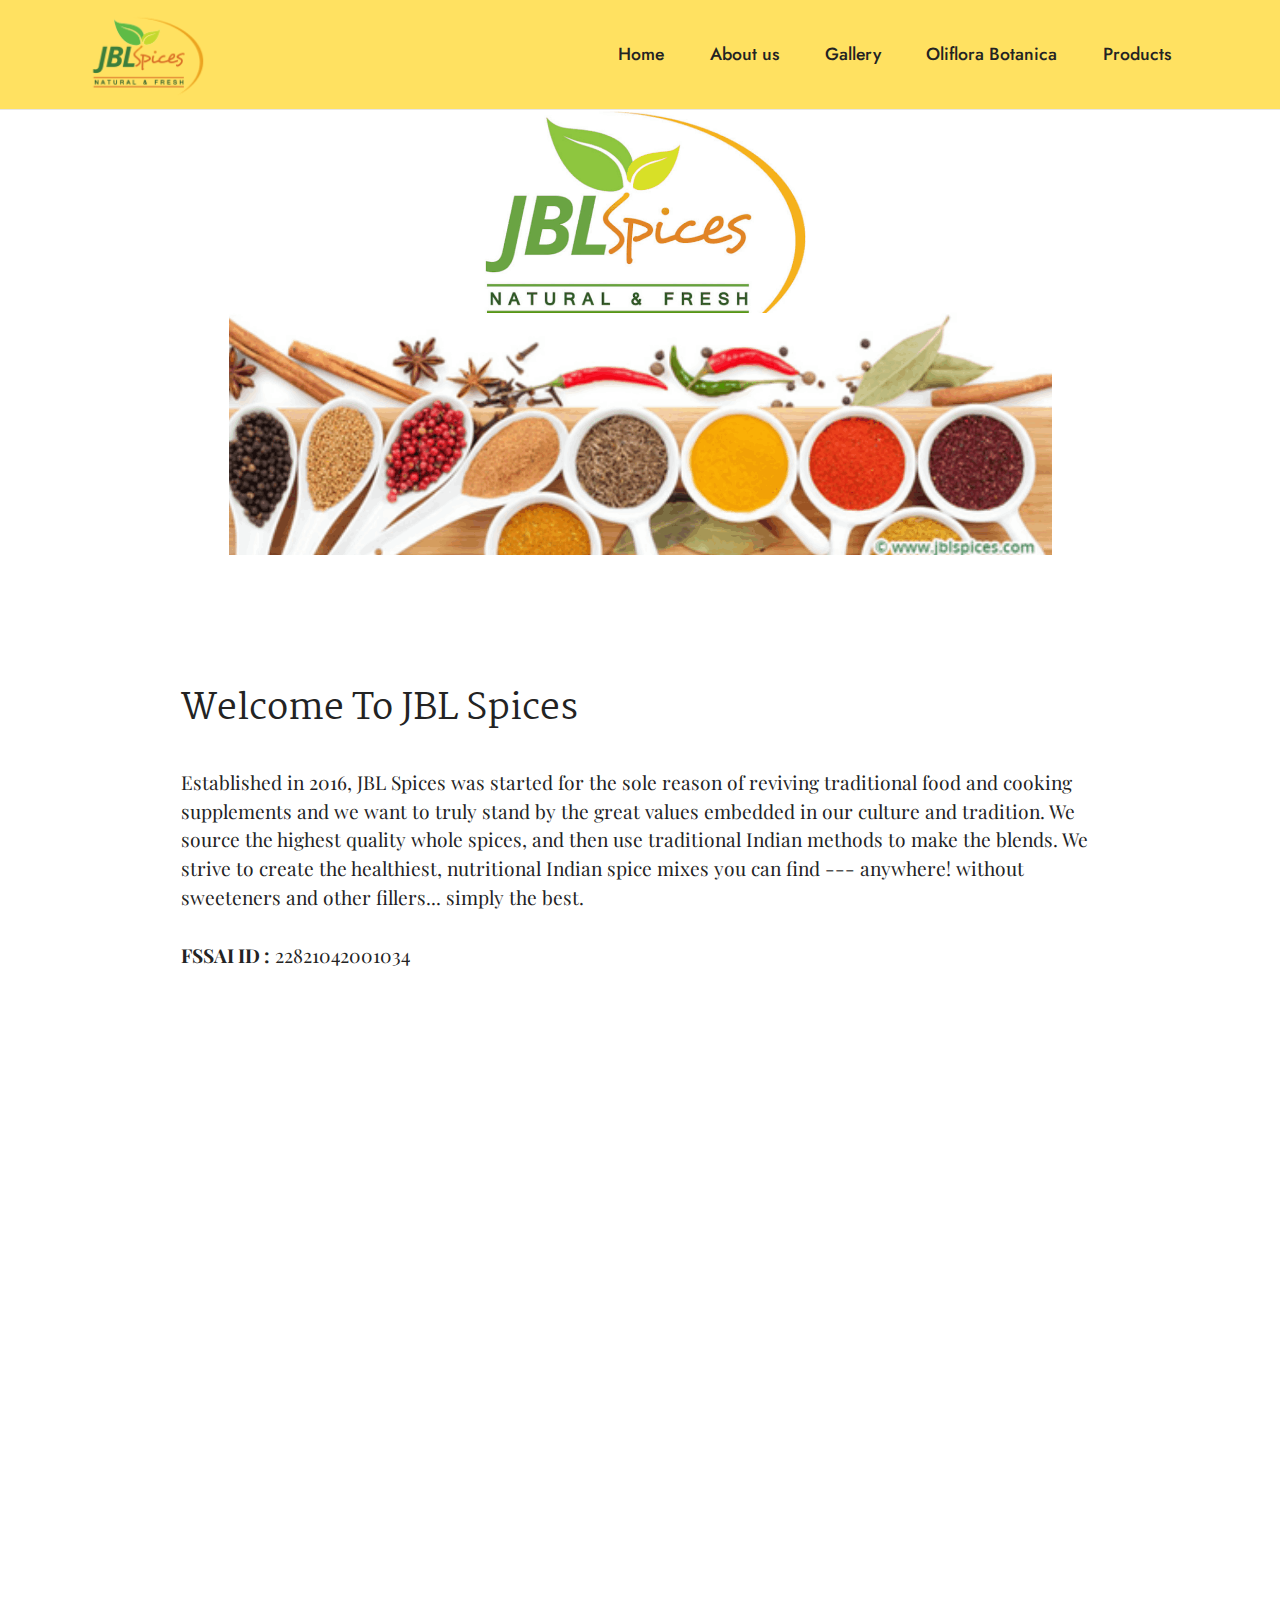
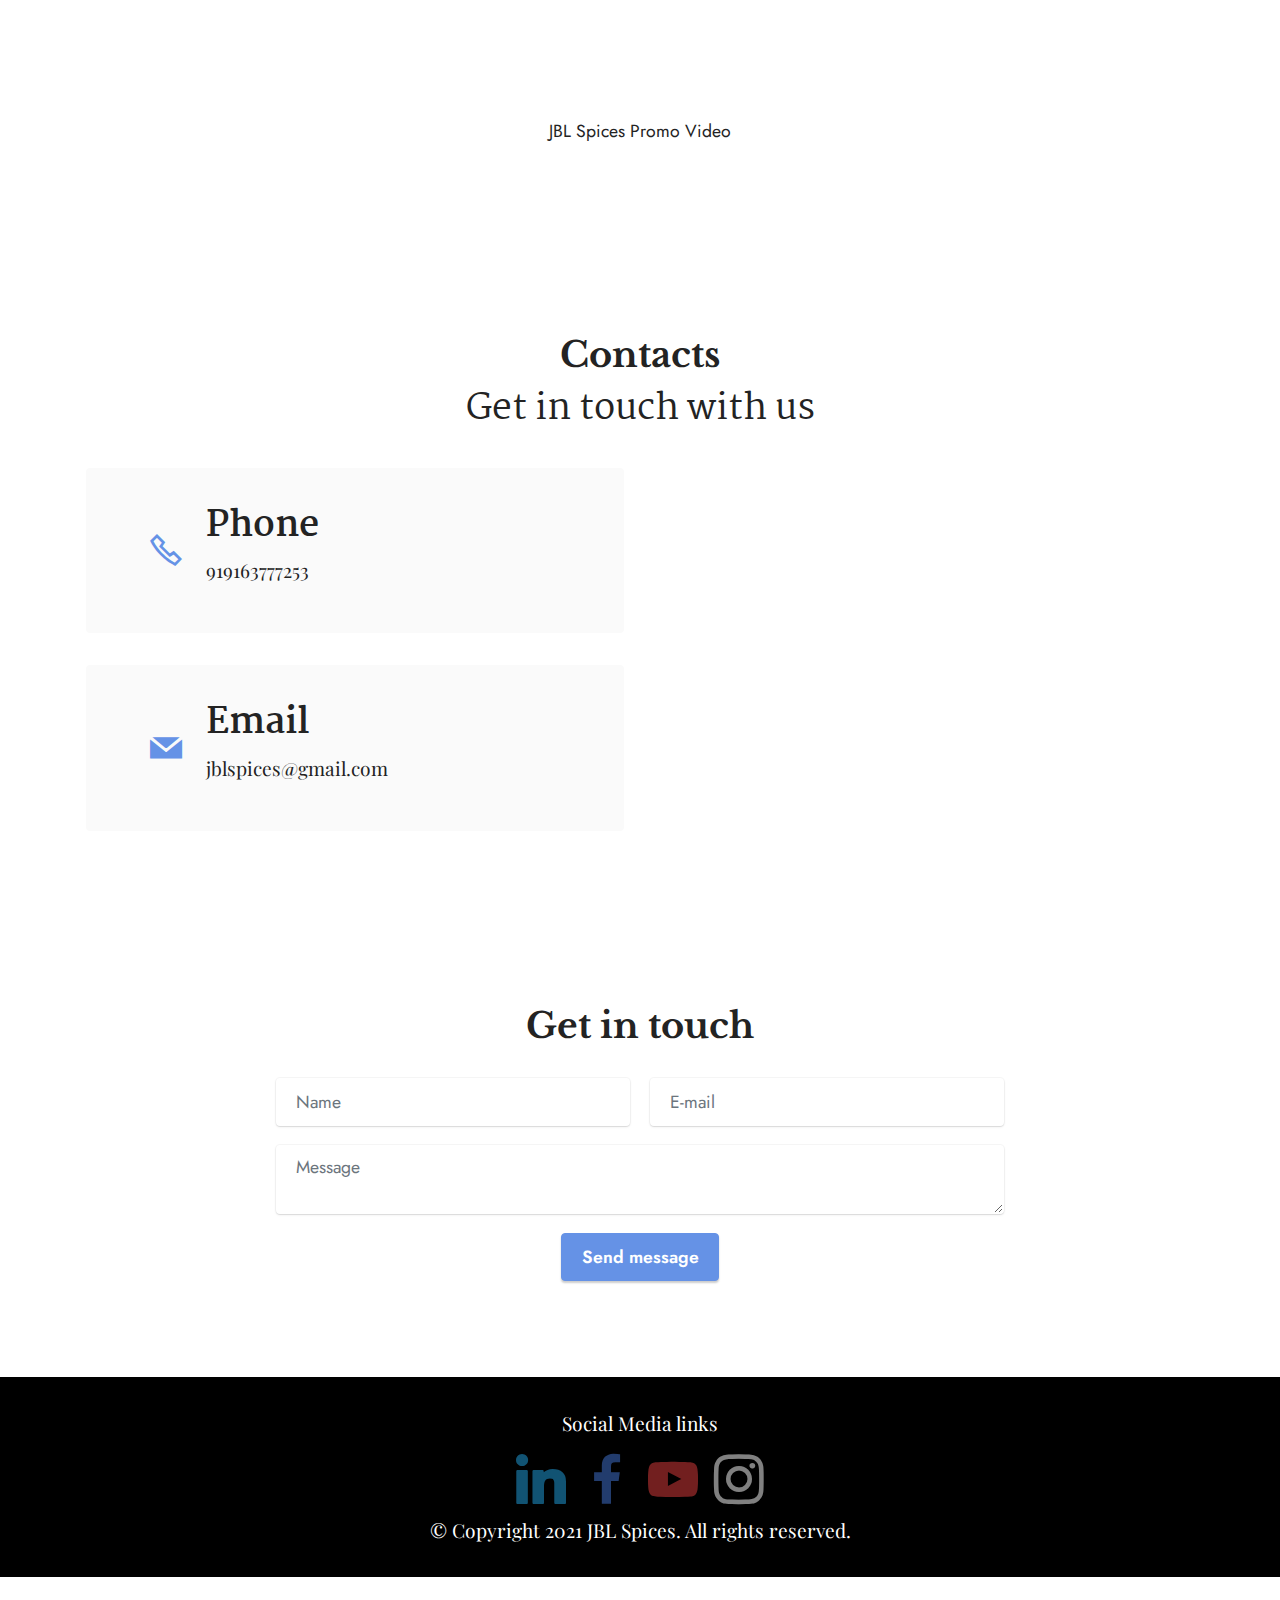
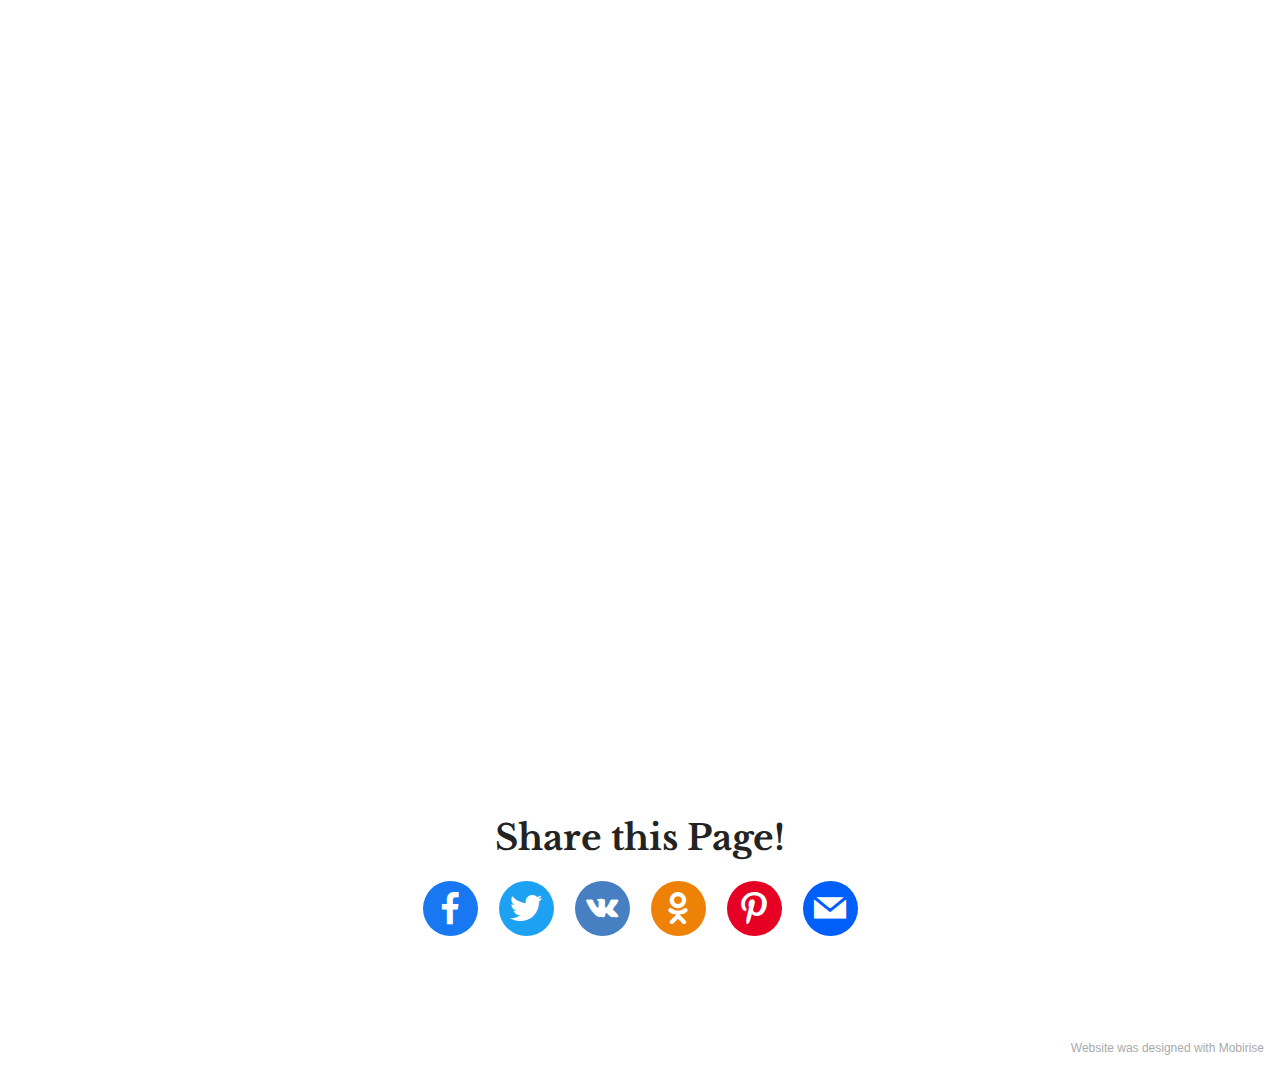
<file: index.html>
<!DOCTYPE html>
<html  >
<head>
  <!-- Site made with Mobirise Website Builder v5.3.10, https://mobirise.com -->
  <meta charset="UTF-8">
  <meta http-equiv="X-UA-Compatible" content="IE=edge">
  <meta name="generator" content="Mobirise v5.3.10, mobirise.com">
  <meta name="viewport" content="width=device-width, initial-scale=1, minimum-scale=1">
  <link rel="shortcut icon" href="assets/images/pasted-image-127x96.png" type="image/x-icon">
  <meta name="description" content="">
  
  
  <title>Home</title>
  <link rel="stylesheet" href="assets/web/assets/mobirise-icons2/mobirise2.css">
  <link rel="stylesheet" href="assets/tether/tether.min.css">
  <link rel="stylesheet" href="assets/bootstrap/css/bootstrap.min.css">
  <link rel="stylesheet" href="assets/bootstrap/css/bootstrap-grid.min.css">
  <link rel="stylesheet" href="assets/bootstrap/css/bootstrap-reboot.min.css">
  <link rel="stylesheet" href="assets/dropdown/css/style.css">
  <link rel="stylesheet" href="assets/formstyler/jquery.formstyler.css">
  <link rel="stylesheet" href="assets/formstyler/jquery.formstyler.theme.css">
  <link rel="stylesheet" href="assets/datepicker/jquery.datetimepicker.min.css">
  <link rel="stylesheet" href="assets/socicon/css/styles.css">
  <link rel="stylesheet" href="assets/theme/css/style.css">
  <link rel="preload" href="https://fonts.googleapis.com/css?family=Playfair+Display:400,500,600,700,800,900,400i,500i,600i,700i,800i,900i&display=swap" as="style" onload="this.onload=null;this.rel='stylesheet'">
  <noscript><link rel="stylesheet" href="https://fonts.googleapis.com/css?family=Playfair+Display:400,500,600,700,800,900,400i,500i,600i,700i,800i,900i&display=swap"></noscript>
  <link rel="preload" href="https://fonts.googleapis.com/css?family=Libre+Baskerville:400,400i,700&display=swap" as="style" onload="this.onload=null;this.rel='stylesheet'">
  <noscript><link rel="stylesheet" href="https://fonts.googleapis.com/css?family=Libre+Baskerville:400,400i,700&display=swap"></noscript>
  <link rel="preload" href="https://fonts.googleapis.com/css?family=Martel:200,300,400,600,700,800,900&display=swap" as="style" onload="this.onload=null;this.rel='stylesheet'">
  <noscript><link rel="stylesheet" href="https://fonts.googleapis.com/css?family=Martel:200,300,400,600,700,800,900&display=swap"></noscript>
  <link rel="preload" href="https://fonts.googleapis.com/css?family=Jost:100,200,300,400,500,600,700,800,900,100i,200i,300i,400i,500i,600i,700i,800i,900i&display=swap" as="style" onload="this.onload=null;this.rel='stylesheet'">
  <noscript><link rel="stylesheet" href="https://fonts.googleapis.com/css?family=Jost:100,200,300,400,500,600,700,800,900,100i,200i,300i,400i,500i,600i,700i,800i,900i&display=swap"></noscript>
  <link rel="preload" as="style" href="assets/mobirise/css/mbr-additional.css"><link rel="stylesheet" href="assets/mobirise/css/mbr-additional.css" type="text/css">
  
  
  
  
</head>
<body>
  
  <section class="menu cid-s48OLK6784" once="menu" id="menu1-h">
    
    <nav class="navbar navbar-dropdown navbar-fixed-top navbar-expand-lg">
        <div class="container">
            <div class="navbar-brand">
                <span class="navbar-logo">
                    
                        <a href="index.html"><img src="assets/images/pasted-image-127x96.png" alt="" style="height: 5.8rem;"></a>
                    
                </span>
                <span class="navbar-caption-wrap"><a class="navbar-caption text-black display-7" href="https://mobiri.se"></a></span>
            </div>
            <button class="navbar-toggler" type="button" data-toggle="collapse" data-target="#navbarSupportedContent" aria-controls="navbarNavAltMarkup" aria-expanded="false" aria-label="Toggle navigation">
                <div class="hamburger">
                    <span></span>
                    <span></span>
                    <span></span>
                    <span></span>
                </div>
            </button>
            <div class="collapse navbar-collapse" id="navbarSupportedContent">
                <ul class="navbar-nav nav-dropdown nav-right" data-app-modern-menu="true"><li class="nav-item"><a class="nav-link link text-black text-primary display-4" href="index.html">Home</a></li>
                    <li class="nav-item"><a class="nav-link link text-black text-primary display-4" href="page1.html">About us</a></li><li class="nav-item"><a class="nav-link link text-black text-primary display-4" href="page2.html">Gallery</a></li><li class="nav-item"><a class="nav-link link text-black text-primary display-4" href="page3.html">Oliflora Botanica</a></li><li class="nav-item"><a class="nav-link link text-black text-primary display-4" href="page4.html">Products</a></li></ul>
                
                
            </div>
        </div>
    </nav>

</section>

<section class="image3 cid-s48upRUlSD" id="image3-9">
    

    

    <div class="container">
        <div class="row justify-content-center">
            <div class="col-12 col-lg-9">
                <div class="image-wrapper">
                    <img src="assets/images/oliflora-botanica-and-jbl-spices-pictures-1-1600x900.png" alt="Mobirise">
                    <p class="mbr-description mbr-fonts-style mt-2 align-center display-4"></p>
                </div>
            </div>
        </div>
    </div>
</section>

<section class="content5 cid-sCQ9X4ToHN" id="content5-o">
    
    <div class="container">
        <div class="row justify-content-center">
            <div class="col-md-12 col-lg-10">
                
                <h4 class="mbr-section-subtitle mbr-fonts-style mb-4 display-5">Welcome To JBL Spices</h4>
                <p class="mbr-text mbr-fonts-style display-7">Established in 2016, JBL Spices was started for the sole reason of reviving traditional food and cooking supplements and we want to truly stand by the great values embedded in our culture and tradition. We source the highest quality whole spices, and then use traditional Indian methods to make the blends. We strive to create the healthiest, nutritional Indian spice mixes you can find --- anywhere! without sweeteners and other fillers... simply the best.<br><br><strong>FSSAI ID :</strong> 22821042001034</p>
            </div>
        </div>
    </div>
</section>

<section class="video2 cid-sCPQJPzuBD" id="video2-k">
    
    
    <div class="container">
        <div class="mbr-section-head">
            <h4 class="mbr-section-title mbr-fonts-style mb-0 display-2"></h4>
            <h5 class="mbr-section-subtitle mbr-fonts-style mb-0 mt-2 display-7"></h5>
        </div>
        <div class="row justify-content-center mt-4">
            <div class="col-12 col-md-10 video-block">
                <div class="video-wrapper"><iframe class="mbr-embedded-video" src="https://www.youtube.com/embed/GBbTCyFS4A0?rel=0&amp;amp;showinfo=0&amp;autoplay=1&amp;loop=0" width="1280" height="720" frameborder="0" allowfullscreen></iframe></div>
                <p class="mbr-text pt-2 mbr-fonts-style display-4">JBL Spices Promo Video</p>
            </div>
        </div>
    </div>
</section>

<section class="contacts3 map1 cid-sCQaAUrRzo" id="contacts3-q">

    
    
    <div class="container">
        <div class="mbr-section-head">
            <h3 class="mbr-section-title mbr-fonts-style align-center mb-0 display-2">
                <strong>Contacts</strong>
            </h3>
            <h4 class="mbr-section-subtitle mbr-fonts-style align-center mb-0 mt-2 display-5">Get in touch with us</h4>
        </div>
        <div class="row justify-content-center mt-4">
            <div class="card col-12 col-md-6">
                <div class="card-wrapper">
                    <div class="image-wrapper">
                        <span class="mbr-iconfont mobi-mbri-phone mobi-mbri"></span>
                    </div>
                    <div class="text-wrapper">
                        <h6 class="card-title mbr-fonts-style mb-1 display-5">
                            <strong>Phone</strong>
                        </h6>
                        <p class="mbr-text mbr-fonts-style display-7">919163777253</p>
                    </div>
                </div>
                <div class="card-wrapper">
                    <div class="image-wrapper">
                        <span class="mbr-iconfont socicon-mail socicon"></span>
                    </div>
                    <div class="text-wrapper">
                        <h6 class="card-title mbr-fonts-style mb-1 display-5">
                            <strong>Email</strong>
                        </h6>
                        <p class="mbr-text mbr-fonts-style display-7">jblspices@gmail.com</p>
                    </div>
                </div>
            </div>
            <div class="map-wrapper col-12 col-md-6">
                <div class="google-map"><iframe frameborder="0" style="border:0" src="https://www.google.com/maps/embed?pb=!1m18!1m12!1m3!1d3686.7326002985865!2d88.35618671495786!3d22.47668068523229!2m3!1f0!2f0!3f0!3m2!1i1024!2i768!4f13.1!3m3!1m2!1s0x3a02713bea7dc4c7%3A0x341d7c44ec18bca5!2sJBL%20Spices%20(Indian%20Spices)!5e0!3m2!1sen!2sin!4v1625990817329!5m2!1sen!2sin" allowfullscreen=""></iframe></div>
            </div>
        </div>
    </div>
</section>

<section class="form5 cid-sCQplIphwE" id="form5-16">
    
    
    <div class="container">
        <div class="mbr-section-head">
            <h3 class="mbr-section-title mbr-fonts-style align-center mb-0 display-2"><strong>Get in touch</strong></h3>
            
        </div>
        <div class="row justify-content-center mt-4">
            <div class="col-lg-8 mx-auto mbr-form" data-form-type="formoid">
                <form action="https://mobirise.eu/" method="POST" class="mbr-form form-with-styler" data-form-title="Form Name"><input type="hidden" name="email" data-form-email="true" value="7Y7zFWFEgfjEGjbkCN0NLdDwH9HcdNun2phKgjjR08pf/sRCP87ackXsl/VaEimjH9nEWeDy6N2ZI0TIdQaBl+CVz8nfiLZY/Pla3BkF5nOdPPFzHV9KEasIMCof+pL4">
                    <div class="row">
                        <div hidden="hidden" data-form-alert="" class="alert alert-success col-12">Thanks for filling out
                            the form!</div>
                        <div hidden="hidden" data-form-alert-danger="" class="alert alert-danger col-12">Oops...! some
                            problem!</div>
                    </div>
                    <div class="dragArea row">
                        <div class="col-md col-sm-12 form-group" data-for="name">
                            <input type="text" name="name" placeholder="Name" data-form-field="name" class="form-control" value="" id="name-form5-16">
                        </div>
                        <div class="col-md col-sm-12 form-group" data-for="email">
                            <input type="email" name="email" placeholder="E-mail" data-form-field="email" class="form-control" value="" id="email-form5-16">
                        </div>
                        
                        <div class="col-12 form-group" data-for="textarea">
                            <textarea name="textarea" placeholder="Message" data-form-field="textarea" class="form-control" id="textarea-form5-16"></textarea>
                        </div>
                        <div class="col-lg-12 col-md-12 col-sm-12 align-center mbr-section-btn">
                            <button type="submit" class="btn btn-primary display-4">Send message</button>
                        </div>
                    </div>
                </form>
            </div>
        </div>
    </div>
</section>

<section class="footer3 cid-s48P1Icc8J" once="footers" id="footer3-i">

    

    

    <div class="container">
        <div class="media-container-row align-center mbr-white">
            <div class="row row-links">
                <ul class="foot-menu">
                    
                    
                    
                    
                    
                <li class="foot-menu-item mbr-fonts-style display-7"></li><li class="foot-menu-item mbr-fonts-style display-7">Social Media links</li><li class="foot-menu-item mbr-fonts-style display-7"></li></ul>
            </div>
            <div class="row social-row">
                <div class="social-list align-right pb-2">
                    
                    
                    
                    
                    
                    
                <div class="soc-item">
                        <a href="https://www.linkedin.com/in/sonchita-banerjea-das-0234b9bb/" target="_blank">
                            <span class="mbr-iconfont mbr-iconfont-social socicon-linkedin socicon" style="color: rgb(34, 165, 229); fill: rgb(34, 165, 229); font-size: 50px;"></span>
                        </a>
                    </div><div class="soc-item">
                        <a href="https://www.facebook.com/JBLSPICES/" target="_blank">
                            <span class="mbr-iconfont mbr-iconfont-social socicon-facebook socicon" style="color: rgb(68, 121, 217); fill: rgb(68, 121, 217); font-size: 50px;"></span>
                        </a>
                    </div><div class="soc-item">
                        <a href="https://www.youtube.com/channel/UC869w_RvBvriypdhNPjFEGQ" target="_blank">
                            <span class="mbr-iconfont mbr-iconfont-social socicon-youtube socicon" style="color: rgb(228, 63, 63); fill: rgb(228, 63, 63); font-size: 50px;"></span>
                        </a>
                    </div><div class="soc-item">
                        <a href="https://www.instagram.com/jblspices/" target="_blank">
                            <span class="mbr-iconfont mbr-iconfont-social socicon-instagram socicon" style="color: rgb(255, 255, 255); fill: rgb(255, 255, 255); font-size: 50px;"></span>
                        </a>
                    </div></div>
            </div>
            <div class="row row-copirayt">
                <p class="mbr-text mb-0 mbr-fonts-style mbr-white align-center display-7">
                    © Copyright 2021 JBL Spices. All rights reserved.</p>
            </div>
        </div>
    </div>
</section>

<section class="facebook-page cid-sCXftS1FzL" id="facebook-page-1e">
    
    <div class="container">
        
        <div class="row justify-content-center mt-4">
            <iframe width="340" height="500" style="border:none;overflow:hidden" scrolling="no" frameborder="0" allowtransparency="true" allow="encrypted-media" src="https://www.facebook.com/plugins/page.php?href=https://www.facebook.com/JBLSPICES/&amp;tabs=timeline,events,messages&amp;width=500&amp;height=570&amp;small_header=false&amp;adapt_container_width=true&amp;hide_cover=false&amp;hide_cta=false&amp;appId=2773163886047820"></iframe>
        </div>
    </div>
</section>

<section class="social1 cid-sCXrrxU2LI" id="share1-1g">
    
    
    

    <div class="container">
        <div class="media-container-row">
            <div class="col-12">
                <h3 class="mbr-section-title mb-3 align-center mbr-fonts-style display-2">
                    <strong>Share this Page!</strong>
                </h3>
                <div>
                    <div class="mbr-social-likes align-center">
                        <span class="btn btn-social socicon-bg-facebook facebook m-2">
                            <i class="socicon socicon-facebook"></i>
                        </span>
                        <span class="btn btn-social twitter socicon-bg-twitter m-2">
                            <i class="socicon socicon-twitter"></i>
                        </span>
                        <span class="btn btn-social vkontakte socicon-bg-vkontakte m-2">
                            <i class="socicon socicon-vkontakte"></i>
                        </span>
                        <span class="btn btn-social odnoklassniki socicon-bg-odnoklassniki m-2">
                            <i class="socicon socicon-odnoklassniki"></i>
                        </span>
                        <span class="btn btn-social pinterest socicon-bg-pinterest m-2">
                            <i class="socicon socicon-pinterest"></i>
                        </span>
                        <span class="btn btn-social mailru socicon-bg-mail m-2">
                            <i class="socicon socicon-mail"></i>
                        </span>
                    </div>
                </div>
            </div>
        </div>
    </div>
</section><section style="background-color: #fff; font-family: -apple-system, BlinkMacSystemFont, 'Segoe UI', 'Roboto', 'Helvetica Neue', Arial, sans-serif; color:#aaa; font-size:12px; padding: 0; align-items: center; display: flex;"><a href="https://mobirise.site/s" style="flex: 1 1; height: 3rem; padding-left: 1rem;"></a><p style="flex: 0 0 auto; margin:0; padding-right:1rem;">Website was <a href="https://mobirise.site/g" style="color:#aaa;">designed</a> with Mobirise</p></section><script src="assets/web/assets/jquery/jquery.min.js"></script>  <script src="assets/popper/popper.min.js"></script>  <script src="assets/tether/tether.min.js"></script>  <script src="assets/bootstrap/js/bootstrap.min.js"></script>  <script src="assets/smoothscroll/smooth-scroll.js"></script>  <script src="assets/dropdown/js/nav-dropdown.js"></script>  <script src="assets/dropdown/js/navbar-dropdown.js"></script>  <script src="assets/touchswipe/jquery.touch-swipe.min.js"></script>  <script src="assets/playervimeo/vimeo_player.js"></script>  <script src="assets/formstyler/jquery.formstyler.js"></script>  <script src="assets/formstyler/jquery.formstyler.min.js"></script>  <script src="assets/datepicker/jquery.datetimepicker.full.js"></script>  <script src="https://connect.facebook.net/en_US/sdk.js#xfbml=1&autoLogAppEvents=1&version=v8.0&appId=3122493341137768"></script>  <script src="assets/sociallikes/social-likes.js"></script>  <script src="assets/theme/js/script.js"></script>  <script src="assets/formoid/formoid.min.js"></script>  
  
  
</body>
</html>
</file>
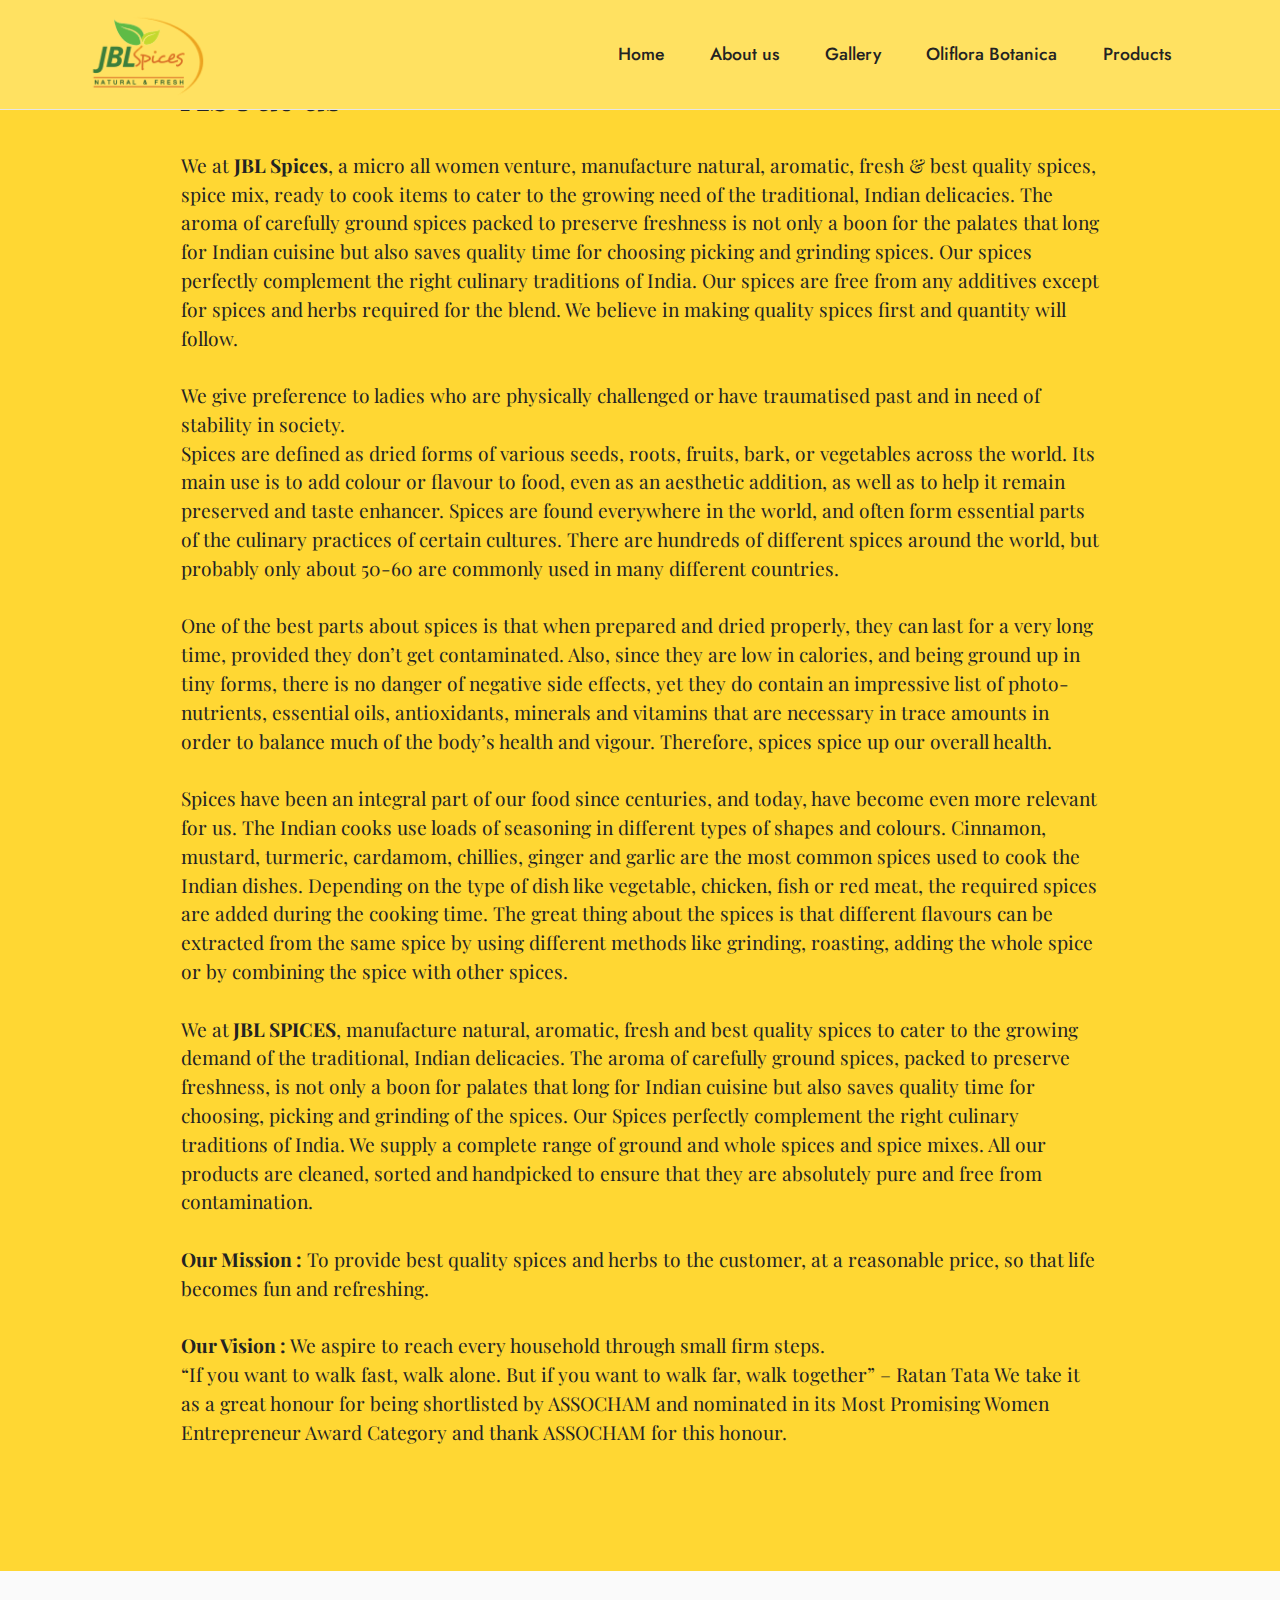
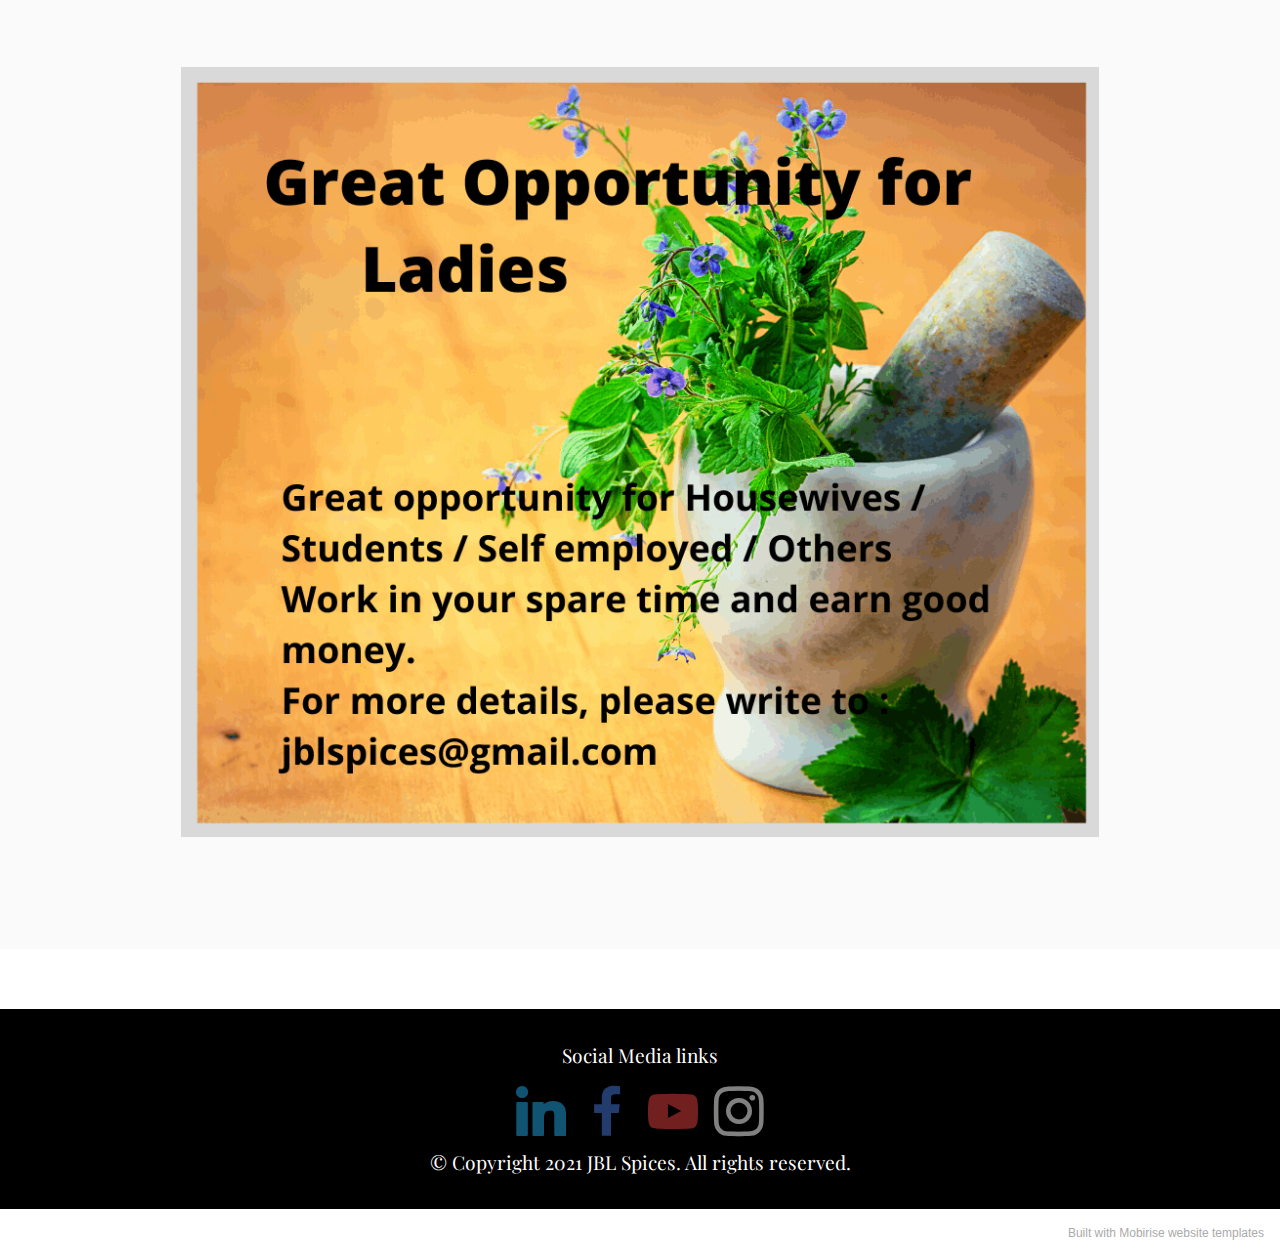
<file: page1.html>
<!DOCTYPE html>
<html  >
<head>
  <!-- Site made with Mobirise Website Builder v5.3.10, https://mobirise.com -->
  <meta charset="UTF-8">
  <meta http-equiv="X-UA-Compatible" content="IE=edge">
  <meta name="generator" content="Mobirise v5.3.10, mobirise.com">
  <meta name="viewport" content="width=device-width, initial-scale=1, minimum-scale=1">
  <link rel="shortcut icon" href="assets/images/pasted-image-127x96.png" type="image/x-icon">
  <meta name="description" content="">
  
  
  <title>About us</title>
  <link rel="stylesheet" href="assets/tether/tether.min.css">
  <link rel="stylesheet" href="assets/bootstrap/css/bootstrap.min.css">
  <link rel="stylesheet" href="assets/bootstrap/css/bootstrap-grid.min.css">
  <link rel="stylesheet" href="assets/bootstrap/css/bootstrap-reboot.min.css">
  <link rel="stylesheet" href="assets/dropdown/css/style.css">
  <link rel="stylesheet" href="assets/socicon/css/styles.css">
  <link rel="stylesheet" href="assets/theme/css/style.css">
  <link rel="preload" href="https://fonts.googleapis.com/css?family=Playfair+Display:400,500,600,700,800,900,400i,500i,600i,700i,800i,900i&display=swap" as="style" onload="this.onload=null;this.rel='stylesheet'">
  <noscript><link rel="stylesheet" href="https://fonts.googleapis.com/css?family=Playfair+Display:400,500,600,700,800,900,400i,500i,600i,700i,800i,900i&display=swap"></noscript>
  <link rel="preload" href="https://fonts.googleapis.com/css?family=Libre+Baskerville:400,400i,700&display=swap" as="style" onload="this.onload=null;this.rel='stylesheet'">
  <noscript><link rel="stylesheet" href="https://fonts.googleapis.com/css?family=Libre+Baskerville:400,400i,700&display=swap"></noscript>
  <link rel="preload" href="https://fonts.googleapis.com/css?family=Martel:200,300,400,600,700,800,900&display=swap" as="style" onload="this.onload=null;this.rel='stylesheet'">
  <noscript><link rel="stylesheet" href="https://fonts.googleapis.com/css?family=Martel:200,300,400,600,700,800,900&display=swap"></noscript>
  <link rel="preload" href="https://fonts.googleapis.com/css?family=Jost:100,200,300,400,500,600,700,800,900,100i,200i,300i,400i,500i,600i,700i,800i,900i&display=swap" as="style" onload="this.onload=null;this.rel='stylesheet'">
  <noscript><link rel="stylesheet" href="https://fonts.googleapis.com/css?family=Jost:100,200,300,400,500,600,700,800,900,100i,200i,300i,400i,500i,600i,700i,800i,900i&display=swap"></noscript>
  <link rel="preload" as="style" href="assets/mobirise/css/mbr-additional.css"><link rel="stylesheet" href="assets/mobirise/css/mbr-additional.css" type="text/css">
  
  
  
  
</head>
<body>
  
  <section class="content5 cid-sCQamrBAfo" id="content5-p">
    
    <div class="container">
        <div class="row justify-content-center">
            <div class="col-md-12 col-lg-10">
                
                <h4 class="mbr-section-subtitle mbr-fonts-style mb-4 display-2">About us</h4>
                <p class="mbr-text mbr-fonts-style display-7">We at <strong>JBL Spices</strong>, a micro all women venture, manufacture natural, aromatic, fresh &amp; best quality spices, spice mix,  ready to cook items  to cater to the growing need of the traditional, Indian delicacies. The aroma of carefully ground spices packed to preserve freshness is not only a boon for the palates that long for Indian cuisine but also saves quality time for choosing picking and grinding spices. Our spices perfectly complement the right culinary traditions of India. Our spices are free from any additives except for spices and herbs required for the blend. We believe in making quality spices first and quantity will follow.
<br> 
<br>We give preference to ladies who are physically challenged or have traumatised past and in need of stability in society. 
<br>Spices are defined as dried forms of various seeds, roots, fruits, bark, or vegetables across the world. Its main use is to add colour or flavour to food, even as an aesthetic addition, as well as to help it remain preserved and taste enhancer. Spices are found everywhere in the world, and often form essential parts of the culinary practices of certain cultures. There are hundreds of different spices around the world, but probably only about 50-60 are commonly used in many different countries.
<br> 
<br>One of the best parts about spices is that when prepared and dried properly, they can last for a very long time, provided they don’t get contaminated. Also, since they are low in calories, and being ground up in tiny forms, there is no danger of negative side effects, yet they do contain an impressive list of photo-nutrients, essential oils, antioxidants, minerals and vitamins that are necessary in trace amounts in order to balance much of the body’s health and vigour. Therefore, spices spice up our overall health.
<br> 
<br>Spices have been an integral part of our food since centuries, and today, have become even more relevant for us. The Indian cooks use loads of seasoning in different types of shapes and colours. Cinnamon, mustard, turmeric, cardamom, chillies, ginger and garlic are the most common spices used to cook the Indian dishes. Depending on the type of dish like vegetable, chicken, fish or red meat, the required spices are added during the cooking time. The great thing about the spices is that different flavours can be extracted from the same spice by using different methods like grinding, roasting, adding the whole spice or by combining the spice with other spices.
<br> 
<br>We at<strong> JBL SPICES</strong>, manufacture natural, aromatic, fresh and best quality spices to cater to the growing demand of the traditional, Indian delicacies. The aroma of carefully ground spices, packed to preserve freshness, is not only a boon for palates that long for Indian cuisine but also saves quality time for choosing, picking and grinding of the spices. Our Spices perfectly complement the right culinary traditions of India. We supply a complete range of ground and whole spices and spice mixes. All our products are cleaned, sorted and handpicked to ensure that they are absolutely pure and free from contamination.
<br> 
<br><strong>Our Mission :</strong> To provide best quality spices and herbs to the customer, at a reasonable price, so that life becomes fun and refreshing.
<br> 
<br><strong>Our Vision :</strong>  We aspire to reach every household through small firm steps.
<br>“If you want to walk fast, walk alone. But if you want to walk far, walk together” – Ratan Tata We take it as a great honour for being shortlisted by ASSOCHAM and nominated in its Most Promising Women Entrepreneur Award Category and thank ASSOCHAM for this honour.
<br> 
<br></p>
            </div>
        </div>
    </div>
</section>

<section class="image3 cid-sCQgFDSJoC" id="image3-r">
    

    

    <div class="container">
        <div class="row justify-content-center">
            <div class="col-12 col-lg-10">
                <div class="image-wrapper">
                    <img src="assets/images/gg-940x788.png" alt="Mobirise">
                    <p class="mbr-description mbr-fonts-style mt-2 align-center display-4"></p>
                </div>
            </div>
        </div>
    </div>
</section>

<section class="menu cid-s48OLK6784" once="menu" id="menu1-m">
    
    <nav class="navbar navbar-dropdown navbar-fixed-top navbar-expand-lg">
        <div class="container">
            <div class="navbar-brand">
                <span class="navbar-logo">
                    
                        <a href="index.html"><img src="assets/images/pasted-image-127x96.png" alt="" style="height: 5.8rem;"></a>
                    
                </span>
                <span class="navbar-caption-wrap"><a class="navbar-caption text-black display-7" href="https://mobiri.se"></a></span>
            </div>
            <button class="navbar-toggler" type="button" data-toggle="collapse" data-target="#navbarSupportedContent" aria-controls="navbarNavAltMarkup" aria-expanded="false" aria-label="Toggle navigation">
                <div class="hamburger">
                    <span></span>
                    <span></span>
                    <span></span>
                    <span></span>
                </div>
            </button>
            <div class="collapse navbar-collapse" id="navbarSupportedContent">
                <ul class="navbar-nav nav-dropdown nav-right" data-app-modern-menu="true"><li class="nav-item"><a class="nav-link link text-black text-primary display-4" href="index.html">Home</a></li>
                    <li class="nav-item"><a class="nav-link link text-black text-primary display-4" href="page1.html">About us</a></li><li class="nav-item"><a class="nav-link link text-black text-primary display-4" href="page2.html">Gallery</a></li><li class="nav-item"><a class="nav-link link text-black text-primary display-4" href="page3.html">Oliflora Botanica</a></li><li class="nav-item"><a class="nav-link link text-black text-primary display-4" href="page4.html">Products</a></li></ul>
                
                
            </div>
        </div>
    </nav>

</section>

<section class="footer3 cid-s48P1Icc8J" once="footers" id="footer3-n">

    

    

    <div class="container">
        <div class="media-container-row align-center mbr-white">
            <div class="row row-links">
                <ul class="foot-menu">
                    
                    
                    
                    
                    
                <li class="foot-menu-item mbr-fonts-style display-7"></li><li class="foot-menu-item mbr-fonts-style display-7">Social Media links</li><li class="foot-menu-item mbr-fonts-style display-7"></li></ul>
            </div>
            <div class="row social-row">
                <div class="social-list align-right pb-2">
                    
                    
                    
                    
                    
                    
                <div class="soc-item">
                        <a href="https://www.linkedin.com/in/sonchita-banerjea-das-0234b9bb/" target="_blank">
                            <span class="mbr-iconfont mbr-iconfont-social socicon-linkedin socicon" style="color: rgb(34, 165, 229); fill: rgb(34, 165, 229); font-size: 50px;"></span>
                        </a>
                    </div><div class="soc-item">
                        <a href="https://www.facebook.com/JBLSPICES/" target="_blank">
                            <span class="mbr-iconfont mbr-iconfont-social socicon-facebook socicon" style="color: rgb(68, 121, 217); fill: rgb(68, 121, 217); font-size: 50px;"></span>
                        </a>
                    </div><div class="soc-item">
                        <a href="https://www.youtube.com/channel/UC869w_RvBvriypdhNPjFEGQ" target="_blank">
                            <span class="mbr-iconfont mbr-iconfont-social socicon-youtube socicon" style="color: rgb(228, 63, 63); fill: rgb(228, 63, 63); font-size: 50px;"></span>
                        </a>
                    </div><div class="soc-item">
                        <a href="https://www.instagram.com/jblspices/" target="_blank">
                            <span class="mbr-iconfont mbr-iconfont-social socicon-instagram socicon" style="color: rgb(255, 255, 255); fill: rgb(255, 255, 255); font-size: 50px;"></span>
                        </a>
                    </div></div>
            </div>
            <div class="row row-copirayt">
                <p class="mbr-text mb-0 mbr-fonts-style mbr-white align-center display-7">
                    © Copyright 2021 JBL Spices. All rights reserved.</p>
            </div>
        </div>
    </div>
</section><section style="background-color: #fff; font-family: -apple-system, BlinkMacSystemFont, 'Segoe UI', 'Roboto', 'Helvetica Neue', Arial, sans-serif; color:#aaa; font-size:12px; padding: 0; align-items: center; display: flex;"><a href="https://mobirise.site/a" style="flex: 1 1; height: 3rem; padding-left: 1rem;"></a><p style="flex: 0 0 auto; margin:0; padding-right:1rem;">Built with Mobirise <a href="https://mobirise.site/u" style="color:#aaa;">website</a> templates</p></section><script src="assets/web/assets/jquery/jquery.min.js"></script>  <script src="assets/popper/popper.min.js"></script>  <script src="assets/tether/tether.min.js"></script>  <script src="assets/bootstrap/js/bootstrap.min.js"></script>  <script src="assets/smoothscroll/smooth-scroll.js"></script>  <script src="assets/dropdown/js/nav-dropdown.js"></script>  <script src="assets/dropdown/js/navbar-dropdown.js"></script>  <script src="assets/touchswipe/jquery.touch-swipe.min.js"></script>  <script src="assets/theme/js/script.js"></script>  
  
  
</body>
</html>
</file>
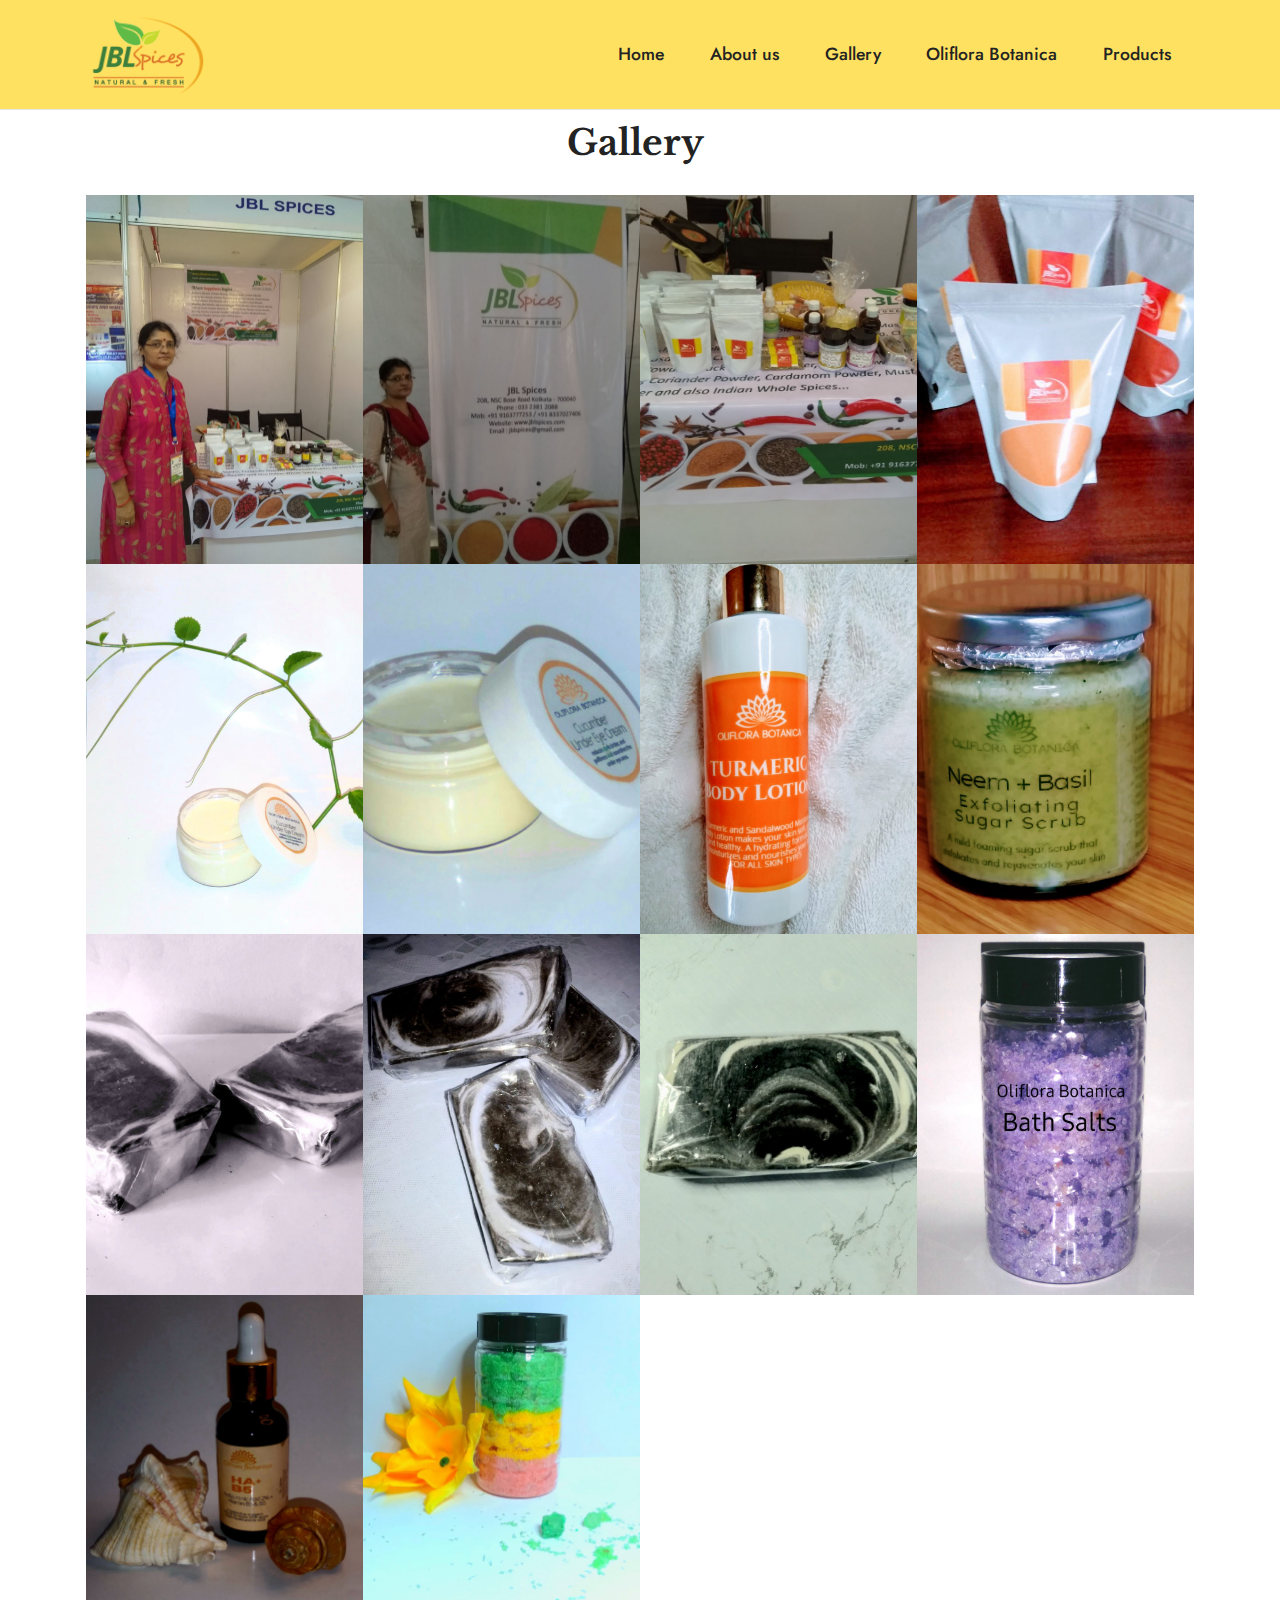
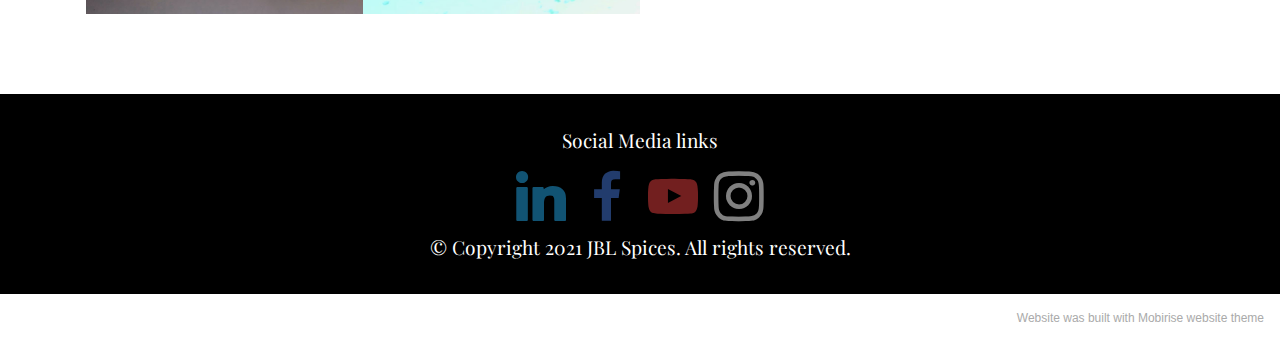
<file: page2.html>
<!DOCTYPE html>
<html  >
<head>
  <!-- Site made with Mobirise Website Builder v5.3.10, https://mobirise.com -->
  <meta charset="UTF-8">
  <meta http-equiv="X-UA-Compatible" content="IE=edge">
  <meta name="generator" content="Mobirise v5.3.10, mobirise.com">
  <meta name="viewport" content="width=device-width, initial-scale=1, minimum-scale=1">
  <link rel="shortcut icon" href="assets/images/pasted-image-127x96.png" type="image/x-icon">
  <meta name="description" content="">
  
  
  <title>Gallery</title>
  <link rel="stylesheet" href="assets/web/assets/mobirise-icons2/mobirise2.css">
  <link rel="stylesheet" href="assets/tether/tether.min.css">
  <link rel="stylesheet" href="assets/bootstrap/css/bootstrap.min.css">
  <link rel="stylesheet" href="assets/bootstrap/css/bootstrap-grid.min.css">
  <link rel="stylesheet" href="assets/bootstrap/css/bootstrap-reboot.min.css">
  <link rel="stylesheet" href="assets/dropdown/css/style.css">
  <link rel="stylesheet" href="assets/socicon/css/styles.css">
  <link rel="stylesheet" href="assets/theme/css/style.css">
  <link rel="preload" href="https://fonts.googleapis.com/css?family=Playfair+Display:400,500,600,700,800,900,400i,500i,600i,700i,800i,900i&display=swap" as="style" onload="this.onload=null;this.rel='stylesheet'">
  <noscript><link rel="stylesheet" href="https://fonts.googleapis.com/css?family=Playfair+Display:400,500,600,700,800,900,400i,500i,600i,700i,800i,900i&display=swap"></noscript>
  <link rel="preload" href="https://fonts.googleapis.com/css?family=Libre+Baskerville:400,400i,700&display=swap" as="style" onload="this.onload=null;this.rel='stylesheet'">
  <noscript><link rel="stylesheet" href="https://fonts.googleapis.com/css?family=Libre+Baskerville:400,400i,700&display=swap"></noscript>
  <link rel="preload" href="https://fonts.googleapis.com/css?family=Martel:200,300,400,600,700,800,900&display=swap" as="style" onload="this.onload=null;this.rel='stylesheet'">
  <noscript><link rel="stylesheet" href="https://fonts.googleapis.com/css?family=Martel:200,300,400,600,700,800,900&display=swap"></noscript>
  <link rel="preload" href="https://fonts.googleapis.com/css?family=Jost:100,200,300,400,500,600,700,800,900,100i,200i,300i,400i,500i,600i,700i,800i,900i&display=swap" as="style" onload="this.onload=null;this.rel='stylesheet'">
  <noscript><link rel="stylesheet" href="https://fonts.googleapis.com/css?family=Jost:100,200,300,400,500,600,700,800,900,100i,200i,300i,400i,500i,600i,700i,800i,900i&display=swap"></noscript>
  <link rel="preload" as="style" href="assets/mobirise/css/mbr-additional.css"><link rel="stylesheet" href="assets/mobirise/css/mbr-additional.css" type="text/css">
  
  
  
  
</head>
<body>
  
  <section class="menu cid-s48OLK6784" once="menu" id="menu1-s">
    
    <nav class="navbar navbar-dropdown navbar-fixed-top navbar-expand-lg">
        <div class="container">
            <div class="navbar-brand">
                <span class="navbar-logo">
                    
                        <a href="index.html"><img src="assets/images/pasted-image-127x96.png" alt="" style="height: 5.8rem;"></a>
                    
                </span>
                <span class="navbar-caption-wrap"><a class="navbar-caption text-black display-7" href="https://mobiri.se"></a></span>
            </div>
            <button class="navbar-toggler" type="button" data-toggle="collapse" data-target="#navbarSupportedContent" aria-controls="navbarNavAltMarkup" aria-expanded="false" aria-label="Toggle navigation">
                <div class="hamburger">
                    <span></span>
                    <span></span>
                    <span></span>
                    <span></span>
                </div>
            </button>
            <div class="collapse navbar-collapse" id="navbarSupportedContent">
                <ul class="navbar-nav nav-dropdown nav-right" data-app-modern-menu="true"><li class="nav-item"><a class="nav-link link text-black text-primary display-4" href="index.html">Home</a></li>
                    <li class="nav-item"><a class="nav-link link text-black text-primary display-4" href="page1.html">About us</a></li><li class="nav-item"><a class="nav-link link text-black text-primary display-4" href="page2.html">Gallery</a></li><li class="nav-item"><a class="nav-link link text-black text-primary display-4" href="page3.html">Oliflora Botanica</a></li><li class="nav-item"><a class="nav-link link text-black text-primary display-4" href="page4.html">Products</a></li></ul>
                
                
            </div>
        </div>
    </nav>

</section>

<section class="gallery4 mbr-gallery cid-sCQhQf9xf8" id="gallery4-u">
    

    

    <div class="container">
        <div class="mbr-section-head">
            <h3 class="mbr-section-title mbr-fonts-style align-center m-0 display-2"><strong>Gallery&nbsp;</strong></h3>
            <h4 class="mbr-section-subtitle mbr-fonts-style align-center mb-0 mt-2 display-5"></h4>
        </div>
        <div class="row mbr-gallery mt-4">
            
            <div class="col-12 col-md-6 col-lg-3 item gallery-image active">
                <div class="item-wrapper" data-toggle="modal" data-target="#sCXzRw1YoB-modal">
                    <img class="w-100" src="assets/images/pasted-image-0-3-554x739.jpg" alt="" data-slide-to="0" data-target="#lb-sCXzRw1YoB">
                    <div class="icon-wrapper">
                        <span class="mobi-mbri mobi-mbri-search mbr-iconfont mbr-iconfont-btn"></span>
                    </div>
                </div>
                
            </div>
            <div class="col-12 col-md-6 col-lg-3 item gallery-image">
                <div class="item-wrapper" data-toggle="modal" data-target="#sCXzRw1YoB-modal">
                    <img class="w-100" src="assets/images/pasted-image-0-2-1108x1477.jpg" alt="" data-slide-to="1" data-target="#lb-sCXzRw1YoB">
                    <div class="icon-wrapper">
                        <span class="mobi-mbri mobi-mbri-search mbr-iconfont mbr-iconfont-btn"></span>
                    </div>
                </div>
                
            </div><div class="col-12 col-md-6 col-lg-3 item gallery-image">
                <div class="item-wrapper" data-toggle="modal" data-target="#sCXzRw1YoB-modal">
                    <img class="w-100" src="assets/images/pasted-image-0-1-1108x831.jpg" alt="" data-slide-to="2" data-target="#lb-sCXzRw1YoB">
                    <div class="icon-wrapper">
                        <span class="mobi-mbri mobi-mbri-search mbr-iconfont mbr-iconfont-btn"></span>
                    </div>
                </div>
                
            </div>
            <div class="col-12 col-md-6 col-lg-3 item gallery-image">
                <div class="item-wrapper" data-toggle="modal" data-target="#sCXzRw1YoB-modal">
                    <img class="w-100" src="assets/images/pasted-ima-1108x623.jpg" alt="Ge" data-slide-to="3" data-target="#lb-sCXzRw1YoB">
                    <div class="icon-wrapper">
                        <span class="mobi-mbri mobi-mbri-search mbr-iconfont mbr-iconfont-btn"></span>
                    </div>
                </div>
                
            </div><div class="col-12 col-md-6 col-lg-3 item gallery-image">
                <div class="item-wrapper" data-toggle="modal" data-target="#sCXzRw1YoB-modal">
                    <img class="w-100" src="assets/images/whatsapp-image-2021-06-03-at-15.34.56-960x1280.jpg" alt="Ge" data-slide-to="4" data-target="#lb-sCXzRw1YoB">
                    <div class="icon-wrapper">
                        <span class="mobi-mbri mobi-mbri-search mbr-iconfont mbr-iconfont-btn"></span>
                    </div>
                </div>
                
            </div><div class="col-12 col-md-6 col-lg-3 item gallery-image">
                <div class="item-wrapper" data-toggle="modal" data-target="#sCXzRw1YoB-modal">
                    <img class="w-100" src="assets/images/whatsapp-image-2021-06-03-at-15.34.55-1280x987.jpg" alt="Ge" data-slide-to="5" data-target="#lb-sCXzRw1YoB">
                    <div class="icon-wrapper">
                        <span class="mobi-mbri mobi-mbri-search mbr-iconfont mbr-iconfont-btn"></span>
                    </div>
                </div>
                
            </div><div class="col-12 col-md-6 col-lg-3 item gallery-image">
                <div class="item-wrapper" data-toggle="modal" data-target="#sCXzRw1YoB-modal">
                    <img class="w-100" src="assets/images/whatsapp-image-2021-07-03-at-00.55.40-1-984x1280.jpg" alt="Ge" data-slide-to="6" data-target="#lb-sCXzRw1YoB">
                    <div class="icon-wrapper">
                        <span class="mobi-mbri mobi-mbri-search mbr-iconfont mbr-iconfont-btn"></span>
                    </div>
                </div>
                
            </div><div class="col-12 col-md-6 col-lg-3 item gallery-image">
                <div class="item-wrapper" data-toggle="modal" data-target="#sCXzRw1YoB-modal">
                    <img class="w-100" src="assets/images/whatsapp-image-2021-07-10-at-23.53.41-988x1280.jpg" alt="Ge" data-slide-to="7" data-target="#lb-sCXzRw1YoB">
                    <div class="icon-wrapper">
                        <span class="mobi-mbri mobi-mbri-search mbr-iconfont mbr-iconfont-btn"></span>
                    </div>
                </div>
                
            </div><div class="col-12 col-md-6 col-lg-3 item gallery-image">
                <div class="item-wrapper" data-toggle="modal" data-target="#sCXzRw1YoB-modal">
                    <img class="w-100" src="assets/images/whatsapp-image-2021-06-14-at-23.57.28-1204x977.jpg" alt="Ge" data-slide-to="8" data-target="#lb-sCXzRw1YoB">
                    <div class="icon-wrapper">
                        <span class="mobi-mbri mobi-mbri-search mbr-iconfont mbr-iconfont-btn"></span>
                    </div>
                </div>
                
            </div><div class="col-12 col-md-6 col-lg-3 item gallery-image">
                <div class="item-wrapper" data-toggle="modal" data-target="#sCXzRw1YoB-modal">
                    <img class="w-100" src="assets/images/whatsapp-image-2021-06-14-at-23.57.27-1-1280x1153.jpg" alt="Ge" data-slide-to="9" data-target="#lb-sCXzRw1YoB">
                    <div class="icon-wrapper">
                        <span class="mobi-mbri mobi-mbri-search mbr-iconfont mbr-iconfont-btn"></span>
                    </div>
                </div>
                
            </div><div class="col-12 col-md-6 col-lg-3 item gallery-image">
                <div class="item-wrapper" data-toggle="modal" data-target="#sCXzRw1YoB-modal">
                    <img class="w-100" src="assets/images/whatsapp-image-2021-06-14-at-23.57.21-1280x960.jpg" alt="Ge" data-slide-to="10" data-target="#lb-sCXzRw1YoB">
                    <div class="icon-wrapper">
                        <span class="mobi-mbri mobi-mbri-search mbr-iconfont mbr-iconfont-btn"></span>
                    </div>
                </div>
                
            </div><div class="col-12 col-md-6 col-lg-3 item gallery-image">
                <div class="item-wrapper" data-toggle="modal" data-target="#sCXzRw1YoB-modal">
                    <img class="w-100" src="assets/images/whatsapp-image-2021-06-12-at-00.25.15-981x1280.jpg" alt="Ge" data-slide-to="11" data-target="#lb-sCXzRw1YoB">
                    <div class="icon-wrapper">
                        <span class="mobi-mbri mobi-mbri-search mbr-iconfont mbr-iconfont-btn"></span>
                    </div>
                </div>
                
            </div><div class="col-12 col-md-6 col-lg-3 item gallery-image">
                <div class="item-wrapper" data-toggle="modal" data-target="#sCXzRw1YoB-modal">
                    <img class="w-100" src="assets/images/whatsapp-image-2021-06-07-at-20.55.58-1110x1280.jpg" alt="Ge" data-slide-to="12" data-target="#lb-sCXzRw1YoB">
                    <div class="icon-wrapper">
                        <span class="mobi-mbri mobi-mbri-search mbr-iconfont mbr-iconfont-btn"></span>
                    </div>
                </div>
                
            </div><div class="col-12 col-md-6 col-lg-3 item gallery-image">
                <div class="item-wrapper" data-toggle="modal" data-target="#sCXzRw1YoB-modal">
                    <img class="w-100" src="assets/images/whatsapp-image-2021-06-12-at-00.25.15-2-1274x1280.jpg" alt="Ge" data-slide-to="13" data-target="#lb-sCXzRw1YoB">
                    <div class="icon-wrapper">
                        <span class="mobi-mbri mobi-mbri-search mbr-iconfont mbr-iconfont-btn"></span>
                    </div>
                </div>
                
            </div>
        </div>

        <div class="modal mbr-slider" tabindex="-1" role="dialog" aria-hidden="true" id="sCXzRw1YoB-modal">
            <div class="modal-dialog" role="document">
                <div class="modal-content">
                    <div class="modal-body">
                        <div class="carousel slide" id="lb-sCXzRw1YoB" data-interval="5000">
                            <div class="carousel-inner">
                                
                                <div class="carousel-item active">
                                    <img class="d-block w-100" src="assets/images/pasted-image-0-3-554x739.jpg" alt="">
                                </div>
                                <div class="carousel-item">
                                    <img class="d-block w-100" src="assets/images/pasted-image-0-2-1108x1477.jpg" alt="">
                                </div><div class="carousel-item">
                                    <img class="d-block w-100" src="assets/images/pasted-image-0-1-1108x831.jpg" alt="">
                                </div>
                                <div class="carousel-item">
                                    <img class="d-block w-100" src="assets/images/pasted-ima-1108x623.jpg" alt="">
                                </div><div class="carousel-item">
                                    <img class="d-block w-100" src="assets/images/whatsapp-image-2021-06-03-at-15.34.56-960x1280.jpg" alt="">
                                </div><div class="carousel-item">
                                    <img class="d-block w-100" src="assets/images/whatsapp-image-2021-06-03-at-15.34.55-1280x987.jpg" alt="">
                                </div><div class="carousel-item">
                                    <img class="d-block w-100" src="assets/images/whatsapp-image-2021-07-03-at-00.55.40-1-984x1280.jpg" alt="">
                                </div><div class="carousel-item">
                                    <img class="d-block w-100" src="assets/images/whatsapp-image-2021-07-10-at-23.53.41-988x1280.jpg" alt="">
                                </div><div class="carousel-item">
                                    <img class="d-block w-100" src="assets/images/whatsapp-image-2021-06-14-at-23.57.28-1204x977.jpg" alt="">
                                </div><div class="carousel-item">
                                    <img class="d-block w-100" src="assets/images/whatsapp-image-2021-06-14-at-23.57.27-1-1280x1153.jpg" alt="">
                                </div><div class="carousel-item">
                                    <img class="d-block w-100" src="assets/images/whatsapp-image-2021-06-14-at-23.57.21-1280x960.jpg" alt="">
                                </div><div class="carousel-item">
                                    <img class="d-block w-100" src="assets/images/whatsapp-image-2021-06-12-at-00.25.15-981x1280.jpg" alt="">
                                </div><div class="carousel-item">
                                    <img class="d-block w-100" src="assets/images/whatsapp-image-2021-06-07-at-20.55.58-1110x1280.jpg" alt="">
                                </div><div class="carousel-item">
                                    <img class="d-block w-100" src="assets/images/whatsapp-image-2021-06-12-at-00.25.15-2-1274x1280.jpg" alt="">
                                </div>
                            </div>
                            <ol class="carousel-indicators">
                                <li data-slide-to="0" class="active" data-target="#lb-sCXzRw1YoB"></li>
                                <li data-slide-to="1" data-target="#lb-sCXzRw1YoB"></li>
                                <li data-slide-to="2" data-target="#lb-sCXzRw1YoB"></li>
                                <li data-slide-to="3" data-target="#lb-sCXzRw1YoB"></li><li data-slide-to="4" data-target="#lb-sCXzRw1YoB"></li><li data-slide-to="5" data-target="#lb-sCXzRw1YoB"></li><li data-slide-to="6" data-target="#lb-sCXzRw1YoB"></li><li data-slide-to="7" data-target="#lb-sCXzRw1YoB"></li><li data-slide-to="8" data-target="#lb-sCXzRw1YoB"></li><li data-slide-to="9" data-target="#lb-sCXzRw1YoB"></li><li data-slide-to="10" data-target="#lb-sCXzRw1YoB"></li><li data-slide-to="11" data-target="#lb-sCXzRw1YoB"></li><li data-slide-to="12" data-target="#lb-sCXzRw1YoB"></li><li data-slide-to="13" data-target="#lb-sCXzRw1YoB"></li>
                            </ol>
                            <a role="button" href="" class="close" data-dismiss="modal" aria-label="Close">
                            </a>
                            <a class="carousel-control-prev carousel-control" role="button" data-slide="prev" href="#lb-sCXzRw1YoB">
                                <span class="mobi-mbri mobi-mbri-arrow-prev" aria-hidden="true"></span>
                                <span class="sr-only">Previous</span>
                            </a>
                            <a class="carousel-control-next carousel-control" role="button" data-slide="next" href="#lb-sCXzRw1YoB">
                                <span class="mobi-mbri mobi-mbri-arrow-next" aria-hidden="true"></span>
                                <span class="sr-only">Next</span>
                            </a>
                        </div>
                    </div>
                </div>
            </div>
        </div>
    </div>
</section>

<section class="footer3 cid-s48P1Icc8J" once="footers" id="footer3-t">

    

    

    <div class="container">
        <div class="media-container-row align-center mbr-white">
            <div class="row row-links">
                <ul class="foot-menu">
                    
                    
                    
                    
                    
                <li class="foot-menu-item mbr-fonts-style display-7"></li><li class="foot-menu-item mbr-fonts-style display-7">Social Media links</li><li class="foot-menu-item mbr-fonts-style display-7"></li></ul>
            </div>
            <div class="row social-row">
                <div class="social-list align-right pb-2">
                    
                    
                    
                    
                    
                    
                <div class="soc-item">
                        <a href="https://www.linkedin.com/in/sonchita-banerjea-das-0234b9bb/" target="_blank">
                            <span class="mbr-iconfont mbr-iconfont-social socicon-linkedin socicon" style="color: rgb(34, 165, 229); fill: rgb(34, 165, 229); font-size: 50px;"></span>
                        </a>
                    </div><div class="soc-item">
                        <a href="https://www.facebook.com/JBLSPICES/" target="_blank">
                            <span class="mbr-iconfont mbr-iconfont-social socicon-facebook socicon" style="color: rgb(68, 121, 217); fill: rgb(68, 121, 217); font-size: 50px;"></span>
                        </a>
                    </div><div class="soc-item">
                        <a href="https://www.youtube.com/channel/UC869w_RvBvriypdhNPjFEGQ" target="_blank">
                            <span class="mbr-iconfont mbr-iconfont-social socicon-youtube socicon" style="color: rgb(228, 63, 63); fill: rgb(228, 63, 63); font-size: 50px;"></span>
                        </a>
                    </div><div class="soc-item">
                        <a href="https://www.instagram.com/jblspices/" target="_blank">
                            <span class="mbr-iconfont mbr-iconfont-social socicon-instagram socicon" style="color: rgb(255, 255, 255); fill: rgb(255, 255, 255); font-size: 50px;"></span>
                        </a>
                    </div></div>
            </div>
            <div class="row row-copirayt">
                <p class="mbr-text mb-0 mbr-fonts-style mbr-white align-center display-7">
                    © Copyright 2021 JBL Spices. All rights reserved.</p>
            </div>
        </div>
    </div>
</section><section style="background-color: #fff; font-family: -apple-system, BlinkMacSystemFont, 'Segoe UI', 'Roboto', 'Helvetica Neue', Arial, sans-serif; color:#aaa; font-size:12px; padding: 0; align-items: center; display: flex;"><a href="https://mobirise.site/y" style="flex: 1 1; height: 3rem; padding-left: 1rem;"></a><p style="flex: 0 0 auto; margin:0; padding-right:1rem;"><a href="https://mobirise.site/s" style="color:#aaa;">Website</a> was built with Mobirise website theme</p></section><script src="assets/web/assets/jquery/jquery.min.js"></script>  <script src="assets/popper/popper.min.js"></script>  <script src="assets/tether/tether.min.js"></script>  <script src="assets/bootstrap/js/bootstrap.min.js"></script>  <script src="assets/smoothscroll/smooth-scroll.js"></script>  <script src="assets/dropdown/js/nav-dropdown.js"></script>  <script src="assets/dropdown/js/navbar-dropdown.js"></script>  <script src="assets/touchswipe/jquery.touch-swipe.min.js"></script>  <script src="assets/theme/js/script.js"></script>  
  
  
</body>
</html>
</file>
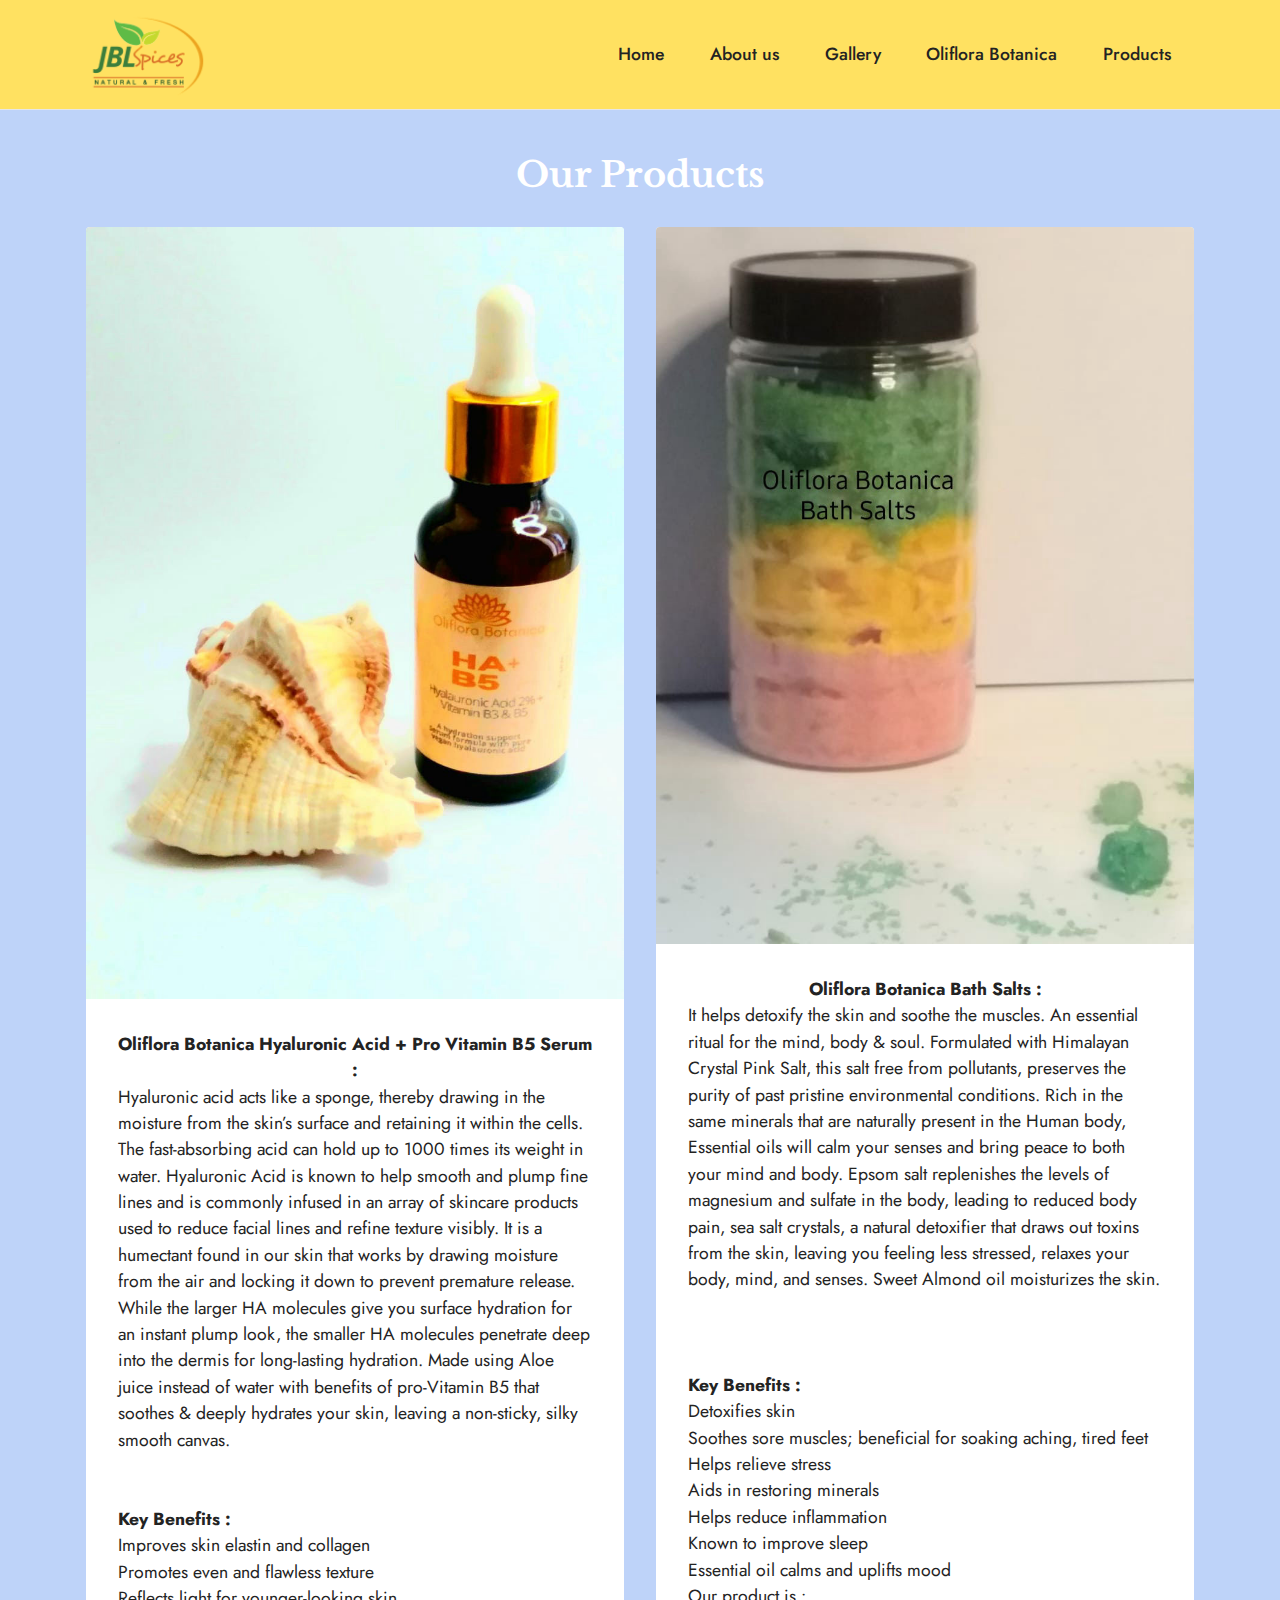
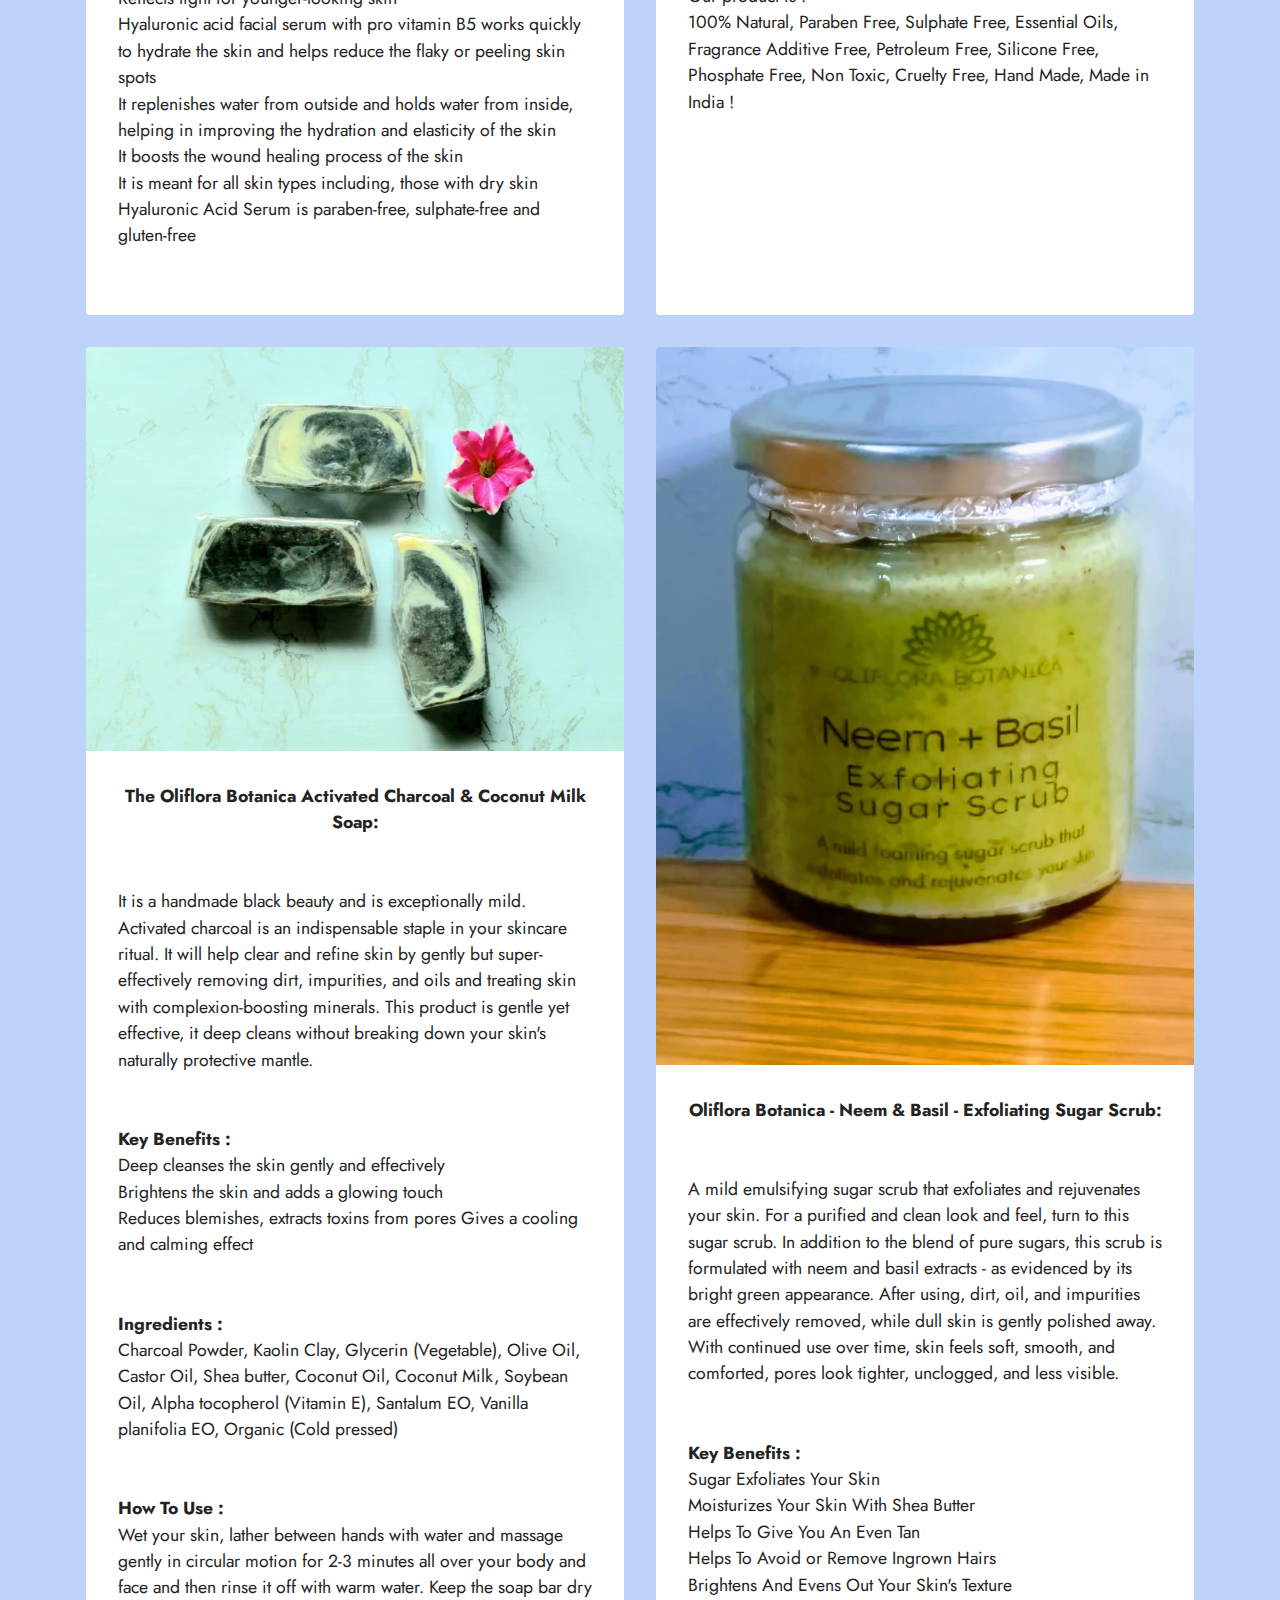
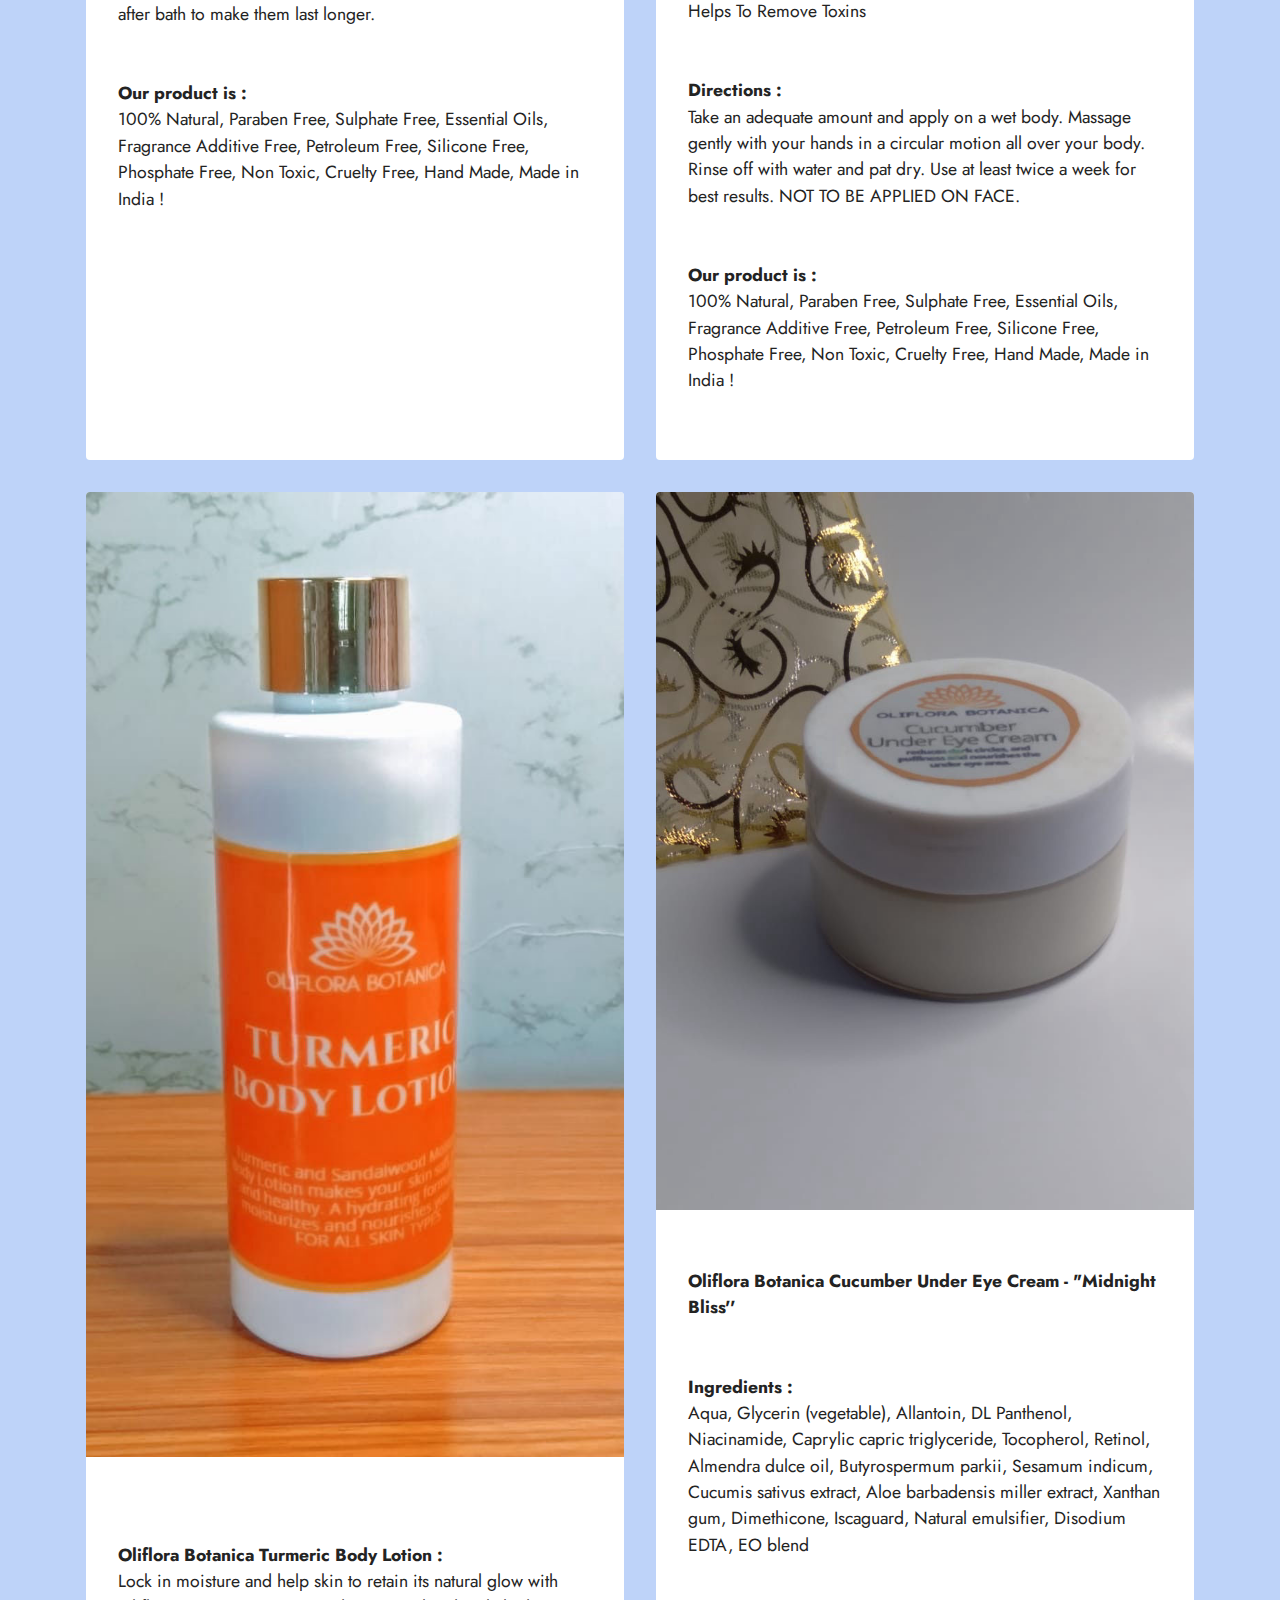
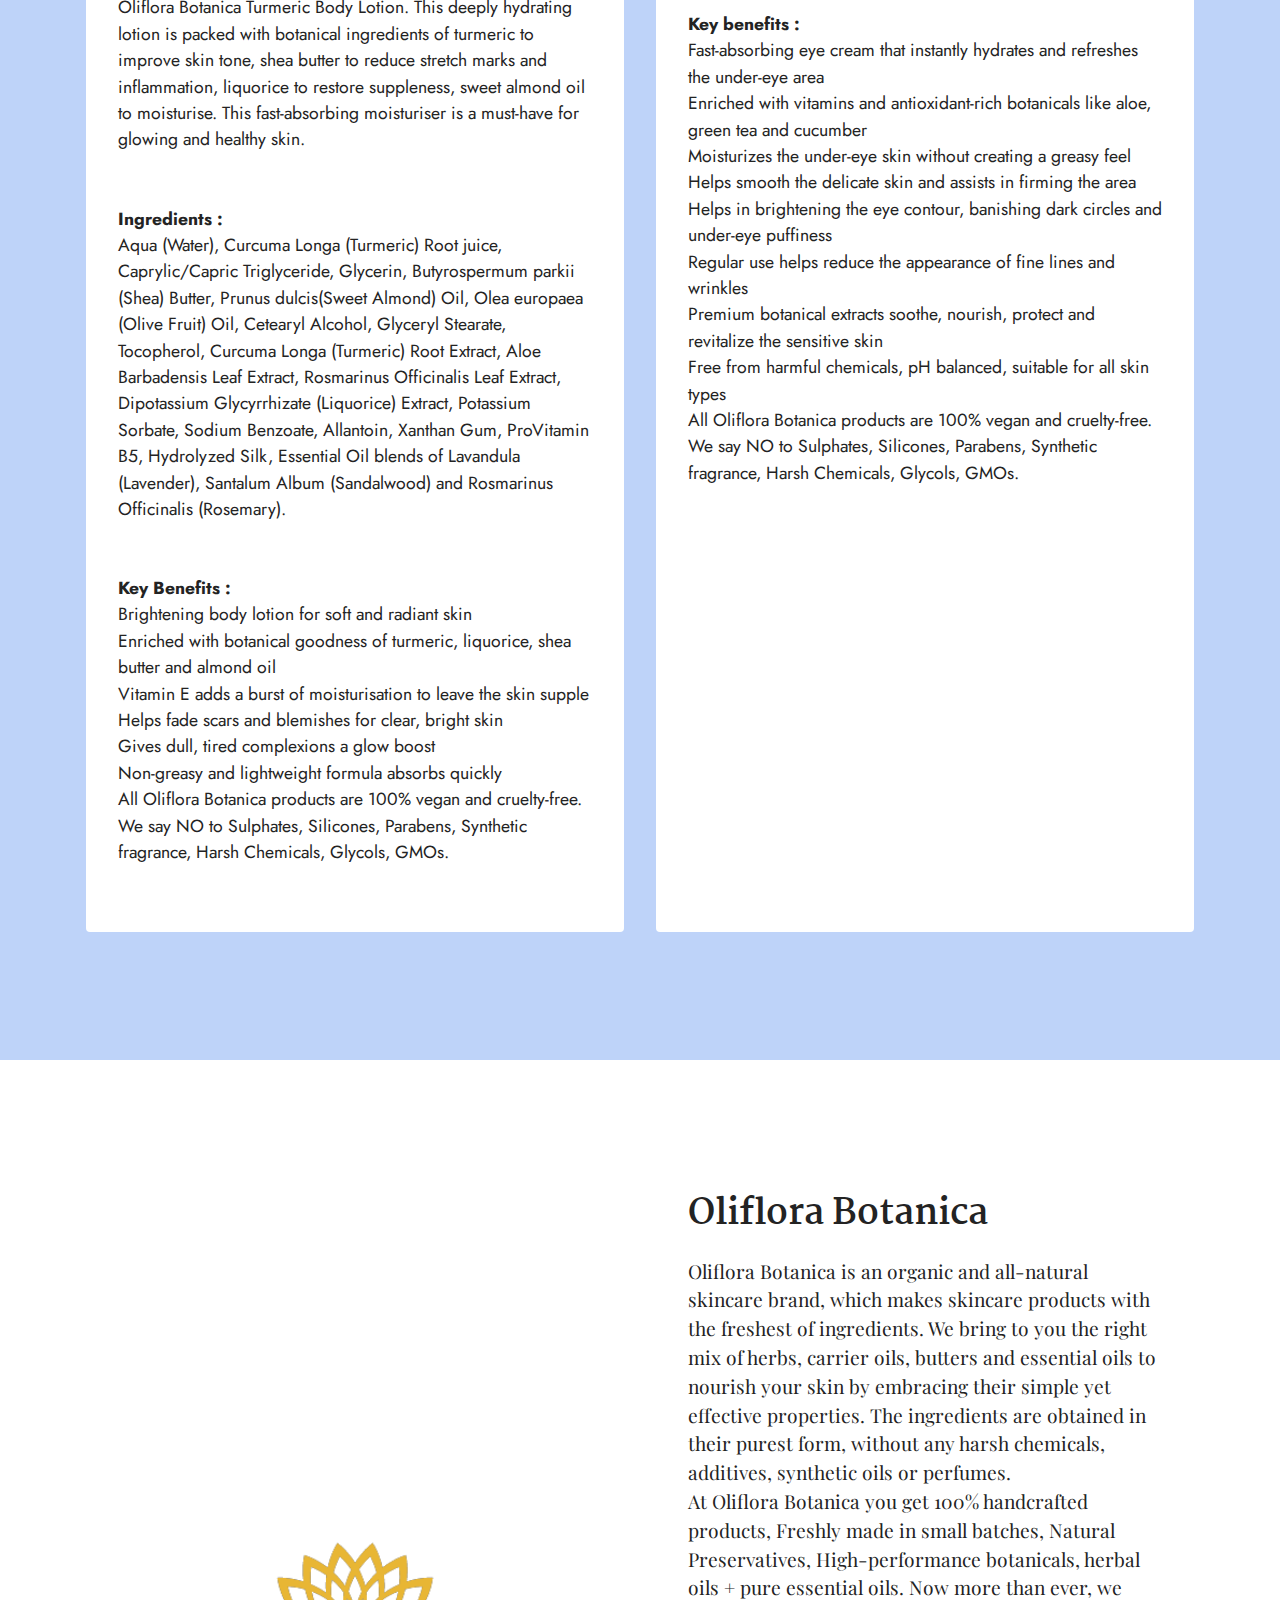
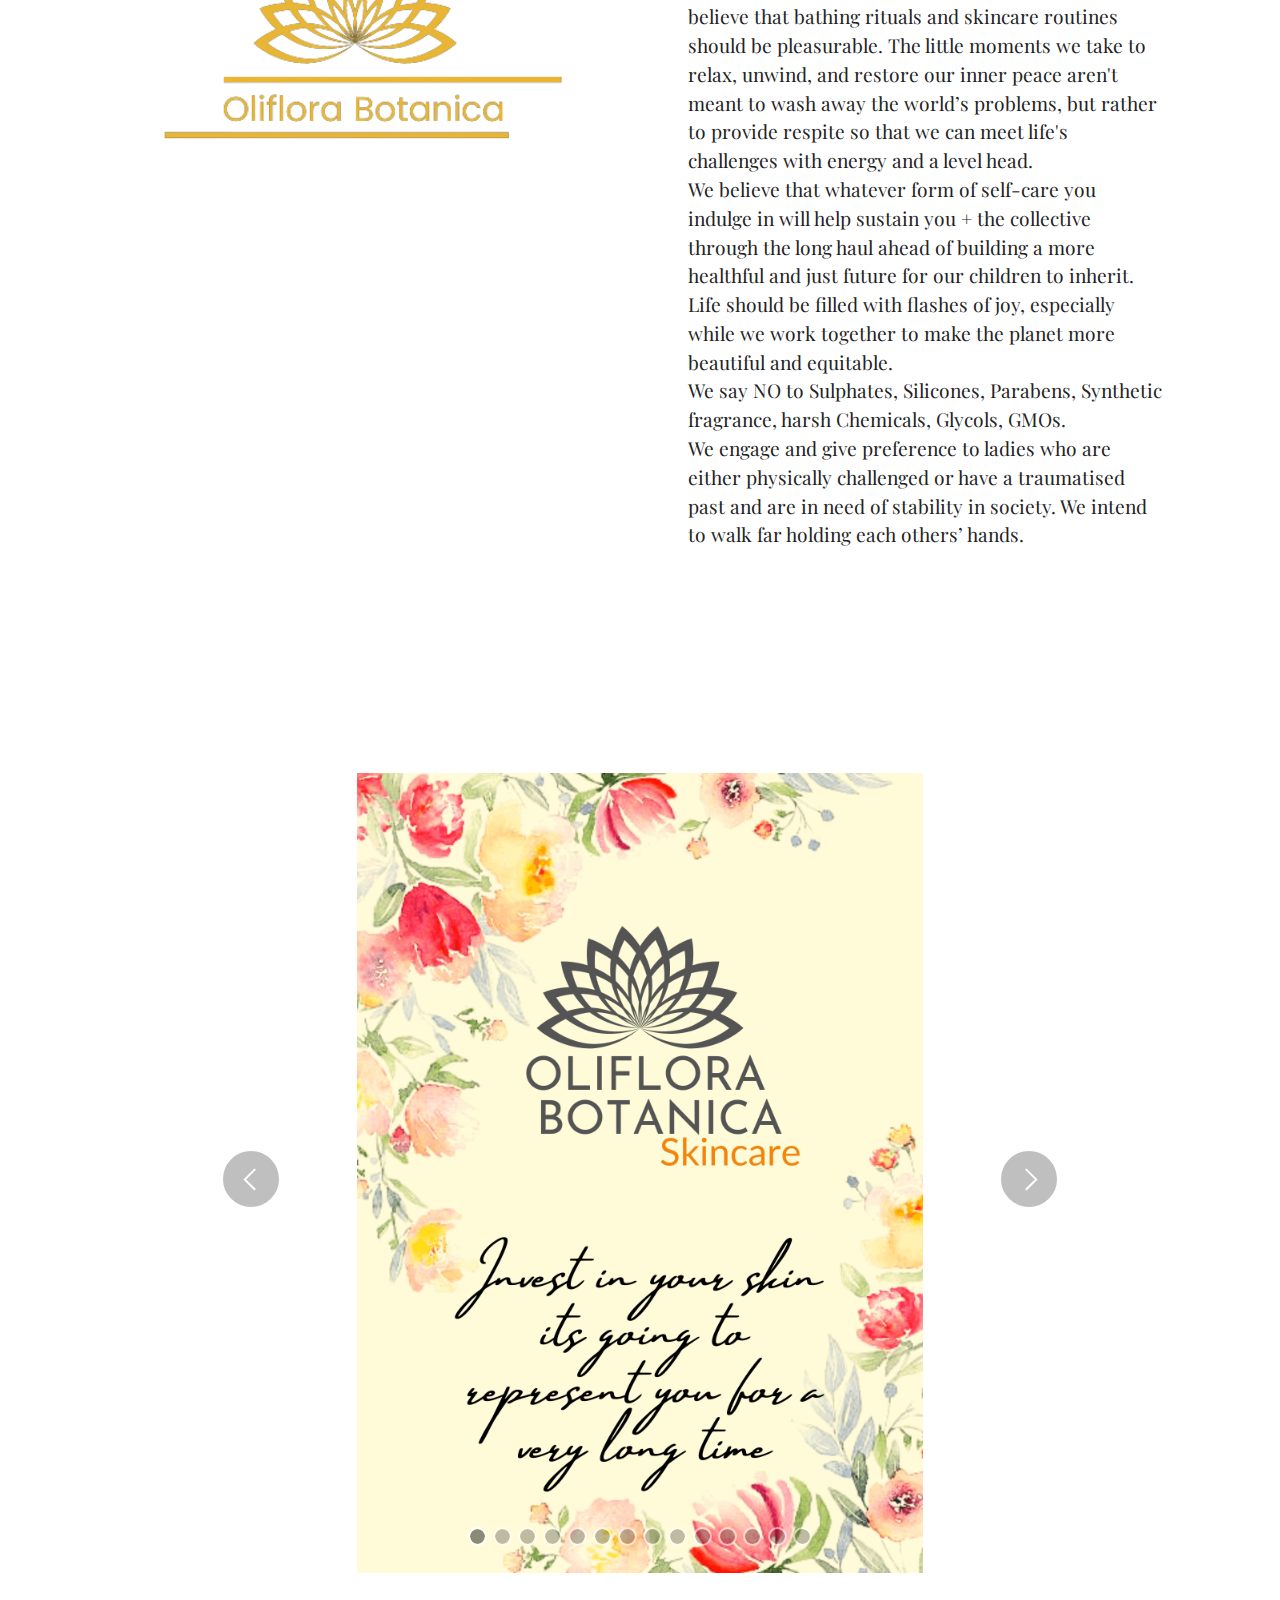
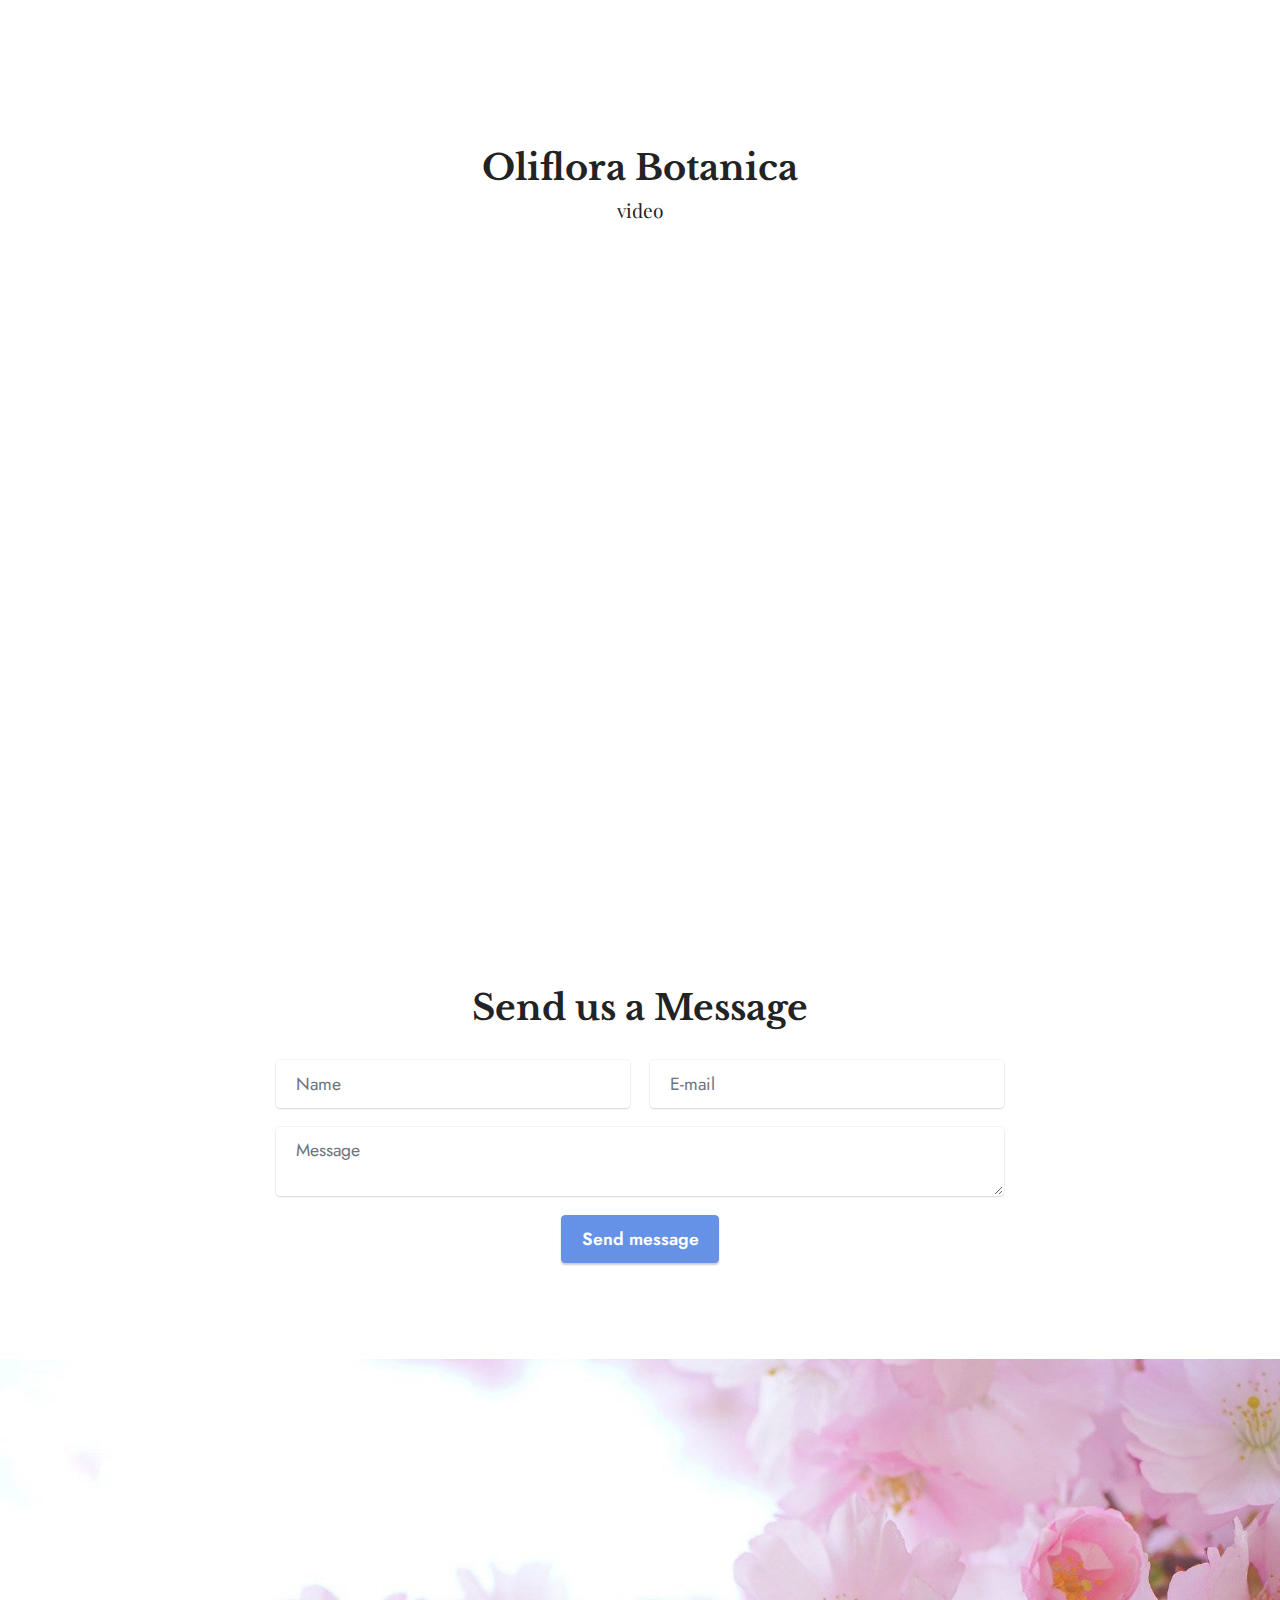
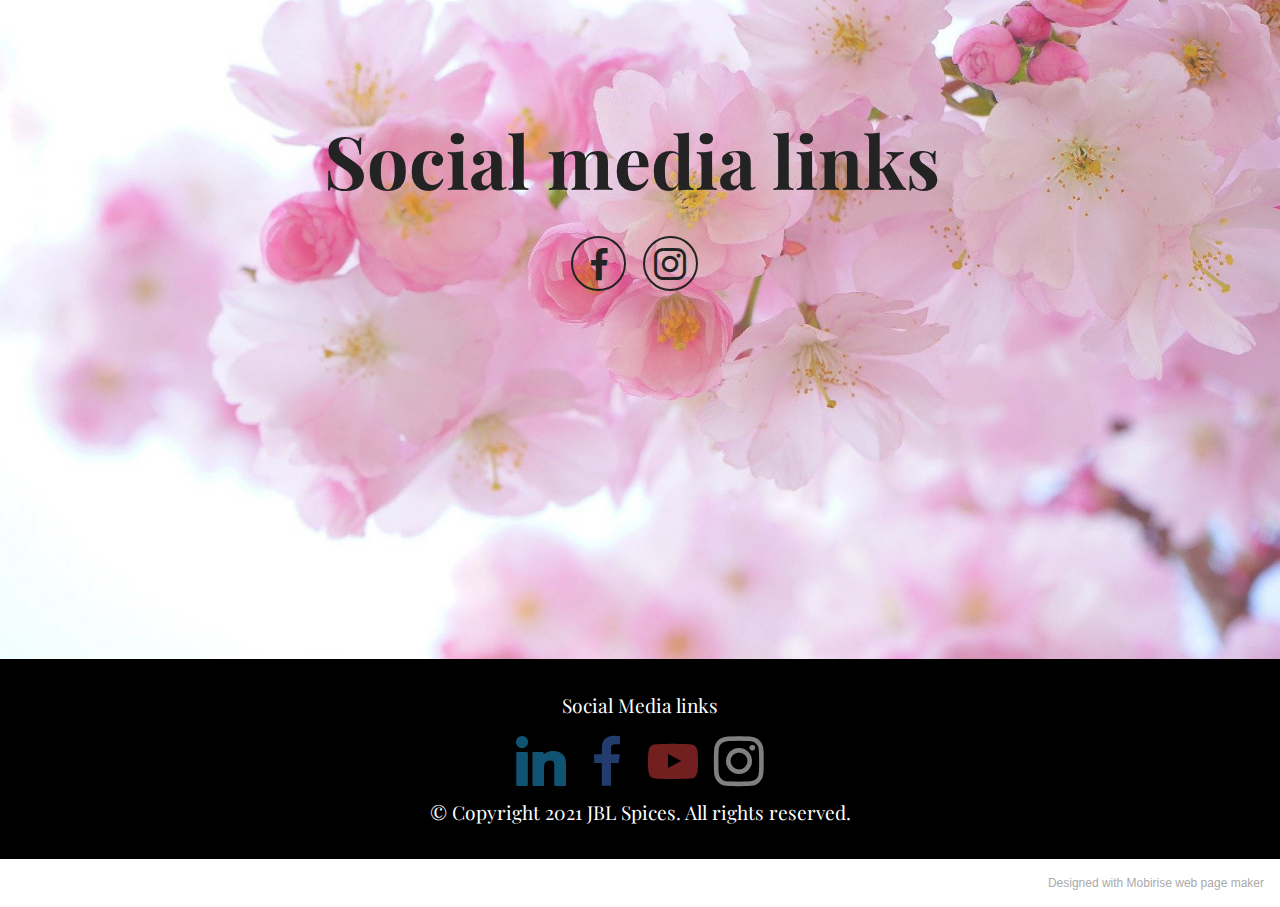
<file: page3.html>
<!DOCTYPE html>
<html  >
<head>
  <!-- Site made with Mobirise Website Builder v5.3.10, https://mobirise.com -->
  <meta charset="UTF-8">
  <meta http-equiv="X-UA-Compatible" content="IE=edge">
  <meta name="generator" content="Mobirise v5.3.10, mobirise.com">
  <meta name="viewport" content="width=device-width, initial-scale=1, minimum-scale=1">
  <link rel="shortcut icon" href="assets/images/pasted-image-127x96.png" type="image/x-icon">
  <meta name="description" content="">
  
  
  <title>Oliflora</title>
  <link rel="stylesheet" href="assets/web/assets/mobirise-icons2/mobirise2.css">
  <link rel="stylesheet" href="assets/tether/tether.min.css">
  <link rel="stylesheet" href="assets/bootstrap/css/bootstrap.min.css">
  <link rel="stylesheet" href="assets/bootstrap/css/bootstrap-grid.min.css">
  <link rel="stylesheet" href="assets/bootstrap/css/bootstrap-reboot.min.css">
  <link rel="stylesheet" href="assets/dropdown/css/style.css">
  <link rel="stylesheet" href="assets/formstyler/jquery.formstyler.css">
  <link rel="stylesheet" href="assets/formstyler/jquery.formstyler.theme.css">
  <link rel="stylesheet" href="assets/datepicker/jquery.datetimepicker.min.css">
  <link rel="stylesheet" href="assets/socicon/css/styles.css">
  <link rel="stylesheet" href="assets/theme/css/style.css">
  <link rel="preload" href="https://fonts.googleapis.com/css?family=Playfair+Display:400,500,600,700,800,900,400i,500i,600i,700i,800i,900i&display=swap" as="style" onload="this.onload=null;this.rel='stylesheet'">
  <noscript><link rel="stylesheet" href="https://fonts.googleapis.com/css?family=Playfair+Display:400,500,600,700,800,900,400i,500i,600i,700i,800i,900i&display=swap"></noscript>
  <link rel="preload" href="https://fonts.googleapis.com/css?family=Libre+Baskerville:400,400i,700&display=swap" as="style" onload="this.onload=null;this.rel='stylesheet'">
  <noscript><link rel="stylesheet" href="https://fonts.googleapis.com/css?family=Libre+Baskerville:400,400i,700&display=swap"></noscript>
  <link rel="preload" href="https://fonts.googleapis.com/css?family=Martel:200,300,400,600,700,800,900&display=swap" as="style" onload="this.onload=null;this.rel='stylesheet'">
  <noscript><link rel="stylesheet" href="https://fonts.googleapis.com/css?family=Martel:200,300,400,600,700,800,900&display=swap"></noscript>
  <link rel="preload" href="https://fonts.googleapis.com/css?family=Jost:100,200,300,400,500,600,700,800,900,100i,200i,300i,400i,500i,600i,700i,800i,900i&display=swap" as="style" onload="this.onload=null;this.rel='stylesheet'">
  <noscript><link rel="stylesheet" href="https://fonts.googleapis.com/css?family=Jost:100,200,300,400,500,600,700,800,900,100i,200i,300i,400i,500i,600i,700i,800i,900i&display=swap"></noscript>
  <link rel="preload" as="style" href="assets/mobirise/css/mbr-additional.css"><link rel="stylesheet" href="assets/mobirise/css/mbr-additional.css" type="text/css">
  
  
  
  
</head>
<body>
  
  <section class="menu cid-s48OLK6784" once="menu" id="menu1-v">
    
    <nav class="navbar navbar-dropdown navbar-fixed-top navbar-expand-lg">
        <div class="container">
            <div class="navbar-brand">
                <span class="navbar-logo">
                    
                        <a href="index.html"><img src="assets/images/pasted-image-127x96.png" alt="" style="height: 5.8rem;"></a>
                    
                </span>
                <span class="navbar-caption-wrap"><a class="navbar-caption text-black display-7" href="https://mobiri.se"></a></span>
            </div>
            <button class="navbar-toggler" type="button" data-toggle="collapse" data-target="#navbarSupportedContent" aria-controls="navbarNavAltMarkup" aria-expanded="false" aria-label="Toggle navigation">
                <div class="hamburger">
                    <span></span>
                    <span></span>
                    <span></span>
                    <span></span>
                </div>
            </button>
            <div class="collapse navbar-collapse" id="navbarSupportedContent">
                <ul class="navbar-nav nav-dropdown nav-right" data-app-modern-menu="true"><li class="nav-item"><a class="nav-link link text-black text-primary display-4" href="index.html">Home</a></li>
                    <li class="nav-item"><a class="nav-link link text-black text-primary display-4" href="page1.html">About us</a></li><li class="nav-item"><a class="nav-link link text-black text-primary display-4" href="page2.html">Gallery</a></li><li class="nav-item"><a class="nav-link link text-black text-primary display-4" href="page3.html">Oliflora Botanica</a></li><li class="nav-item"><a class="nav-link link text-black text-primary display-4" href="page4.html">Products</a></li></ul>
                
                
            </div>
        </div>
    </nav>

</section>

<section class="gallery2 cid-sCQkYg2q4u" id="gallery2-z">
    
    
    <div class="container">
        <div class="mbr-section-head">
            <h4 class="mbr-section-title mbr-fonts-style align-center mb-0 display-2"><strong>Our Products</strong></h4>
            
        </div>
        <div class="row mt-4">
            <div class="item features-image сol-12 col-md-6 col-lg-6">
                <div class="item-wrapper">
                    <div class="item-img">
                        <img src="assets/images/ge-892x1280.jpg" alt="">
                    </div>
                    <div class="item-content">
                        <h5 class="item-title mbr-fonts-style display-4"><strong>Oliflora Botanica Hyaluronic Acid + Pro Vitamin B5 Serum :
</strong><div> 
</div><div>Hyaluronic acid acts like a sponge, thereby drawing in the moisture from the skin’s surface and retaining it within the cells. The fast-absorbing acid can hold up to 1000 times its weight in water. Hyaluronic Acid is known to help smooth and plump fine lines and is commonly infused in an array of skincare products used to reduce facial lines and refine texture visibly. It is a humectant found in our skin that works by drawing moisture from the air and locking it down to prevent premature release.
</div><div>While the larger HA molecules give you surface hydration for an instant plump look, the smaller HA molecules penetrate deep into the dermis for long-lasting hydration. Made using Aloe juice instead of water with benefits of pro-Vitamin B5 that soothes &amp; deeply hydrates your skin, leaving a non-sticky, silky smooth canvas.
</div><div><br></div><br><div><strong>Key Benefits :
</strong></div><div>Improves skin elastin and collagen
</div><div>Promotes even and flawless texture
</div><div>Reflects light for younger-looking skin
</div><div>Hyaluronic acid facial serum with pro vitamin B5 works quickly to hydrate the skin and helps reduce the flaky or peeling skin spots
</div><div>It replenishes water from outside and holds water from inside, helping in improving the hydration and elasticity of the skin
</div><div>It boosts the wound healing process of the skin
</div><div>It is meant for all skin types including, those with dry skin
</div><div>Hyaluronic Acid Serum is paraben-free, sulphate-free and gluten-free
</div><div><br></div><div> 
</div><div> 
</div></h5>
                        
                        
                    </div>
                    
                </div>
            </div>
            <div class="item features-image сol-12 col-md-6 col-lg-6">
                <div class="item-wrapper">
                    <div class="item-img">
                        <img src="assets/images/whatsapp-image-2021-06-12-at-00.25.15-1-780x1040.jpg" alt="">
                    </div>
                    <div class="item-content">
                        <h5 class="item-title mbr-fonts-style display-4"><strong>Oliflora Botanica Bath Salts : 
</strong><div>It helps detoxify the skin and soothe the muscles. An essential ritual for the mind, body &amp; soul. Formulated with Himalayan Crystal Pink Salt, this salt free from  pollutants, preserves the purity of past pristine environmental conditions. Rich in the same minerals that are naturally present in the Human body, Essential oils will calm your senses and bring peace to both your mind and body. Epsom salt replenishes the levels of magnesium and sulfate in the body, leading to reduced body pain, sea salt crystals, a natural detoxifier that draws out toxins from the skin, leaving you feeling less stressed, relaxes your body, mind, and senses. Sweet Almond oil moisturizes the skin.
</div><div><br></div><br><br><div><strong>Key Benefits : 
</strong></div><div>Detoxifies skin
</div><div>Soothes sore muscles; beneficial for soaking aching, tired feet
</div><div>Helps relieve stress
</div><div>Aids in restoring minerals
</div><div>Helps reduce inflammation
</div><div>Known to improve sleep
</div><div>Essential oil calms and uplifts mood
</div><div>Our product is :
</div><div>100% Natural, Paraben Free, Sulphate Free, Essential Oils, Fragrance Additive Free, Petroleum Free, Silicone Free, Phosphate Free, Non Toxic, Cruelty Free, Hand Made, Made in India !
</div><div><br></div><div> 
</div><div> 
</div><div> 
</div></h5>
                        
                        
                    </div>
                    
                </div>
            </div>
            <div class="item features-image сol-12 col-md-6 col-lg-6">
                <div class="item-wrapper">
                    <div class="item-img">
                        <img src="assets/images/whatsapp-image-2021-06-14-at-23.57.27-1076x807.jpg" alt="">
                    </div>
                    <div class="item-content">
                        <h5 class="item-title mbr-fonts-style display-4"><strong>The Oliflora Botanica Activated Charcoal &amp; Coconut Milk Soap:
</strong><div><br></div><br><div>It is a handmade black beauty and is exceptionally mild. Activated charcoal is an indispensable staple in your skincare ritual. It will help clear and refine skin by gently but super-effectively removing dirt, impurities, and oils and treating skin with complexion-boosting minerals. This product is gentle yet effective, it deep cleans without breaking down your skin's naturally protective mantle.
</div><div><br></div><br><div><strong>Key Benefits :
</strong></div><div>Deep cleanses the skin gently and effectively
</div><div>Brightens the skin and adds a glowing touch
</div><div>Reduces blemishes, extracts toxins from pores Gives a cooling and calming effect
</div><div><br></div><br><div><strong>Ingredients :
</strong></div><div>Charcoal Powder, Kaolin Clay, Glycerin (Vegetable), Olive Oil, Castor Oil, Shea butter, Coconut Oil, Coconut Milk, Soybean Oil, Alpha tocopherol (Vitamin E), Santalum EO, Vanilla planifolia EO, Organic (Cold pressed)
</div><div><br></div><br><div><strong>How To Use :
</strong></div><div>Wet your skin, lather between hands with water and massage gently in circular motion for 2-3 minutes all over your body and face and then rinse it off with warm water. Keep the soap bar dry after bath to make them last longer.
</div><div><br></div><br><div><strong>Our product is :
</strong></div><div>100% Natural, Paraben Free, Sulphate Free, Essential Oils, Fragrance Additive Free, Petroleum Free, Silicone Free, Phosphate Free, Non Toxic, Cruelty Free, Hand Made, Made in India !
</div><div><br></div><div> 
</div><div> 
</div><div> 
</div><div> 
</div><div> 
</div></h5>
                        
                        
                    </div>
                    
                </div>
            </div>
            <div class="item features-image сol-12 col-md-6 col-lg-6">
                <div class="item-wrapper">
                    <div class="item-img">
                        <img src="assets/images/whatsapp-image-2021-07-10-at-23.53.40-780x1040.jpg" alt="" title="">
                    </div>
                    <div class="item-content">
                        <h5 class="item-title mbr-fonts-style display-4"><strong>Oliflora Botanica - Neem &amp; Basil - Exfoliating Sugar Scrub:
</strong><div><br></div><br><div>A mild emulsifying sugar scrub that exfoliates and rejuvenates your skin. For a purified and clean look and feel, turn to this sugar scrub. In addition to the blend of pure sugars, this scrub is formulated with neem and basil extracts - as evidenced by its bright green appearance. After using, dirt, oil, and impurities are effectively removed, while dull skin is gently polished away. With continued use over time, skin feels soft, smooth, and comforted, pores look tighter, unclogged, and less visible.
</div><div><br></div><br><div><strong>Key Benefits :
</strong></div><div>Sugar Exfoliates Your Skin
</div><div>Moisturizes Your Skin With Shea Butter
</div><div>Helps To Give You An Even Tan
</div><div>Helps To Avoid or Remove Ingrown Hairs
</div><div>Brightens And Evens Out Your Skin's Texture
</div><div>Helps To Remove Toxins
</div><div><br></div><br><div><strong>Directions :
</strong></div><div>Take an adequate amount and apply on a wet body. Massage gently with your hands in a circular motion all over your body. Rinse off with water and pat dry. Use at least twice a week for best results. NOT TO BE APPLIED ON FACE.
</div><div><br></div><br><div><strong>Our product is :
</strong></div><div>100% Natural, Paraben Free, Sulphate Free, Essential Oils, Fragrance Additive Free, Petroleum Free, Silicone Free, Phosphate Free, Non Toxic, Cruelty Free, Hand Made, Made in India !
</div><div><br></div><div> 
</div><div> 
</div><div> 
</div><div> 
</div></h5>
                        
                        
                    </div>
                    
                </div>
            </div><div class="item features-image сol-12 col-md-6 col-lg-6">
                <div class="item-wrapper">
                    <div class="item-img">
                        <img src="assets/images/whatsapp-image-2021-07-03-at-00.55.40-580x1040.jpg" alt="" title="">
                    </div>
                    <div class="item-content">
                        <h5 class="item-title mbr-fonts-style display-4"><br><div><br></div><div><strong>Oliflora Botanica Turmeric Body Lotion :
</strong></div><div>Lock in moisture and help skin to retain its natural glow with Oliflora Botanica Turmeric Body Lotion. This deeply hydrating lotion is packed with botanical ingredients of turmeric to improve skin tone, shea butter to reduce stretch marks and inflammation, liquorice to restore suppleness, sweet almond oil to moisturise. This fast-absorbing moisturiser is a must-have for glowing and healthy skin.
</div><div><br></div><br><div><strong>Ingredients :
</strong></div><div>Aqua (Water), Curcuma Longa (Turmeric) Root juice, Caprylic/Capric Triglyceride, Glycerin, Butyrospermum parkii (Shea) Butter, Prunus dulcis(Sweet Almond) Oil, Olea europaea (Olive Fruit) Oil, Cetearyl Alcohol, Glyceryl Stearate, Tocopherol, Curcuma Longa (Turmeric) Root Extract, Aloe Barbadensis Leaf Extract, Rosmarinus Officinalis Leaf Extract, Dipotassium Glycyrrhizate (Liquorice) Extract, Potassium Sorbate, Sodium Benzoate, Allantoin, Xanthan Gum, ProVitamin B5, Hydrolyzed Silk, Essential Oil blends of Lavandula (Lavender), Santalum Album (Sandalwood) and Rosmarinus Officinalis (Rosemary).
</div><div><br></div><br><div><strong>Key Benefits :
</strong></div><div>Brightening body lotion for soft and radiant skin
</div><div>Enriched with botanical goodness of turmeric, liquorice, shea butter and almond oil
</div><div>Vitamin E adds a burst of moisturisation to leave the skin supple
</div><div>Helps fade scars and blemishes for clear, bright skin
</div><div>Gives dull, tired complexions a glow boost
</div><div>Non-greasy and lightweight formula absorbs quickly
</div><div>All Oliflora Botanica products are 100% vegan and cruelty-free.
</div><div>We say NO to Sulphates, Silicones, Parabens, Synthetic fragrance, Harsh Chemicals, Glycols, GMOs.
</div><div><br></div><div> 
</div><div> 
</div><div> 
</div><div> 
</div><div> 
</div><div> 
</div><div> 
</div><div> 
</div><div> 
</div></h5>
                        
                        
                    </div>
                    
                </div>
            </div><div class="item features-image сol-12 col-md-6 col-lg-6">
                <div class="item-wrapper">
                    <div class="item-img">
                        <img src="assets/images/whatsapp-image-2021-06-03-at-15.34.55-1-780x1040.jpg" alt="" title="">
                    </div>
                    <div class="item-content">
                        <h5 class="item-title mbr-fonts-style display-4"><br><div><span style="font-size: 1.1rem;"><strong>Oliflora Botanica Cucumber Under Eye Cream - "Midnight Bliss''</strong></span><br></div><div><br></div><br><div><strong>Ingredients :
</strong></div><div>Aqua, Glycerin (vegetable), Allantoin, DL Panthenol, Niacinamide, Caprylic capric triglyceride, Tocopherol, Retinol, Almendra dulce oil, Butyrospermum parkii, Sesamum indicum, Cucumis sativus extract, Aloe barbadensis miller extract, Xanthan gum, Dimethicone, Iscaguard, Natural emulsifier, Disodium EDTA, EO blend
</div><div><br></div><br><div><strong>Key benefits :
</strong></div><div>Fast-absorbing eye cream that instantly hydrates and refreshes the under-eye area
</div><div>Enriched with vitamins and antioxidant-rich botanicals like aloe, green tea and cucumber
</div><div>Moisturizes the under-eye skin without creating a greasy feel
</div><div>Helps smooth the delicate skin and assists in firming the area
</div><div>Helps in brightening the eye contour, banishing dark circles and under-eye puffiness
</div><div>Regular use helps reduce the appearance of fine lines and wrinkles
</div><div>Premium botanical extracts soothe, nourish, protect and revitalize the sensitive skin
</div><div>Free from harmful chemicals, pH balanced, suitable for all skin types
</div><div>All Oliflora Botanica products are 100% vegan and cruelty-free.
</div><div>We say NO to Sulphates, Silicones, Parabens, Synthetic fragrance, Harsh Chemicals, Glycols, GMOs.
</div><div><br></div><div> 
</div><div> 
</div><div> 
</div><div> 
</div><div> 
</div><div> 
</div><div> 
</div><div> 
</div><div> 
</div><div> 
</div><div> 
</div><div> 
</div></h5>
                        
                        
                    </div>
                    
                </div>
            </div>
        </div>
    </div>
</section>

<section class="image1 cid-sCRpAUEWjd" id="image1-19">
    

    

    <div class="container">
        <div class="row align-items-center">
            <div class="col-12 col-lg-6">
                <div class="image-wrapper">
                    <img src="assets/images/logo-removebg-preview-500x500.png" alt="Mobirise">
                    <p class="mbr-description mbr-fonts-style pt-2 align-center display-4"></p>
                </div>
            </div>
            <div class="col-12 col-lg">
                <div class="text-wrapper">
                    <h3 class="mbr-section-title mbr-fonts-style mb-3 display-5"><strong>Oliflora Botanica</strong></h3>
                    <p class="mbr-text mbr-fonts-style display-7">Oliflora Botanica is an organic and all-natural skincare brand, which makes skincare products with the freshest of ingredients. We bring to you the right mix of herbs, carrier oils, butters and essential oils to nourish your skin by embracing their simple yet effective properties. The ingredients are obtained in their purest form, without any harsh chemicals, additives, synthetic oils or perfumes.
<br>At Oliflora Botanica you get 100% handcrafted products, Freshly made in small batches, Natural Preservatives, High-performance botanicals, herbal oils + pure essential oils. Now more than ever, we believe that bathing rituals and skincare routines should be pleasurable. The little moments we take to relax, unwind, and restore our inner peace aren't meant to wash away the world’s problems, but rather to provide respite so that we can meet life's challenges with energy and a level head.
<br>We believe that whatever form of self-care you indulge in will help sustain you + the collective through the long haul ahead of building a more healthful and just future for our children to inherit. Life should be filled with flashes of joy, especially while we work together to make the planet more beautiful and equitable.
<br>We say NO to Sulphates, Silicones, Parabens, Synthetic fragrance, harsh Chemicals, Glycols, GMOs.
<br>We engage and give preference to ladies who are either physically challenged or have a traumatised past and are in need of stability in society. We intend to walk far holding each others’ hands.&nbsp;&nbsp;</p>
                </div>
            </div>
        </div>
    </div>
</section>

<section class="slider2 cid-sCRO4gasRN" id="slider2-1a">
    

    
    <div class="container">
        <div class="row justify-content-center">
            <div class="col-12 col-md-10">
                <div class="carousel slide" id="sCXzREJwAH" data-interval="5000">
                    
                    <ol class="carousel-indicators">
                        <li data-slide-to="0" class="active" data-target="#sCXzREJwAH"></li>
                        <li data-slide-to="1" data-target="#sCXzREJwAH"></li>
                        <li data-slide-to="2" data-target="#sCXzREJwAH"></li><li data-slide-to="3" data-target="#sCXzREJwAH"></li><li data-slide-to="4" data-target="#sCXzREJwAH"></li><li data-slide-to="5" data-target="#sCXzREJwAH"></li><li data-slide-to="6" data-target="#sCXzREJwAH"></li><li data-slide-to="7" data-target="#sCXzREJwAH"></li><li data-slide-to="8" data-target="#sCXzREJwAH"></li><li data-slide-to="9" data-target="#sCXzREJwAH"></li><li data-slide-to="10" data-target="#sCXzREJwAH"></li><li data-slide-to="11" data-target="#sCXzREJwAH"></li><li data-slide-to="12" data-target="#sCXzREJwAH"></li><li data-slide-to="13" data-target="#sCXzREJwAH"></li>
                    </ol>
                    <div class="carousel-inner">
                        <div class="carousel-item slider-image item active">
                            <div class="item-wrapper">
                                <img class="d-block w-100" src="assets/images/1-1414x2000.png" alt="">
                                
                            </div>
                        </div>
                        <div class="carousel-item slider-image item">
                            <div class="item-wrapper">
                                <img class="d-block w-100" src="assets/images/2-1414x2000.png">
                                
                            </div>
                        </div>
                        <div class="carousel-item slider-image item">
                            <div class="item-wrapper">
                                <img class="d-block w-100" src="assets/images/5-1414x2000.png" data-slide-to="2">
                                
                            </div>
                        </div><div class="carousel-item slider-image item">
                            <div class="item-wrapper">
                                <img class="d-block w-100" src="assets/images/1-1414x2000.png" data-slide-to="3">
                                
                            </div>
                        </div><div class="carousel-item slider-image item">
                            <div class="item-wrapper">
                                <img class="d-block w-100" src="assets/images/3-1414x2000.png" data-slide-to="4">
                                
                            </div>
                        </div><div class="carousel-item slider-image item">
                            <div class="item-wrapper">
                                <img class="d-block w-100" src="assets/images/6-1414x2000.png" data-slide-to="4">
                                
                            </div>
                        </div><div class="carousel-item slider-image item">
                            <div class="item-wrapper">
                                <img class="d-block w-100" src="assets/images/7-1414x2000.png" data-slide-to="4">
                                
                            </div>
                        </div><div class="carousel-item slider-image item">
                            <div class="item-wrapper">
                                <img class="d-block w-100" src="assets/images/8-1414x2000.png" data-slide-to="4">
                                
                            </div>
                        </div><div class="carousel-item slider-image item">
                            <div class="item-wrapper">
                                <img class="d-block w-100" src="assets/images/9-1414x2000.png" data-slide-to="4">
                                
                            </div>
                        </div><div class="carousel-item slider-image item">
                            <div class="item-wrapper">
                                <img class="d-block w-100" src="assets/images/10-1414x2000.png" data-slide-to="4">
                                
                            </div>
                        </div><div class="carousel-item slider-image item">
                            <div class="item-wrapper">
                                <img class="d-block w-100" src="assets/images/11-1414x2000.png" data-slide-to="4">
                                
                            </div>
                        </div><div class="carousel-item slider-image item">
                            <div class="item-wrapper">
                                <img class="d-block w-100" src="assets/images/12-1414x2000.png" data-slide-to="4">
                                
                            </div>
                        </div><div class="carousel-item slider-image item">
                            <div class="item-wrapper">
                                <img class="d-block w-100" src="assets/images/13-1414x2000.png" data-slide-to="4">
                                
                            </div>
                        </div><div class="carousel-item slider-image item">
                            <div class="item-wrapper">
                                <img class="d-block w-100" src="assets/images/14-1414x2000.png" data-slide-to="4">
                                
                            </div>
                        </div>
                    </div>
                    <a class="carousel-control carousel-control-prev" role="button" data-slide="prev" href="#sCXzREJwAH">
                        <span class="mobi-mbri mobi-mbri-arrow-prev" aria-hidden="true"></span>
                        <span class="sr-only">Previous</span>
                    </a>
                    <a class="carousel-control carousel-control-next" role="button" data-slide="next" href="#sCXzREJwAH">
                        <span class="mobi-mbri mobi-mbri-arrow-next" aria-hidden="true"></span>
                        <span class="sr-only">Next</span>
                    </a>
                </div>
            </div>
        </div>
    </div>
</section>

<section class="video2 cid-sCQnGau6mW" id="video2-11">
    
    
    <div class="container">
        <div class="mbr-section-head">
            <h4 class="mbr-section-title mbr-fonts-style mb-0 display-2"><strong>Oliflora Botanica</strong></h4>
            <h5 class="mbr-section-subtitle mbr-fonts-style mb-0 mt-2 display-7">video</h5>
        </div>
        <div class="row justify-content-center mt-4">
            <div class="col-12 col-md-10 video-block">
                <div class="video-wrapper"><iframe class="mbr-embedded-video" src="https://www.youtube.com/embed/BRRDOuHLotI?rel=0&amp;amp;showinfo=0&amp;autoplay=1&amp;loop=0" width="1280" height="720" frameborder="0" allowfullscreen></iframe></div>
                <p class="mbr-text pt-2 mbr-fonts-style display-4"></p>
            </div>
        </div>
    </div>
</section>

<section class="form5 cid-sCQlvJbjPo" id="form5-10">
    
    
    <div class="container">
        <div class="mbr-section-head">
            <h3 class="mbr-section-title mbr-fonts-style align-center mb-0 display-2"><strong>Send us a Message</strong></h3>
            
        </div>
        <div class="row justify-content-center mt-4">
            <div class="col-lg-8 mx-auto mbr-form" data-form-type="formoid">
                <form action="https://mobirise.eu/" method="POST" class="mbr-form form-with-styler" data-form-title="Form Name"><input type="hidden" name="email" data-form-email="true" value="HRoMVsSK8/sfwu0l91c+IylByLMsUhQTROSRs6OLoP4B1ROT/p84clKZraV1j06clHk8/lTi4/0sq3uPbkQf8tFn+kC8vQ80fqnhyTZdrYzR+EjnWHfiq31Uf+4/trXU">
                    <div class="row">
                        <div hidden="hidden" data-form-alert="" class="alert alert-success col-12">Thanks for filling out
                            the form!</div>
                        <div hidden="hidden" data-form-alert-danger="" class="alert alert-danger col-12">Oops...! some
                            problem!</div>
                    </div>
                    <div class="dragArea row">
                        <div class="col-md col-sm-12 form-group" data-for="name">
                            <input type="text" name="name" placeholder="Name" data-form-field="name" class="form-control" value="" id="name-form5-10">
                        </div>
                        <div class="col-md col-sm-12 form-group" data-for="email">
                            <input type="email" name="email" placeholder="E-mail" data-form-field="email" class="form-control" value="" id="email-form5-10">
                        </div>
                        
                        <div class="col-12 form-group" data-for="textarea">
                            <textarea name="textarea" placeholder="Message" data-form-field="textarea" class="form-control" id="textarea-form5-10"></textarea>
                        </div>
                        <div class="col-lg-12 col-md-12 col-sm-12 align-center mbr-section-btn">
                            <button type="submit" class="btn btn-primary display-4">Send message</button>
                        </div>
                    </div>
                </form>
            </div>
        </div>
    </div>
</section>

<section class="header13 cid-sCRpy2p1Ey mbr-fullscreen" id="header13-18">

    

    <div class="mbr-overlay" style="opacity: 0.2; background-color: rgb(255, 255, 255);"></div>

    <div class="align-center container">
        <div class="row justify-content-center">
            <div class="col-12 col-lg-10">
                <h1 class="mbr-section-title mbr-fonts-style mb-3 display-1"><strong>Social media links&nbsp;</strong></h1>
                
                <p class="mbr-text mbr-fonts-style mb-3 display-7"></p>
                
                <div class="social-row display-7 mt-5">
                    <div class="soc-item">
                        <a href="https://www.facebook.com/Oliflorabotanica/" target="_blank">
                            <span class="mbr-iconfont socicon-facebook socicon"></span>
                        </a>
                    </div>
                    <div class="soc-item">
                        <a href="https://www.instagram.com/oliflorabotanica/" target="_blank">
                            <span class="mbr-iconfont socicon-instagram socicon"></span>
                        </a>
                    </div>
                    
                    
                    
                </div>
            </div>
        </div>
    </div>
</section>

<section class="footer3 cid-s48P1Icc8J" once="footers" id="footer3-w">

    

    

    <div class="container">
        <div class="media-container-row align-center mbr-white">
            <div class="row row-links">
                <ul class="foot-menu">
                    
                    
                    
                    
                    
                <li class="foot-menu-item mbr-fonts-style display-7"></li><li class="foot-menu-item mbr-fonts-style display-7">Social Media links</li><li class="foot-menu-item mbr-fonts-style display-7"></li></ul>
            </div>
            <div class="row social-row">
                <div class="social-list align-right pb-2">
                    
                    
                    
                    
                    
                    
                <div class="soc-item">
                        <a href="https://www.linkedin.com/in/sonchita-banerjea-das-0234b9bb/" target="_blank">
                            <span class="mbr-iconfont mbr-iconfont-social socicon-linkedin socicon" style="color: rgb(34, 165, 229); fill: rgb(34, 165, 229); font-size: 50px;"></span>
                        </a>
                    </div><div class="soc-item">
                        <a href="https://www.facebook.com/JBLSPICES/" target="_blank">
                            <span class="mbr-iconfont mbr-iconfont-social socicon-facebook socicon" style="color: rgb(68, 121, 217); fill: rgb(68, 121, 217); font-size: 50px;"></span>
                        </a>
                    </div><div class="soc-item">
                        <a href="https://www.youtube.com/channel/UC869w_RvBvriypdhNPjFEGQ" target="_blank">
                            <span class="mbr-iconfont mbr-iconfont-social socicon-youtube socicon" style="color: rgb(228, 63, 63); fill: rgb(228, 63, 63); font-size: 50px;"></span>
                        </a>
                    </div><div class="soc-item">
                        <a href="https://www.instagram.com/jblspices/" target="_blank">
                            <span class="mbr-iconfont mbr-iconfont-social socicon-instagram socicon" style="color: rgb(255, 255, 255); fill: rgb(255, 255, 255); font-size: 50px;"></span>
                        </a>
                    </div></div>
            </div>
            <div class="row row-copirayt">
                <p class="mbr-text mb-0 mbr-fonts-style mbr-white align-center display-7">
                    © Copyright 2021 JBL Spices. All rights reserved.</p>
            </div>
        </div>
    </div>
</section><section style="background-color: #fff; font-family: -apple-system, BlinkMacSystemFont, 'Segoe UI', 'Roboto', 'Helvetica Neue', Arial, sans-serif; color:#aaa; font-size:12px; padding: 0; align-items: center; display: flex;"><a href="https://mobirise.site/q" style="flex: 1 1; height: 3rem; padding-left: 1rem;"></a><p style="flex: 0 0 auto; margin:0; padding-right:1rem;"><a href="https://mobirise.site/i" style="color:#aaa;">Designed with Mobirise</a> web page maker</p></section><script src="assets/web/assets/jquery/jquery.min.js"></script>  <script src="assets/popper/popper.min.js"></script>  <script src="assets/tether/tether.min.js"></script>  <script src="assets/bootstrap/js/bootstrap.min.js"></script>  <script src="assets/smoothscroll/smooth-scroll.js"></script>  <script src="assets/dropdown/js/nav-dropdown.js"></script>  <script src="assets/dropdown/js/navbar-dropdown.js"></script>  <script src="assets/touchswipe/jquery.touch-swipe.min.js"></script>  <script src="assets/playervimeo/vimeo_player.js"></script>  <script src="assets/formstyler/jquery.formstyler.js"></script>  <script src="assets/formstyler/jquery.formstyler.min.js"></script>  <script src="assets/datepicker/jquery.datetimepicker.full.js"></script>  <script src="assets/theme/js/script.js"></script>  <script src="assets/formoid/formoid.min.js"></script>  
  
  
</body>
</html>
</file>
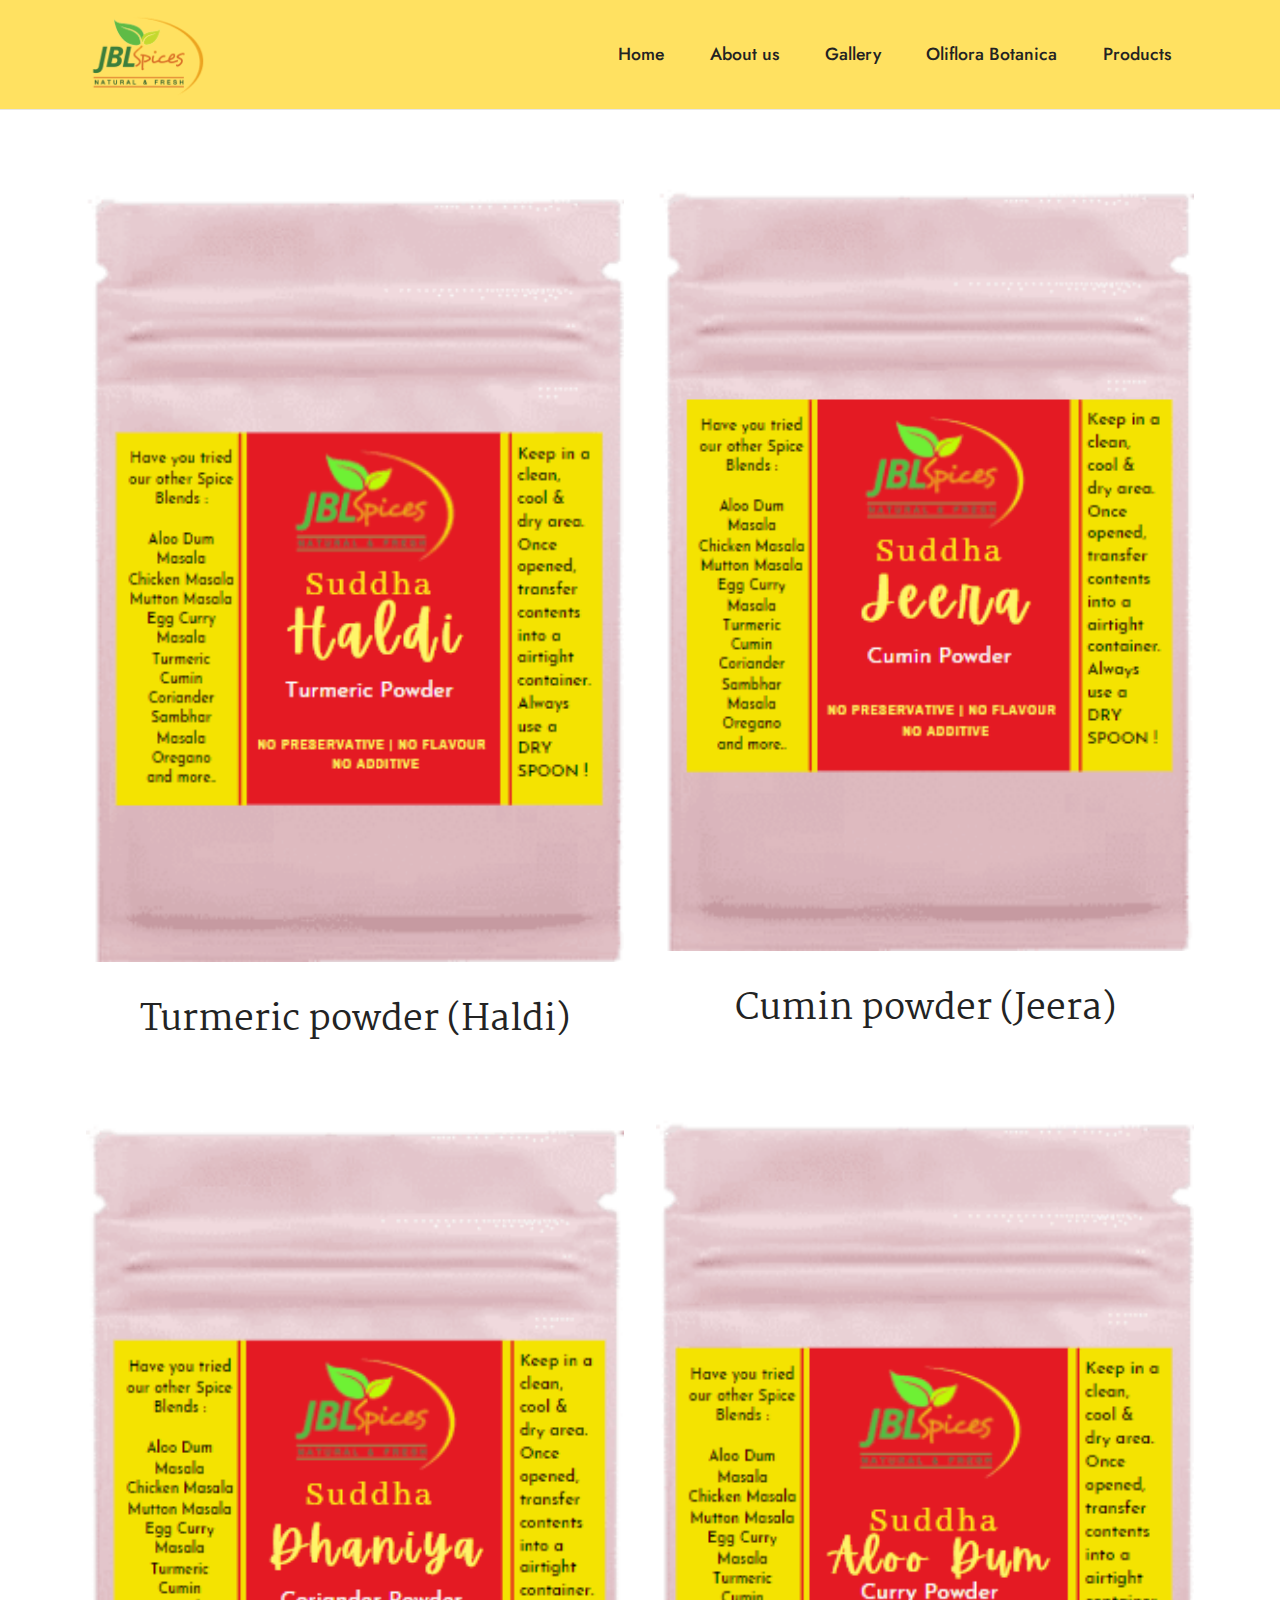
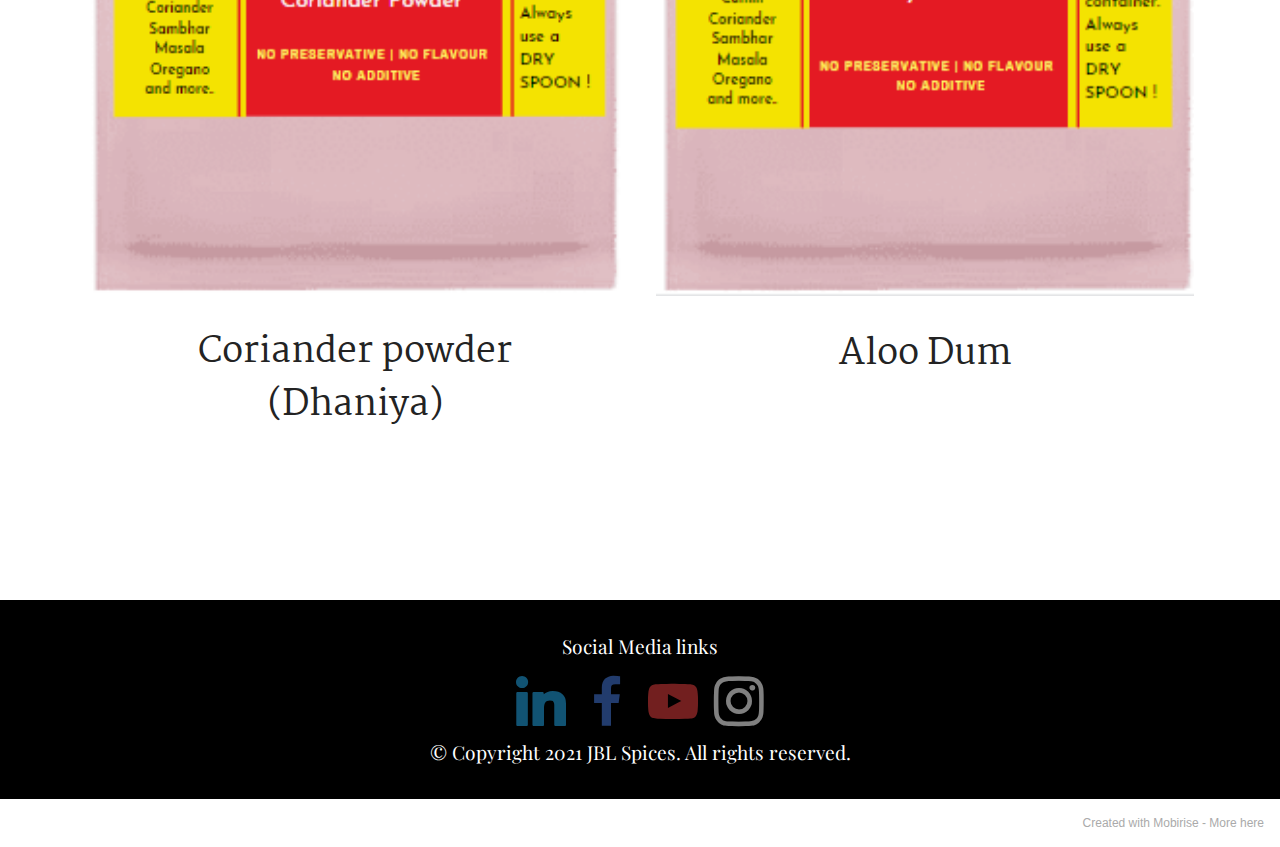
<file: page4.html>
<!DOCTYPE html>
<html  >
<head>
  <!-- Site made with Mobirise Website Builder v5.3.10, https://mobirise.com -->
  <meta charset="UTF-8">
  <meta http-equiv="X-UA-Compatible" content="IE=edge">
  <meta name="generator" content="Mobirise v5.3.10, mobirise.com">
  <meta name="viewport" content="width=device-width, initial-scale=1, minimum-scale=1">
  <link rel="shortcut icon" href="assets/images/pasted-image-127x96.png" type="image/x-icon">
  <meta name="description" content="">
  
  
  <title>Products</title>
  <link rel="stylesheet" href="assets/tether/tether.min.css">
  <link rel="stylesheet" href="assets/bootstrap/css/bootstrap.min.css">
  <link rel="stylesheet" href="assets/bootstrap/css/bootstrap-grid.min.css">
  <link rel="stylesheet" href="assets/bootstrap/css/bootstrap-reboot.min.css">
  <link rel="stylesheet" href="assets/dropdown/css/style.css">
  <link rel="stylesheet" href="assets/socicon/css/styles.css">
  <link rel="stylesheet" href="assets/theme/css/style.css">
  <link rel="preload" href="https://fonts.googleapis.com/css?family=Playfair+Display:400,500,600,700,800,900,400i,500i,600i,700i,800i,900i&display=swap" as="style" onload="this.onload=null;this.rel='stylesheet'">
  <noscript><link rel="stylesheet" href="https://fonts.googleapis.com/css?family=Playfair+Display:400,500,600,700,800,900,400i,500i,600i,700i,800i,900i&display=swap"></noscript>
  <link rel="preload" href="https://fonts.googleapis.com/css?family=Libre+Baskerville:400,400i,700&display=swap" as="style" onload="this.onload=null;this.rel='stylesheet'">
  <noscript><link rel="stylesheet" href="https://fonts.googleapis.com/css?family=Libre+Baskerville:400,400i,700&display=swap"></noscript>
  <link rel="preload" href="https://fonts.googleapis.com/css?family=Martel:200,300,400,600,700,800,900&display=swap" as="style" onload="this.onload=null;this.rel='stylesheet'">
  <noscript><link rel="stylesheet" href="https://fonts.googleapis.com/css?family=Martel:200,300,400,600,700,800,900&display=swap"></noscript>
  <link rel="preload" href="https://fonts.googleapis.com/css?family=Jost:100,200,300,400,500,600,700,800,900,100i,200i,300i,400i,500i,600i,700i,800i,900i&display=swap" as="style" onload="this.onload=null;this.rel='stylesheet'">
  <noscript><link rel="stylesheet" href="https://fonts.googleapis.com/css?family=Jost:100,200,300,400,500,600,700,800,900,100i,200i,300i,400i,500i,600i,700i,800i,900i&display=swap"></noscript>
  <link rel="preload" as="style" href="assets/mobirise/css/mbr-additional.css"><link rel="stylesheet" href="assets/mobirise/css/mbr-additional.css" type="text/css">
  
  
  
  
</head>
<body>
  
  <section class="menu cid-s48OLK6784" once="menu" id="menu1-12">
    
    <nav class="navbar navbar-dropdown navbar-fixed-top navbar-expand-lg">
        <div class="container">
            <div class="navbar-brand">
                <span class="navbar-logo">
                    
                        <a href="index.html"><img src="assets/images/pasted-image-127x96.png" alt="" style="height: 5.8rem;"></a>
                    
                </span>
                <span class="navbar-caption-wrap"><a class="navbar-caption text-black display-7" href="https://mobiri.se"></a></span>
            </div>
            <button class="navbar-toggler" type="button" data-toggle="collapse" data-target="#navbarSupportedContent" aria-controls="navbarNavAltMarkup" aria-expanded="false" aria-label="Toggle navigation">
                <div class="hamburger">
                    <span></span>
                    <span></span>
                    <span></span>
                    <span></span>
                </div>
            </button>
            <div class="collapse navbar-collapse" id="navbarSupportedContent">
                <ul class="navbar-nav nav-dropdown nav-right" data-app-modern-menu="true"><li class="nav-item"><a class="nav-link link text-black text-primary display-4" href="index.html">Home</a></li>
                    <li class="nav-item"><a class="nav-link link text-black text-primary display-4" href="page1.html">About us</a></li><li class="nav-item"><a class="nav-link link text-black text-primary display-4" href="page2.html">Gallery</a></li><li class="nav-item"><a class="nav-link link text-black text-primary display-4" href="page3.html">Oliflora Botanica</a></li><li class="nav-item"><a class="nav-link link text-black text-primary display-4" href="page4.html">Products</a></li></ul>
                
                
            </div>
        </div>
    </nav>

</section>

<section class="gallery2 cid-sCQoDIQDnB" id="gallery2-14">
    
    
    <div class="container">
        
        <div class="row mt-4">
            <div class="item features-image сol-12 col-md-6 col-lg-6">
                <div class="item-wrapper">
                    <div class="item-img">
                        <img src="assets/images/we-278x400.png" alt="">
                    </div>
                    <div class="item-content">
                        <h5 class="item-title mbr-fonts-style display-5">Turmeric powder (Haldi)</h5>
                        
                        
                    </div>
                    
                </div>
            </div>
            <div class="item features-image сol-12 col-md-6 col-lg-6">
                <div class="item-wrapper">
                    <div class="item-img">
                        <img src="assets/images/sds-280x397.png" alt="">
                    </div>
                    <div class="item-content">
                        <h5 class="item-title mbr-fonts-style display-5">Cumin powder (Jeera)</h5>
                        
                        
                    </div>
                    
                </div>
            </div>
            <div class="item features-image сol-12 col-md-6 col-lg-6">
                <div class="item-wrapper">
                    <div class="item-img">
                        <img src="assets/images/ds-279x402.png" alt="">
                    </div>
                    <div class="item-content">
                        <h5 class="item-title mbr-fonts-style display-5">Coriander powder (Dhaniya)</h5>
                        
                        
                    </div>
                    
                </div>
            </div>
            <div class="item features-image сol-12 col-md-6 col-lg-6">
                <div class="item-wrapper">
                    <div class="item-img">
                        <img src="assets/images/sd-277x400.png" alt="" title="">
                    </div>
                    <div class="item-content">
                        <h5 class="item-title mbr-fonts-style display-5">Aloo Dum</h5>
                        
                        
                    </div>
                    
                </div>
            </div>
        </div>
    </div>
</section>

<section class="footer3 cid-s48P1Icc8J" once="footers" id="footer3-13">

    

    

    <div class="container">
        <div class="media-container-row align-center mbr-white">
            <div class="row row-links">
                <ul class="foot-menu">
                    
                    
                    
                    
                    
                <li class="foot-menu-item mbr-fonts-style display-7"></li><li class="foot-menu-item mbr-fonts-style display-7">Social Media links</li><li class="foot-menu-item mbr-fonts-style display-7"></li></ul>
            </div>
            <div class="row social-row">
                <div class="social-list align-right pb-2">
                    
                    
                    
                    
                    
                    
                <div class="soc-item">
                        <a href="https://www.linkedin.com/in/sonchita-banerjea-das-0234b9bb/" target="_blank">
                            <span class="mbr-iconfont mbr-iconfont-social socicon-linkedin socicon" style="color: rgb(34, 165, 229); fill: rgb(34, 165, 229); font-size: 50px;"></span>
                        </a>
                    </div><div class="soc-item">
                        <a href="https://www.facebook.com/JBLSPICES/" target="_blank">
                            <span class="mbr-iconfont mbr-iconfont-social socicon-facebook socicon" style="color: rgb(68, 121, 217); fill: rgb(68, 121, 217); font-size: 50px;"></span>
                        </a>
                    </div><div class="soc-item">
                        <a href="https://www.youtube.com/channel/UC869w_RvBvriypdhNPjFEGQ" target="_blank">
                            <span class="mbr-iconfont mbr-iconfont-social socicon-youtube socicon" style="color: rgb(228, 63, 63); fill: rgb(228, 63, 63); font-size: 50px;"></span>
                        </a>
                    </div><div class="soc-item">
                        <a href="https://www.instagram.com/jblspices/" target="_blank">
                            <span class="mbr-iconfont mbr-iconfont-social socicon-instagram socicon" style="color: rgb(255, 255, 255); fill: rgb(255, 255, 255); font-size: 50px;"></span>
                        </a>
                    </div></div>
            </div>
            <div class="row row-copirayt">
                <p class="mbr-text mb-0 mbr-fonts-style mbr-white align-center display-7">
                    © Copyright 2021 JBL Spices. All rights reserved.</p>
            </div>
        </div>
    </div>
</section><section style="background-color: #fff; font-family: -apple-system, BlinkMacSystemFont, 'Segoe UI', 'Roboto', 'Helvetica Neue', Arial, sans-serif; color:#aaa; font-size:12px; padding: 0; align-items: center; display: flex;"><a href="https://mobirise.site/i" style="flex: 1 1; height: 3rem; padding-left: 1rem;"></a><p style="flex: 0 0 auto; margin:0; padding-right:1rem;">Created with Mobirise - <a href="https://mobirise.site/k" style="color:#aaa;">More here</a></p></section><script src="assets/web/assets/jquery/jquery.min.js"></script>  <script src="assets/popper/popper.min.js"></script>  <script src="assets/tether/tether.min.js"></script>  <script src="assets/bootstrap/js/bootstrap.min.js"></script>  <script src="assets/smoothscroll/smooth-scroll.js"></script>  <script src="assets/dropdown/js/nav-dropdown.js"></script>  <script src="assets/dropdown/js/navbar-dropdown.js"></script>  <script src="assets/touchswipe/jquery.touch-swipe.min.js"></script>  <script src="assets/theme/js/script.js"></script>  
  
  
</body>
</html>
</file>
<file: assets/web/assets/mobirise-icons2/mobirise2.css>
@font-face {
  font-family: 'Moririse2';
  font-display: swap;
  src:  url('mobirise2.eot?f2bix4');
  src:  url('mobirise2.eot?f2bix4#iefix') format('embedded-opentype'),
    url('mobirise2.ttf?f2bix4') format('truetype'),
    url('mobirise2.woff?f2bix4') format('woff'),
    url('mobirise2.svg?f2bix4#mobirise2') format('svg');
  font-weight: normal;
  font-style: normal;
}

[class^="mobi-"], [class*=" mobi-"] {
  /* use !important to prevent issues with browser extensions that change fonts */
  font-family: 'Moririse2' !important;
  speak: none;
  font-style: normal;
  font-weight: normal;
  font-variant: normal;
  text-transform: none;
  line-height: 1;

  /* Better Font Rendering =========== */
  -webkit-font-smoothing: antialiased;
  -moz-osx-font-smoothing: grayscale;
}

.mobi-mbri-add-submenu:before {
  content: "\e900";
}
.mobi-mbri-alert:before {
  content: "\e901";
}
.mobi-mbri-align-center:before {
  content: "\e902";
}
.mobi-mbri-align-justify:before {
  content: "\e903";
}
.mobi-mbri-align-left:before {
  content: "\e904";
}
.mobi-mbri-align-right:before {
  content: "\e905";
}
.mobi-mbri-android:before {
  content: "\e906";
}
.mobi-mbri-apple:before {
  content: "\e907";
}
.mobi-mbri-arrow-down:before {
  content: "\e908";
}
.mobi-mbri-arrow-next:before {
  content: "\e909";
}
.mobi-mbri-arrow-prev:before {
  content: "\e90a";
}
.mobi-mbri-arrow-up:before {
  content: "\e90b";
}
.mobi-mbri-bold:before {
  content: "\e90c";
}
.mobi-mbri-bookmark:before {
  content: "\e90d";
}
.mobi-mbri-bootstrap:before {
  content: "\e90e";
}
.mobi-mbri-briefcase:before {
  content: "\e90f";
}
.mobi-mbri-browse:before {
  content: "\e910";
}
.mobi-mbri-bulleted-list:before {
  content: "\e911";
}
.mobi-mbri-calendar:before {
  content: "\e912";
}
.mobi-mbri-camera:before {
  content: "\e913";
}
.mobi-mbri-cart-add:before {
  content: "\e914";
}
.mobi-mbri-cart-full:before {
  content: "\e915";
}
.mobi-mbri-cash:before {
  content: "\e916";
}
.mobi-mbri-change-style:before {
  content: "\e917";
}
.mobi-mbri-chat:before {
  content: "\e918";
}
.mobi-mbri-clock:before {
  content: "\e919";
}
.mobi-mbri-close:before {
  content: "\e91a";
}
.mobi-mbri-cloud:before {
  content: "\e91b";
}
.mobi-mbri-code:before {
  content: "\e91c";
}
.mobi-mbri-contact-form:before {
  content: "\e91d";
}
.mobi-mbri-credit-card:before {
  content: "\e91e";
}
.mobi-mbri-cursor-click:before {
  content: "\e91f";
}
.mobi-mbri-cust-feedback:before {
  content: "\e920";
}
.mobi-mbri-database:before {
  content: "\e921";
}
.mobi-mbri-delivery:before {
  content: "\e922";
}
.mobi-mbri-desktop:before {
  content: "\e923";
}
.mobi-mbri-devices:before {
  content: "\e924";
}
.mobi-mbri-down:before {
  content: "\e925";
}
.mobi-mbri-download-2:before {
  content: "\e926";
}
.mobi-mbri-download:before {
  content: "\e927";
}
.mobi-mbri-drag-n-drop-2:before {
  content: "\e928";
}
.mobi-mbri-drag-n-drop:before {
  content: "\e929";
}
.mobi-mbri-edit-2:before {
  content: "\e92a";
}
.mobi-mbri-edit:before {
  content: "\e92b";
}
.mobi-mbri-error:before {
  content: "\e92c";
}
.mobi-mbri-extension:before {
  content: "\e92d";
}
.mobi-mbri-features:before {
  content: "\e92e";
}
.mobi-mbri-file:before {
  content: "\e92f";
}
.mobi-mbri-flag:before {
  content: "\e930";
}
.mobi-mbri-folder:before {
  content: "\e931";
}
.mobi-mbri-gift:before {
  content: "\e932";
}
.mobi-mbri-github:before {
  content: "\e933";
}
.mobi-mbri-globe-2:before {
  content: "\e934";
}
.mobi-mbri-globe:before {
  content: "\e935";
}
.mobi-mbri-growing-chart:before {
  content: "\e936";
}
.mobi-mbri-hearth:before {
  content: "\e937";
}
.mobi-mbri-help:before {
  content: "\e938";
}
.mobi-mbri-home:before {
  content: "\e939";
}
.mobi-mbri-hot-cup:before {
  content: "\e93a";
}
.mobi-mbri-idea:before {
  content: "\e93b";
}
.mobi-mbri-image-gallery:before {
  content: "\e93c";
}
.mobi-mbri-image-slider:before {
  content: "\e93d";
}
.mobi-mbri-info:before {
  content: "\e93e";
}
.mobi-mbri-italic:before {
  content: "\e93f";
}
.mobi-mbri-key:before {
  content: "\e940";
}
.mobi-mbri-laptop:before {
  content: "\e941";
}
.mobi-mbri-layers:before {
  content: "\e942";
}
.mobi-mbri-left-right:before {
  content: "\e943";
}
.mobi-mbri-left:before {
  content: "\e944";
}
.mobi-mbri-letter:before {
  content: "\e945";
}
.mobi-mbri-like:before {
  content: "\e946";
}
.mobi-mbri-link:before {
  content: "\e947";
}
.mobi-mbri-lock:before {
  content: "\e948";
}
.mobi-mbri-login:before {
  content: "\e949";
}
.mobi-mbri-logout:before {
  content: "\e94a";
}
.mobi-mbri-magic-stick:before {
  content: "\e94b";
}
.mobi-mbri-map-pin:before {
  content: "\e94c";
}
.mobi-mbri-menu:before {
  content: "\e94d";
}
.mobi-mbri-mobile-2:before {
  content: "\e94e";
}
.mobi-mbri-mobile-horizontal:before {
  content: "\e94f";
}
.mobi-mbri-mobile:before {
  content: "\e950";
}
.mobi-mbri-mobirise:before {
  content: "\e951";
}
.mobi-mbri-more-horizontal:before {
  content: "\e952";
}
.mobi-mbri-more-vertical:before {
  content: "\e953";
}
.mobi-mbri-music:before {
  content: "\e954";
}
.mobi-mbri-new-file:before {
  content: "\e955";
}
.mobi-mbri-numbered-list:before {
  content: "\e956";
}
.mobi-mbri-opened-folder:before {
  content: "\e957";
}
.mobi-mbri-pages:before {
  content: "\e958";
}
.mobi-mbri-paper-plane:before {
  content: "\e959";
}
.mobi-mbri-paperclip:before {
  content: "\e95a";
}
.mobi-mbri-phone:before {
  content: "\e95b";
}
.mobi-mbri-photo:before {
  content: "\e95c";
}
.mobi-mbri-photos:before {
  content: "\e95d";
}
.mobi-mbri-pin:before {
  content: "\e95e";
}
.mobi-mbri-play:before {
  content: "\e95f";
}
.mobi-mbri-plus:before {
  content: "\e960";
}
.mobi-mbri-preview:before {
  content: "\e961";
}
.mobi-mbri-print:before {
  content: "\e962";
}
.mobi-mbri-protect:before {
  content: "\e963";
}
.mobi-mbri-question:before {
  content: "\e964";
}
.mobi-mbri-quote-left:before {
  content: "\e965";
}
.mobi-mbri-quote-right:before {
  content: "\e966";
}
.mobi-mbri-redo:before {
  content: "\e967";
}
.mobi-mbri-refresh:before {
  content: "\e968";
}
.mobi-mbri-responsive-2:before {
  content: "\e969";
}
.mobi-mbri-responsive:before {
  content: "\e96a";
}
.mobi-mbri-right:before {
  content: "\e96b";
}
.mobi-mbri-rocket:before {
  content: "\e96c";
}
.mobi-mbri-sad-face:before {
  content: "\e96d";
}
.mobi-mbri-sale:before {
  content: "\e96e";
}
.mobi-mbri-save:before {
  content: "\e96f";
}
.mobi-mbri-search:before {
  content: "\e970";
}
.mobi-mbri-setting-2:before {
  content: "\e971";
}
.mobi-mbri-setting-3:before {
  content: "\e972";
}
.mobi-mbri-setting:before {
  content: "\e973";
}
.mobi-mbri-share:before {
  content: "\e974";
}
.mobi-mbri-shopping-bag:before {
  content: "\e975";
}
.mobi-mbri-shopping-basket:before {
  content: "\e976";
}
.mobi-mbri-shopping-cart:before {
  content: "\e977";
}
.mobi-mbri-sites:before {
  content: "\e978";
}
.mobi-mbri-smile-face:before {
  content: "\e979";
}
.mobi-mbri-speed:before {
  content: "\e97a";
}
.mobi-mbri-star:before {
  content: "\e97b";
}
.mobi-mbri-success:before {
  content: "\e97c";
}
.mobi-mbri-sun:before {
  content: "\e97d";
}
.mobi-mbri-sun2:before {
  content: "\e97e";
}
.mobi-mbri-tablet-vertical:before {
  content: "\e97f";
}
.mobi-mbri-tablet:before {
  content: "\e980";
}
.mobi-mbri-target:before {
  content: "\e981";
}
.mobi-mbri-timer:before {
  content: "\e982";
}
.mobi-mbri-to-ftp:before {
  content: "\e983";
}
.mobi-mbri-to-local-drive:before {
  content: "\e984";
}
.mobi-mbri-touch-swipe:before {
  content: "\e985";
}
.mobi-mbri-touch:before {
  content: "\e986";
}
.mobi-mbri-trash:before {
  content: "\e987";
}
.mobi-mbri-underline:before {
  content: "\e988";
}
.mobi-mbri-undo:before {
  content: "\e989";
}
.mobi-mbri-unlink:before {
  content: "\e98a";
}
.mobi-mbri-unlock:before {
  content: "\e98b";
}
.mobi-mbri-up-down:before {
  content: "\e98c";
}
.mobi-mbri-up:before {
  content: "\e98d";
}
.mobi-mbri-update:before {
  content: "\e98e";
}
.mobi-mbri-upload-2:before {
  content: "\e98f";
}
.mobi-mbri-upload:before {
  content: "\e990";
}
.mobi-mbri-user-2:before {
  content: "\e991";
}
.mobi-mbri-user:before {
  content: "\e992";
}
.mobi-mbri-users:before {
  content: "\e993";
}
.mobi-mbri-video-play:before {
  content: "\e994";
}
.mobi-mbri-video:before {
  content: "\e995";
}
.mobi-mbri-watch:before {
  content: "\e996";
}
.mobi-mbri-website-theme-2:before {
  content: "\e997";
}
.mobi-mbri-website-theme:before {
  content: "\e998";
}
.mobi-mbri-wifi:before {
  content: "\e999";
}
.mobi-mbri-windows:before {
  content: "\e99a";
}
.mobi-mbri-zoom-in:before {
  content: "\e99b";
}
.mobi-mbri-zoom-out:before {
  content: "\e99c";
}
</file>
<file: assets/dropdown/css/style.css>
.navbar-dropdown {
  left: 0;
  padding: 0;
  position: absolute;
  right: 0;
  top: 0;
  transition: all 0.45s ease;
  z-index: 1030;
  background: #282828; }
  .navbar-dropdown .navbar-logo {
    margin-right: 0.8rem;
    transition: margin 0.3s ease-in-out;
    vertical-align: middle; }
    .navbar-dropdown .navbar-logo img {
      height: 3.125rem;
      transition: all 0.3s ease-in-out; }
    .navbar-dropdown .navbar-logo.mbr-iconfont {
      font-size: 3.125rem;
      line-height: 3.125rem; }
  .navbar-dropdown .navbar-caption {
    font-weight: 700;
    white-space: normal;
    vertical-align: -4px;
    line-height: 3.125rem !important; }
    .navbar-dropdown .navbar-caption, .navbar-dropdown .navbar-caption:hover {
      color: inherit;
      text-decoration: none; }
  .navbar-dropdown .mbr-iconfont + .navbar-caption {
    vertical-align: -1px; }
  .navbar-dropdown.navbar-fixed-top {
    position: fixed; }
  .navbar-dropdown .navbar-brand span {
    vertical-align: -4px; }
  .navbar-dropdown.bg-color.transparent {
    background: none; }
  .navbar-dropdown.navbar-short .navbar-brand {
    padding: 0.625rem 0; }
    .navbar-dropdown.navbar-short .navbar-brand span {
      vertical-align: -1px; }
  .navbar-dropdown.navbar-short .navbar-caption {
    line-height: 2.375rem !important;
    vertical-align: -2px; }
  .navbar-dropdown.navbar-short .navbar-logo {
    margin-right: 0.5rem; }
    .navbar-dropdown.navbar-short .navbar-logo img {
      height: 2.375rem; }
    .navbar-dropdown.navbar-short .navbar-logo.mbr-iconfont {
      font-size: 2.375rem;
      line-height: 2.375rem; }
  .navbar-dropdown.navbar-short .mbr-table-cell {
    height: 3.625rem; }
  .navbar-dropdown .navbar-close {
    left: 0.6875rem;
    position: fixed;
    top: 0.75rem;
    z-index: 1000; }
  .navbar-dropdown .hamburger-icon {
    content: "";
    display: inline-block;
    vertical-align: middle;
    width: 16px;
    -webkit-box-shadow: 0 -6px 0 1px #282828,0 0 0 1px #282828,0 6px 0 1px #282828;
    -moz-box-shadow: 0 -6px 0 1px #282828,0 0 0 1px #282828,0 6px 0 1px #282828;
    box-shadow: 0 -6px 0 1px #282828,0 0 0 1px #282828,0 6px 0 1px #282828; }

.dropdown-menu .dropdown-toggle[data-toggle="dropdown-submenu"]::after {
  border-bottom: 0.35em solid transparent;
  border-left: 0.35em solid;
  border-right: 0;
  border-top: 0.35em solid transparent;
  margin-left: 0.3rem; }

.dropdown-menu .dropdown-item:focus {
  outline: 0; }

.nav-dropdown {
  font-size: 0.75rem;
  font-weight: 500;
  height: auto !important; }
  .nav-dropdown .nav-btn {
    padding-left: 1rem; }
  .nav-dropdown .link {
    margin: .667em 1.667em;
    font-weight: 500;
    padding: 0;
    transition: color .2s ease-in-out; }
    .nav-dropdown .link.dropdown-toggle {
      margin-right: 2.583em; }
      .nav-dropdown .link.dropdown-toggle::after {
        margin-left: .25rem;
        border-top: 0.35em solid;
        border-right: 0.35em solid transparent;
        border-left: 0.35em solid transparent;
        border-bottom: 0; }
      .nav-dropdown .link.dropdown-toggle[aria-expanded="true"] {
        margin: 0;
        padding: 0.667em 3.263em  0.667em 1.667em; }
  .nav-dropdown .link::after,
  .nav-dropdown .dropdown-item::after {
    color: inherit; }
  .nav-dropdown .btn {
    font-size: 0.75rem;
    font-weight: 700;
    letter-spacing: 0;
    margin-bottom: 0;
    padding-left: 1.25rem;
    padding-right: 1.25rem; }
  .nav-dropdown .dropdown-menu {
    border-radius: 0;
    border: 0;
    left: 0;
    margin: 0;
    padding-bottom: 1.25rem;
    padding-top: 1.25rem;
    position: relative; }
  .nav-dropdown .dropdown-submenu {
    margin-left: 0.125rem;
    top: 0; }
  .nav-dropdown .dropdown-item {
    font-weight: 500;
    line-height: 2;
    padding: 0.3846em 4.615em 0.3846em 1.5385em;
    position: relative;
    transition: color .2s ease-in-out, background-color .2s ease-in-out; }
    .nav-dropdown .dropdown-item::after {
      margin-top: -0.3077em;
      position: absolute;
      right: 1.1538em;
      top: 50%; }
    .nav-dropdown .dropdown-item:focus, .nav-dropdown .dropdown-item:hover {
      background: none; }

@media (max-width: 767px) {
  .nav-dropdown.navbar-toggleable-sm {
    bottom: 0;
    display: none;
    left: 0;
    overflow-x: hidden;
    position: fixed;
    top: 0;
    transform: translateX(-100%);
    -ms-transform: translateX(-100%);
    -webkit-transform: translateX(-100%);
    width: 18.75rem;
    z-index: 999; } }
.nav-dropdown.navbar-toggleable-xl {
  bottom: 0;
  display: none;
  left: 0;
  overflow-x: hidden;
  position: fixed;
  top: 0;
  transform: translateX(-100%);
  -ms-transform: translateX(-100%);
  -webkit-transform: translateX(-100%);
  width: 18.75rem;
  z-index: 999; }

.nav-dropdown-sm {
  display: block !important;
  overflow-x: hidden;
  overflow: auto;
  padding-top: 3.875rem; }
  .nav-dropdown-sm::after {
    content: "";
    display: block;
    height: 3rem;
    width: 100%; }
  .nav-dropdown-sm.collapse.in ~ .navbar-close {
    display: block !important; }
  .nav-dropdown-sm.collapsing, .nav-dropdown-sm.collapse.in {
    transform: translateX(0);
    -ms-transform: translateX(0);
    -webkit-transform: translateX(0);
    transition: all 0.25s ease-out;
    -webkit-transition: all 0.25s ease-out;
    background: #282828; }
  .nav-dropdown-sm.collapsing[aria-expanded="false"] {
    transform: translateX(-100%);
    -ms-transform: translateX(-100%);
    -webkit-transform: translateX(-100%); }
  .nav-dropdown-sm .nav-item {
    display: block;
    margin-left: 0 !important;
    padding-left: 0; }
  .nav-dropdown-sm .link,
  .nav-dropdown-sm .dropdown-item {
    border-top: 1px dotted rgba(255, 255, 255, 0.1);
    font-size: 0.8125rem;
    line-height: 1.6;
    margin: 0 !important;
    padding: 0.875rem 2.4rem 0.875rem 1.5625rem !important;
    position: relative;
    white-space: normal; }
    .nav-dropdown-sm .link:focus, .nav-dropdown-sm .link:hover,
    .nav-dropdown-sm .dropdown-item:focus,
    .nav-dropdown-sm .dropdown-item:hover {
      background: rgba(0, 0, 0, 0.2) !important;
      color: #c0a375; }
  .nav-dropdown-sm .nav-btn {
    position: relative;
    padding: 1.5625rem 1.5625rem 0 1.5625rem; }
    .nav-dropdown-sm .nav-btn::before {
      border-top: 1px dotted rgba(255, 255, 255, 0.1);
      content: "";
      left: 0;
      position: absolute;
      top: 0;
      width: 100%; }
    .nav-dropdown-sm .nav-btn + .nav-btn {
      padding-top: 0.625rem; }
      .nav-dropdown-sm .nav-btn + .nav-btn::before {
        display: none; }
  .nav-dropdown-sm .btn {
    padding: 0.625rem 0; }
  .nav-dropdown-sm .dropdown-toggle[data-toggle="dropdown-submenu"]::after {
    margin-left: .25rem;
    border-top: 0.35em solid;
    border-right: 0.35em solid transparent;
    border-left: 0.35em solid transparent;
    border-bottom: 0; }
  .nav-dropdown-sm .dropdown-toggle[data-toggle="dropdown-submenu"][aria-expanded="true"]::after {
    border-top: 0;
    border-right: 0.35em solid transparent;
    border-left: 0.35em solid transparent;
    border-bottom: 0.35em solid; }
  .nav-dropdown-sm .dropdown-menu {
    margin: 0;
    padding: 0;
    position: relative;
    top: 0;
    left: 0;
    width: 100%;
    border: 0;
    float: none;
    border-radius: 0;
    background: none; }
  .nav-dropdown-sm .dropdown-submenu {
    left: 100%;
    margin-left: 0.125rem;
    margin-top: -1.25rem;
    top: 0; }

.navbar-toggleable-sm .nav-dropdown .dropdown-menu {
  position: absolute; }

.navbar-toggleable-sm .nav-dropdown .dropdown-submenu {
  left: 100%;
  margin-left: 0.125rem;
  margin-top: -1.25rem;
  top: 0; }

.navbar-toggleable-sm.opened .nav-dropdown .dropdown-menu {
  position: relative; }

.navbar-toggleable-sm.opened .nav-dropdown .dropdown-submenu {
  left: 0;
  margin-left: 00rem;
  margin-top: 0rem;
  top: 0; }

.is-builder .nav-dropdown.collapsing {
  transition: none !important; }

/*# sourceMappingURL=style.css.map */
</file>
<file: assets/socicon/css/styles.css>
@charset "UTF-8";

@font-face {
  font-family: 'Socicon';
  src:  url('../fonts/socicon.eot');
  src:  url('../fonts/socicon.eot?#iefix') format('embedded-opentype'),
    url('../fonts/socicon.woff2') format('woff2'),
    url('../fonts/socicon.ttf') format('truetype'),
    url('../fonts/socicon.woff') format('woff'),
    url('../fonts/socicon.svg#socicon') format('svg');
  font-weight: normal;
  font-style: normal;
  font-display: swap;
}

[data-icon]:before {
  font-family: "socicon" !important;
  content: attr(data-icon);
  font-style: normal !important;
  font-weight: normal !important;
  font-variant: normal !important;
  text-transform: none !important;
  speak: none;
  line-height: 1;
  -webkit-font-smoothing: antialiased;
  -moz-osx-font-smoothing: grayscale;
}

[class^="socicon-"], [class*=" socicon-"] {
  /* use !important to prevent issues with browser extensions that change fonts */
  font-family: 'Socicon' !important;
  speak: none;
  font-style: normal;
  font-weight: normal;
  font-variant: normal;
  text-transform: none;
  line-height: 1;

  /* Better Font Rendering =========== */
  -webkit-font-smoothing: antialiased;
  -moz-osx-font-smoothing: grayscale;
}

.socicon-eitaa:before {
  content: "\e97c";
}
.socicon-soroush:before {
  content: "\e97d";
}
.socicon-bale:before {
  content: "\e97e";
}
.socicon-zazzle:before {
  content: "\e97b";
}
.socicon-society6:before {
  content: "\e97a";
}
.socicon-redbubble:before {
  content: "\e979";
}
.socicon-avvo:before {
  content: "\e978";
}
.socicon-stitcher:before {
  content: "\e977";
}
.socicon-googlehangouts:before {
  content: "\e974";
}
.socicon-dlive:before {
  content: "\e975";
}
.socicon-vsco:before {
  content: "\e976";
}
.socicon-flipboard:before {
  content: "\e973";
}
.socicon-ubuntu:before {
  content: "\e958";
}
.socicon-artstation:before {
  content: "\e959";
}
.socicon-invision:before {
  content: "\e95a";
}
.socicon-torial:before {
  content: "\e95b";
}
.socicon-collectorz:before {
  content: "\e95c";
}
.socicon-seenthis:before {
  content: "\e95d";
}
.socicon-googleplaymusic:before {
  content: "\e95e";
}
.socicon-debian:before {
  content: "\e95f";
}
.socicon-filmfreeway:before {
  content: "\e960";
}
.socicon-gnome:before {
  content: "\e961";
}
.socicon-itchio:before {
  content: "\e962";
}
.socicon-jamendo:before {
  content: "\e963";
}
.socicon-mix:before {
  content: "\e964";
}
.socicon-sharepoint:before {
  content: "\e965";
}
.socicon-tinder:before {
  content: "\e966";
}
.socicon-windguru:before {
  content: "\e967";
}
.socicon-cdbaby:before {
  content: "\e968";
}
.socicon-elementaryos:before {
  content: "\e969";
}
.socicon-stage32:before {
  content: "\e96a";
}
.socicon-tiktok:before {
  content: "\e96b";
}
.socicon-gitter:before {
  content: "\e96c";
}
.socicon-letterboxd:before {
  content: "\e96d";
}
.socicon-threema:before {
  content: "\e96e";
}
.socicon-splice:before {
  content: "\e96f";
}
.socicon-metapop:before {
  content: "\e970";
}
.socicon-naver:before {
  content: "\e971";
}
.socicon-remote:before {
  content: "\e972";
}
.socicon-internet:before {
  content: "\e957";
}
.socicon-moddb:before {
  content: "\e94b";
}
.socicon-indiedb:before {
  content: "\e94c";
}
.socicon-traxsource:before {
  content: "\e94d";
}
.socicon-gamefor:before {
  content: "\e94e";
}
.socicon-pixiv:before {
  content: "\e94f";
}
.socicon-myanimelist:before {
  content: "\e950";
}
.socicon-blackberry:before {
  content: "\e951";
}
.socicon-wickr:before {
  content: "\e952";
}
.socicon-spip:before {
  content: "\e953";
}
.socicon-napster:before {
  content: "\e954";
}
.socicon-beatport:before {
  content: "\e955";
}
.socicon-hackerone:before {
  content: "\e956";
}
.socicon-hackernews:before {
  content: "\e946";
}
.socicon-smashwords:before {
  content: "\e947";
}
.socicon-kobo:before {
  content: "\e948";
}
.socicon-bookbub:before {
  content: "\e949";
}
.socicon-mailru:before {
  content: "\e94a";
}
.socicon-gitlab:before {
  content: "\e945";
}
.socicon-instructables:before {
  content: "\e944";
}
.socicon-portfolio:before {
  content: "\e943";
}
.socicon-codered:before {
  content: "\e940";
}
.socicon-origin:before {
  content: "\e941";
}
.socicon-nextdoor:before {
  content: "\e942";
}
.socicon-udemy:before {
  content: "\e93f";
}
.socicon-livemaster:before {
  content: "\e93e";
}
.socicon-crunchbase:before {
  content: "\e93b";
}
.socicon-homefy:before {
  content: "\e93c";
}
.socicon-calendly:before {
  content: "\e93d";
}
.socicon-realtor:before {
  content: "\e90f";
}
.socicon-tidal:before {
  content: "\e910";
}
.socicon-qobuz:before {
  content: "\e911";
}
.socicon-natgeo:before {
  content: "\e912";
}
.socicon-mastodon:before {
  content: "\e913";
}
.socicon-unsplash:before {
  content: "\e914";
}
.socicon-homeadvisor:before {
  content: "\e915";
}
.socicon-angieslist:before {
  content: "\e916";
}
.socicon-codepen:before {
  content: "\e917";
}
.socicon-slack:before {
  content: "\e918";
}
.socicon-openaigym:before {
  content: "\e919";
}
.socicon-logmein:before {
  content: "\e91a";
}
.socicon-fiverr:before {
  content: "\e91b";
}
.socicon-gotomeeting:before {
  content: "\e91c";
}
.socicon-aliexpress:before {
  content: "\e91d";
}
.socicon-guru:before {
  content: "\e91e";
}
.socicon-appstore:before {
  content: "\e91f";
}
.socicon-homes:before {
  content: "\e920";
}
.socicon-zoom:before {
  content: "\e921";
}
.socicon-alibaba:before {
  content: "\e922";
}
.socicon-craigslist:before {
  content: "\e923";
}
.socicon-wix:before {
  content: "\e924";
}
.socicon-redfin:before {
  content: "\e925";
}
.socicon-googlecalendar:before {
  content: "\e926";
}
.socicon-shopify:before {
  content: "\e927";
}
.socicon-freelancer:before {
  content: "\e928";
}
.socicon-seedrs:before {
  content: "\e929";
}
.socicon-bing:before {
  content: "\e92a";
}
.socicon-doodle:before {
  content: "\e92b";
}
.socicon-bonanza:before {
  content: "\e92c";
}
.socicon-squarespace:before {
  content: "\e92d";
}
.socicon-toptal:before {
  content: "\e92e";
}
.socicon-gust:before {
  content: "\e92f";
}
.socicon-ask:before {
  content: "\e930";
}
.socicon-trulia:before {
  content: "\e931";
}
.socicon-loomly:before {
  content: "\e932";
}
.socicon-ghost:before {
  content: "\e933";
}
.socicon-upwork:before {
  content: "\e934";
}
.socicon-fundable:before {
  content: "\e935";
}
.socicon-booking:before {
  content: "\e936";
}
.socicon-googlemaps:before {
  content: "\e937";
}
.socicon-zillow:before {
  content: "\e938";
}
.socicon-niconico:before {
  content: "\e939";
}
.socicon-toneden:before {
  content: "\e93a";
}
.socicon-augment:before {
  content: "\e908";
}
.socicon-bitbucket:before {
  content: "\e909";
}
.socicon-fyuse:before {
  content: "\e90a";
}
.socicon-yt-gaming:before {
  content: "\e90b";
}
.socicon-sketchfab:before {
  content: "\e90c";
}
.socicon-mobcrush:before {
  content: "\e90d";
}
.socicon-microsoft:before {
  content: "\e90e";
}
.socicon-pandora:before {
  content: "\e907";
}
.socicon-messenger:before {
  content: "\e906";
}
.socicon-gamewisp:before {
  content: "\e905";
}
.socicon-bloglovin:before {
  content: "\e904";
}
.socicon-tunein:before {
  content: "\e903";
}
.socicon-gamejolt:before {
  content: "\e901";
}
.socicon-trello:before {
  content: "\e902";
}
.socicon-spreadshirt:before {
  content: "\e900";
}
.socicon-500px:before {
  content: "\e000";
}
.socicon-8tracks:before {
  content: "\e001";
}
.socicon-airbnb:before {
  content: "\e002";
}
.socicon-alliance:before {
  content: "\e003";
}
.socicon-amazon:before {
  content: "\e004";
}
.socicon-amplement:before {
  content: "\e005";
}
.socicon-android:before {
  content: "\e006";
}
.socicon-angellist:before {
  content: "\e007";
}
.socicon-apple:before {
  content: "\e008";
}
.socicon-appnet:before {
  content: "\e009";
}
.socicon-baidu:before {
  content: "\e00a";
}
.socicon-bandcamp:before {
  content: "\e00b";
}
.socicon-battlenet:before {
  content: "\e00c";
}
.socicon-mixer:before {
  content: "\e00d";
}
.socicon-bebee:before {
  content: "\e00e";
}
.socicon-bebo:before {
  content: "\e00f";
}
.socicon-behance:before {
  content: "\e010";
}
.socicon-blizzard:before {
  content: "\e011";
}
.socicon-blogger:before {
  content: "\e012";
}
.socicon-buffer:before {
  content: "\e013";
}
.socicon-chrome:before {
  content: "\e014";
}
.socicon-coderwall:before {
  content: "\e015";
}
.socicon-curse:before {
  content: "\e016";
}
.socicon-dailymotion:before {
  content: "\e017";
}
.socicon-deezer:before {
  content: "\e018";
}
.socicon-delicious:before {
  content: "\e019";
}
.socicon-deviantart:before {
  content: "\e01a";
}
.socicon-diablo:before {
  content: "\e01b";
}
.socicon-digg:before {
  content: "\e01c";
}
.socicon-discord:before {
  content: "\e01d";
}
.socicon-disqus:before {
  content: "\e01e";
}
.socicon-douban:before {
  content: "\e01f";
}
.socicon-draugiem:before {
  content: "\e020";
}
.socicon-dribbble:before {
  content: "\e021";
}
.socicon-drupal:before {
  content: "\e022";
}
.socicon-ebay:before {
  content: "\e023";
}
.socicon-ello:before {
  content: "\e024";
}
.socicon-endomodo:before {
  content: "\e025";
}
.socicon-envato:before {
  content: "\e026";
}
.socicon-etsy:before {
  content: "\e027";
}
.socicon-facebook:before {
  content: "\e028";
}
.socicon-feedburner:before {
  content: "\e029";
}
.socicon-filmweb:before {
  content: "\e02a";
}
.socicon-firefox:before {
  content: "\e02b";
}
.socicon-flattr:before {
  content: "\e02c";
}
.socicon-flickr:before {
  content: "\e02d";
}
.socicon-formulr:before {
  content: "\e02e";
}
.socicon-forrst:before {
  content: "\e02f";
}
.socicon-foursquare:before {
  content: "\e030";
}
.socicon-friendfeed:before {
  content: "\e031";
}
.socicon-github:before {
  content: "\e032";
}
.socicon-goodreads:before {
  content: "\e033";
}
.socicon-google:before {
  content: "\e034";
}
.socicon-googlescholar:before {
  content: "\e035";
}
.socicon-googlegroups:before {
  content: "\e036";
}
.socicon-googlephotos:before {
  content: "\e037";
}
.socicon-googleplus:before {
  content: "\e038";
}
.socicon-grooveshark:before {
  content: "\e039";
}
.socicon-hackerrank:before {
  content: "\e03a";
}
.socicon-hearthstone:before {
  content: "\e03b";
}
.socicon-hellocoton:before {
  content: "\e03c";
}
.socicon-heroes:before {
  content: "\e03d";
}
.socicon-smashcast:before {
  content: "\e03e";
}
.socicon-horde:before {
  content: "\e03f";
}
.socicon-houzz:before {
  content: "\e040";
}
.socicon-icq:before {
  content: "\e041";
}
.socicon-identica:before {
  content: "\e042";
}
.socicon-imdb:before {
  content: "\e043";
}
.socicon-instagram:before {
  content: "\e044";
}
.socicon-issuu:before {
  content: "\e045";
}
.socicon-istock:before {
  content: "\e046";
}
.socicon-itunes:before {
  content: "\e047";
}
.socicon-keybase:before {
  content: "\e048";
}
.socicon-lanyrd:before {
  content: "\e049";
}
.socicon-lastfm:before {
  content: "\e04a";
}
.socicon-line:before {
  content: "\e04b";
}
.socicon-linkedin:before {
  content: "\e04c";
}
.socicon-livejournal:before {
  content: "\e04d";
}
.socicon-lyft:before {
  content: "\e04e";
}
.socicon-macos:before {
  content: "\e04f";
}
.socicon-mail:before {
  content: "\e050";
}
.socicon-medium:before {
  content: "\e051";
}
.socicon-meetup:before {
  content: "\e052";
}
.socicon-mixcloud:before {
  content: "\e053";
}
.socicon-modelmayhem:before {
  content: "\e054";
}
.socicon-mumble:before {
  content: "\e055";
}
.socicon-myspace:before {
  content: "\e056";
}
.socicon-newsvine:before {
  content: "\e057";
}
.socicon-nintendo:before {
  content: "\e058";
}
.socicon-npm:before {
  content: "\e059";
}
.socicon-odnoklassniki:before {
  content: "\e05a";
}
.socicon-openid:before {
  content: "\e05b";
}
.socicon-opera:before {
  content: "\e05c";
}
.socicon-outlook:before {
  content: "\e05d";
}
.socicon-overwatch:before {
  content: "\e05e";
}
.socicon-patreon:before {
  content: "\e05f";
}
.socicon-paypal:before {
  content: "\e060";
}
.socicon-periscope:before {
  content: "\e061";
}
.socicon-persona:before {
  content: "\e062";
}
.socicon-pinterest:before {
  content: "\e063";
}
.socicon-play:before {
  content: "\e064";
}
.socicon-player:before {
  content: "\e065";
}
.socicon-playstation:before {
  content: "\e066";
}
.socicon-pocket:before {
  content: "\e067";
}
.socicon-qq:before {
  content: "\e068";
}
.socicon-quora:before {
  content: "\e069";
}
.socicon-raidcall:before {
  content: "\e06a";
}
.socicon-ravelry:before {
  content: "\e06b";
}
.socicon-reddit:before {
  content: "\e06c";
}
.socicon-renren:before {
  content: "\e06d";
}
.socicon-researchgate:before {
  content: "\e06e";
}
.socicon-residentadvisor:before {
  content: "\e06f";
}
.socicon-reverbnation:before {
  content: "\e070";
}
.socicon-rss:before {
  content: "\e071";
}
.socicon-sharethis:before {
  content: "\e072";
}
.socicon-skype:before {
  content: "\e073";
}
.socicon-slideshare:before {
  content: "\e074";
}
.socicon-smugmug:before {
  content: "\e075";
}
.socicon-snapchat:before {
  content: "\e076";
}
.socicon-songkick:before {
  content: "\e077";
}
.socicon-soundcloud:before {
  content: "\e078";
}
.socicon-spotify:before {
  content: "\e079";
}
.socicon-stackexchange:before {
  content: "\e07a";
}
.socicon-stackoverflow:before {
  content: "\e07b";
}
.socicon-starcraft:before {
  content: "\e07c";
}
.socicon-stayfriends:before {
  content: "\e07d";
}
.socicon-steam:before {
  content: "\e07e";
}
.socicon-storehouse:before {
  content: "\e07f";
}
.socicon-strava:before {
  content: "\e080";
}
.socicon-streamjar:before {
  content: "\e081";
}
.socicon-stumbleupon:before {
  content: "\e082";
}
.socicon-swarm:before {
  content: "\e083";
}
.socicon-teamspeak:before {
  content: "\e084";
}
.socicon-teamviewer:before {
  content: "\e085";
}
.socicon-technorati:before {
  content: "\e086";
}
.socicon-telegram:before {
  content: "\e087";
}
.socicon-tripadvisor:before {
  content: "\e088";
}
.socicon-tripit:before {
  content: "\e089";
}
.socicon-triplej:before {
  content: "\e08a";
}
.socicon-tumblr:before {
  content: "\e08b";
}
.socicon-twitch:before {
  content: "\e08c";
}
.socicon-twitter:before {
  content: "\e08d";
}
.socicon-uber:before {
  content: "\e08e";
}
.socicon-ventrilo:before {
  content: "\e08f";
}
.socicon-viadeo:before {
  content: "\e090";
}
.socicon-viber:before {
  content: "\e091";
}
.socicon-viewbug:before {
  content: "\e092";
}
.socicon-vimeo:before {
  content: "\e093";
}
.socicon-vine:before {
  content: "\e094";
}
.socicon-vkontakte:before {
  content: "\e095";
}
.socicon-warcraft:before {
  content: "\e096";
}
.socicon-wechat:before {
  content: "\e097";
}
.socicon-weibo:before {
  content: "\e098";
}
.socicon-whatsapp:before {
  content: "\e099";
}
.socicon-wikipedia:before {
  content: "\e09a";
}
.socicon-windows:before {
  content: "\e09b";
}
.socicon-wordpress:before {
  content: "\e09c";
}
.socicon-wykop:before {
  content: "\e09d";
}
.socicon-xbox:before {
  content: "\e09e";
}
.socicon-xing:before {
  content: "\e09f";
}
.socicon-yahoo:before {
  content: "\e0a0";
}
.socicon-yammer:before {
  content: "\e0a1";
}
.socicon-yandex:before {
  content: "\e0a2";
}
.socicon-yelp:before {
  content: "\e0a3";
}
.socicon-younow:before {
  content: "\e0a4";
}
.socicon-youtube:before {
  content: "\e0a5";
}
.socicon-zapier:before {
  content: "\e0a6";
}
.socicon-zerply:before {
  content: "\e0a7";
}
.socicon-zomato:before {
  content: "\e0a8";
}
.socicon-zynga:before {
  content: "\e0a9";
}
</file>
<file: assets/theme/css/style.css>
@charset "UTF-8";
section {
  background-color: #ffffff;
}

body {
  font-style: normal;
  line-height: 1.5;
  font-weight: 400;
  color: #232323;
  position: relative;
}

section,
.container,
.container-fluid {
  position: relative;
  word-wrap: break-word;
}

a.mbr-iconfont:hover {
  text-decoration: none;
}

.article .lead p,
.article .lead ul,
.article .lead ol,
.article .lead pre,
.article .lead blockquote {
  margin-bottom: 0;
}

a {
  font-style: normal;
  font-weight: 400;
  cursor: pointer;
}
a, a:hover {
  text-decoration: none;
}

.mbr-section-title {
  font-style: normal;
  line-height: 1.3;
}

.mbr-section-subtitle {
  line-height: 1.3;
}

.mbr-text {
  font-style: normal;
  line-height: 1.7;
}

h1,
h2,
h3,
h4,
h5,
h6,
.display-1,
.display-2,
.display-4,
.display-5,
.display-7,
span,
p,
a {
  line-height: 1;
  word-break: break-word;
  word-wrap: break-word;
  font-weight: 400;
}

b,
strong {
  font-weight: bold;
}

input:-webkit-autofill, input:-webkit-autofill:hover, input:-webkit-autofill:focus, input:-webkit-autofill:active {
  transition-delay: 9999s;
  -webkit-transition-property: background-color, color;
  transition-property: background-color, color;
}

textarea[type=hidden] {
  display: none;
}

section {
  background-position: 50% 50%;
  background-repeat: no-repeat;
  background-size: cover;
}
section .mbr-background-video,
section .mbr-background-video-preview {
  position: absolute;
  bottom: 0;
  left: 0;
  right: 0;
  top: 0;
}

.hidden {
  visibility: hidden;
}

.mbr-z-index20 {
  z-index: 20;
}

/*! Base colors */
.mbr-white {
  color: #ffffff;
}

.mbr-black {
  color: #111111;
}

.mbr-bg-white {
  background-color: #ffffff;
}

.mbr-bg-black {
  background-color: #000000;
}

/*! Text-aligns */
.align-left {
  text-align: left;
}

.align-center {
  text-align: center;
}

.align-right {
  text-align: right;
}

/*! Font-weight  */
.mbr-light {
  font-weight: 300;
}

.mbr-regular {
  font-weight: 400;
}

.mbr-semibold {
  font-weight: 500;
}

.mbr-bold {
  font-weight: 700;
}

/*! Media  */
.media-content {
  flex-basis: 100%;
}

.media-container-row {
  display: flex;
  flex-direction: row;
  flex-wrap: wrap;
  justify-content: center;
  align-content: center;
  align-items: start;
}
.media-container-row .media-size-item {
  width: 400px;
}

.media-container-column {
  display: flex;
  flex-direction: column;
  flex-wrap: wrap;
  justify-content: center;
  align-content: center;
  align-items: stretch;
}
.media-container-column > * {
  width: 100%;
}

@media (min-width: 992px) {
  .media-container-row {
    flex-wrap: nowrap;
  }
}
figure {
  margin-bottom: 0;
  overflow: hidden;
}

figure[mbr-media-size] {
  transition: width 0.1s;
}

img,
iframe {
  display: block;
  width: 100%;
}

.card {
  background-color: transparent;
  border: none;
}

.card-box {
  width: 100%;
}

.card-img {
  text-align: center;
  flex-shrink: 0;
  -webkit-flex-shrink: 0;
}

.media {
  max-width: 100%;
  margin: 0 auto;
}

.mbr-figure {
  align-self: center;
}

.media-container > div {
  max-width: 100%;
}

.mbr-figure img,
.card-img img {
  width: 100%;
}

@media (max-width: 991px) {
  .media-size-item {
    width: auto !important;
  }

  .media {
    width: auto;
  }

  .mbr-figure {
    width: 100% !important;
  }
}
/*! Buttons */
.mbr-section-btn {
  margin-left: -0.6rem;
  margin-right: -0.6rem;
  font-size: 0;
}

.btn {
  font-weight: 600;
  border-width: 1px;
  font-style: normal;
  margin: 0.6rem 0.6rem;
  white-space: normal;
  transition: all 0.2s ease-in-out;
  display: inline-flex;
  align-items: center;
  justify-content: center;
  word-break: break-word;
}

.btn-sm {
  font-weight: 600;
  letter-spacing: 0px;
  transition: all 0.3s ease-in-out;
}

.btn-md {
  font-weight: 600;
  letter-spacing: 0px;
  transition: all 0.3s ease-in-out;
}

.btn-lg {
  font-weight: 600;
  letter-spacing: 0px;
  transition: all 0.3s ease-in-out;
}

.btn-form {
  margin: 0;
}
.btn-form:hover {
  cursor: pointer;
}

nav .mbr-section-btn {
  margin-left: 0rem;
  margin-right: 0rem;
}

/*! Btn icon margin */
.btn .mbr-iconfont,
.btn.btn-sm .mbr-iconfont {
  order: 1;
  cursor: pointer;
  margin-left: 0.5rem;
  vertical-align: sub;
}

.btn.btn-md .mbr-iconfont,
.btn.btn-md .mbr-iconfont {
  margin-left: 0.8rem;
}

.mbr-regular {
  font-weight: 400;
}

.mbr-semibold {
  font-weight: 500;
}

.mbr-bold {
  font-weight: 700;
}

[type=submit] {
  -webkit-appearance: none;
}

/*! Full-screen */
.mbr-fullscreen .mbr-overlay {
  min-height: 100vh;
}

.mbr-fullscreen {
  display: flex;
  display: -moz-flex;
  display: -ms-flex;
  display: -o-flex;
  align-items: center;
  min-height: 100vh;
  padding-top: 3rem;
  padding-bottom: 3rem;
}

/*! Map */
.map {
  height: 25rem;
  position: relative;
}
.map iframe {
  width: 100%;
  height: 100%;
}

/*! Scroll to top arrow */
.mbr-arrow-up {
  bottom: 25px;
  right: 90px;
  position: fixed;
  text-align: right;
  z-index: 5000;
  color: #ffffff;
  font-size: 22px;
}

.mbr-arrow-up a {
  background: rgba(0, 0, 0, 0.2);
  border-radius: 50%;
  color: #fff;
  display: inline-block;
  height: 60px;
  width: 60px;
  border: 2px solid #fff;
  outline-style: none !important;
  position: relative;
  text-decoration: none;
  transition: all 0.3s ease-in-out;
  cursor: pointer;
  text-align: center;
}
.mbr-arrow-up a:hover {
  background-color: rgba(0, 0, 0, 0.4);
}
.mbr-arrow-up a i {
  line-height: 60px;
}

.mbr-arrow-up-icon {
  display: block;
  color: #fff;
}

.mbr-arrow-up-icon::before {
  content: "›";
  display: inline-block;
  font-family: serif;
  font-size: 22px;
  line-height: 1;
  font-style: normal;
  position: relative;
  top: 6px;
  left: -4px;
  transform: rotate(-90deg);
}

/*! Arrow Down */
.mbr-arrow {
  position: absolute;
  bottom: 45px;
  left: 50%;
  width: 60px;
  height: 60px;
  cursor: pointer;
  background-color: rgba(80, 80, 80, 0.5);
  border-radius: 50%;
  transform: translateX(-50%);
}
@media (max-width: 767px) {
  .mbr-arrow {
    display: none;
  }
}
.mbr-arrow > a {
  display: inline-block;
  text-decoration: none;
  outline-style: none;
  -webkit-animation: arrowdown 1.7s ease-in-out infinite;
          animation: arrowdown 1.7s ease-in-out infinite;
  color: #ffffff;
}
.mbr-arrow > a > i {
  position: absolute;
  top: -2px;
  left: 15px;
  font-size: 2rem;
}

#scrollToTop a i::before {
  content: "";
  position: absolute;
  display: block;
  border-bottom: 2.5px solid #fff;
  border-left: 2.5px solid #fff;
  width: 27.8%;
  height: 27.8%;
  left: 50%;
  top: 51%;
  transform: translateY(-30%) translateX(-50%) rotate(135deg);
}

@keyframes arrowdown {
  0% {
    transform: translateY(0px);
  }
  50% {
    transform: translateY(-5px);
  }
  100% {
    transform: translateY(0px);
  }
}
@-webkit-keyframes arrowdown {
  0% {
    transform: translateY(0px);
  }
  50% {
    transform: translateY(-5px);
  }
  100% {
    transform: translateY(0px);
  }
}
@media (max-width: 500px) {
  .mbr-arrow-up {
    left: 0;
    right: 0;
    text-align: center;
  }
}
/*Gradients animation*/
@keyframes gradient-animation {
  from {
    background-position: 0% 100%;
    -webkit-animation-timing-function: ease-in-out;
            animation-timing-function: ease-in-out;
  }
  to {
    background-position: 100% 0%;
    -webkit-animation-timing-function: ease-in-out;
            animation-timing-function: ease-in-out;
  }
}
@-webkit-keyframes gradient-animation {
  from {
    background-position: 0% 100%;
    -webkit-animation-timing-function: ease-in-out;
            animation-timing-function: ease-in-out;
  }
  to {
    background-position: 100% 0%;
    -webkit-animation-timing-function: ease-in-out;
            animation-timing-function: ease-in-out;
  }
}
.bg-gradient {
  background-size: 200% 200%;
  animation: gradient-animation 5s infinite alternate;
  -webkit-animation: gradient-animation 5s infinite alternate;
}

.menu .navbar-brand {
  display: -webkit-flex;
}
.menu .navbar-brand span {
  display: flex;
  display: -webkit-flex;
}
.menu .navbar-brand .navbar-caption-wrap {
  display: -webkit-flex;
}
.menu .navbar-brand .navbar-logo img {
  display: -webkit-flex;
  width: auto;
}
@media (min-width: 768px) and (max-width: 991px) {
  .menu .navbar-toggleable-sm .navbar-nav {
    display: -ms-flexbox;
  }
}
@media (max-width: 991px) {
  .menu .navbar-collapse {
    max-height: 93.5vh;
  }
  .menu .navbar-collapse.show {
    overflow: auto;
  }
}
@media (min-width: 992px) {
  .menu .navbar-nav.nav-dropdown {
    display: -webkit-flex;
  }
  .menu .navbar-toggleable-sm .navbar-collapse {
    display: -webkit-flex !important;
  }
  .menu .collapsed .navbar-collapse {
    max-height: 93.5vh;
  }
  .menu .collapsed .navbar-collapse.show {
    overflow: auto;
  }
}
@media (max-width: 767px) {
  .menu .navbar-collapse {
    max-height: 80vh;
  }
}

.nav-link .mbr-iconfont {
  margin-right: 0.5rem;
}

.navbar {
  display: -webkit-flex;
  -webkit-flex-wrap: wrap;
  -webkit-align-items: center;
  -webkit-justify-content: space-between;
}

.navbar-collapse {
  -webkit-flex-basis: 100%;
  -webkit-flex-grow: 1;
  -webkit-align-items: center;
}

.nav-dropdown .link {
  padding: 0.667em 1.667em !important;
  margin: 0 !important;
}

.nav {
  display: -webkit-flex;
  -webkit-flex-wrap: wrap;
}

.row {
  display: -webkit-flex;
  -webkit-flex-wrap: wrap;
}

.justify-content-center {
  -webkit-justify-content: center;
}

.form-inline {
  display: -webkit-flex;
}

.card-wrapper {
  -webkit-flex: 1;
}

.carousel-control {
  z-index: 10;
  display: -webkit-flex;
}

.carousel-controls {
  display: -webkit-flex;
}

.media {
  display: -webkit-flex;
}

.form-group:focus {
  outline: none;
}

.jq-selectbox__select {
  padding: 7px 0;
  position: relative;
}

.jq-selectbox__dropdown {
  overflow: hidden;
  border-radius: 10px;
  position: absolute;
  top: 100%;
  left: 0 !important;
  width: 100% !important;
}

.jq-selectbox__trigger-arrow {
  right: 0;
  transform: translateY(-50%);
}

.jq-selectbox li {
  padding: 1.07em 0.5em;
}

input[type=range] {
  padding-left: 0 !important;
  padding-right: 0 !important;
}

.modal-dialog,
.modal-content {
  height: 100%;
}

.modal-dialog .carousel-inner {
  height: calc(100vh - 1.75rem);
}
@media (max-width: 575px) {
  .modal-dialog .carousel-inner {
    height: calc(100vh - 1rem);
  }
}

.carousel-item {
  text-align: center;
}

.carousel-item img {
  margin: auto;
}

.navbar-toggler {
  align-self: flex-start;
  padding: 0.25rem 0.75rem;
  font-size: 1.25rem;
  line-height: 1;
  background: transparent;
  border: 1px solid transparent;
  border-radius: 0.25rem;
}

.navbar-toggler:focus,
.navbar-toggler:hover {
  text-decoration: none;
}

.navbar-toggler-icon {
  display: inline-block;
  width: 1.5em;
  height: 1.5em;
  vertical-align: middle;
  content: "";
  background: no-repeat center center;
  background-size: 100% 100%;
}

.navbar-toggler-left {
  position: absolute;
  left: 1rem;
}

.navbar-toggler-right {
  position: absolute;
  right: 1rem;
}

.card-img {
  width: auto;
}

.menu .navbar.collapsed:not(.beta-menu) {
  flex-direction: column;
}

.carousel-item.active,
.carousel-item-next,
.carousel-item-prev {
  display: flex;
}

.note-air-layout .dropup .dropdown-menu,
.note-air-layout .navbar-fixed-bottom .dropdown .dropdown-menu {
  bottom: initial !important;
}

html,
body {
  height: auto;
  min-height: 100vh;
}

.dropup .dropdown-toggle::after {
  display: none;
}

.form-asterisk {
  font-family: initial;
  position: absolute;
  top: -2px;
  font-weight: normal;
}

.form-control-label {
  position: relative;
  cursor: pointer;
  margin-bottom: 0.357em;
  padding: 0;
}

.alert {
  color: #ffffff;
  border-radius: 0;
  border: 0;
  font-size: 1.1rem;
  line-height: 1.5;
  margin-bottom: 1.875rem;
  padding: 1.25rem;
  position: relative;
  text-align: center;
}
.alert.alert-form::after {
  background-color: inherit;
  bottom: -7px;
  content: "";
  display: block;
  height: 14px;
  left: 50%;
  margin-left: -7px;
  position: absolute;
  transform: rotate(45deg);
  width: 14px;
}

.form-control {
  background-color: #ffffff;
  background-clip: border-box;
  color: #232323;
  line-height: 1rem !important;
  height: auto;
  padding: 0.6rem 1.2rem;
  transition: border-color 0.25s ease 0s;
  border: 1px solid transparent !important;
  border-radius: 4px;
  box-shadow: rgba(0, 0, 0, 0.07) 0px 1px 1px 0px, rgba(0, 0, 0, 0.07) 0px 1px 3px 0px, rgba(0, 0, 0, 0.03) 0px 0px 0px 1px;
}
.form-active .form-control:invalid {
  border-color: red;
}

form .row {
  margin-left: -0.6rem;
  margin-right: -0.6rem;
}
form .row [class*=col] {
  padding-left: 0.6rem;
  padding-right: 0.6rem;
}

form .mbr-section-btn {
  margin: 0;
  padding-left: 0.6rem;
  padding-right: 0.6rem;
}

form .btn {
  display: flex;
  padding: 0.6rem 1.2rem;
  margin: 0;
}

form .form-check-input {
  margin-top: 0.5;
}

textarea.form-control {
  line-height: 1.5rem !important;
}

.form-group {
  margin-bottom: 1.2rem;
}

.form-control,
form .btn {
  min-height: 48px;
}

.gdpr-block label span.textGDPR input[name=gdpr] {
  top: 7px;
}

.form-control:focus {
  box-shadow: none;
}

:focus {
  outline: none;
}

.mbr-overlay {
  background-color: #000;
  bottom: 0;
  left: 0;
  opacity: 0.5;
  position: absolute;
  right: 0;
  top: 0;
  z-index: 0;
  pointer-events: none;
}

blockquote {
  font-style: italic;
  padding: 3rem;
  font-size: 1.09rem;
  position: relative;
  border-left: 3px solid;
}

ul,
ol,
pre,
blockquote {
  margin-bottom: 2.3125rem;
}

.mt-4 {
  margin-top: 2rem !important;
}

.mb-4 {
  margin-bottom: 2rem !important;
}

@media (min-width: 992px) {
  .container {
    padding-left: 16px;
    padding-right: 16px;
  }

  .row {
    margin-left: -16px;
    margin-right: -16px;
  }
  .row > [class*=col] {
    padding-left: 16px;
    padding-right: 16px;
  }
}
@media (min-width: 768px) {
  .container-fluid {
    padding-left: 32px;
    padding-right: 32px;
  }
}
@media (min-width: 768px) and (max-width: 991px) {
  .mbr-container {
    padding-left: 32px;
    padding-right: 32px;
  }
}
@media (max-width: 767px) {
  .mbr-container {
    padding-left: 16px;
    padding-right: 16px;
  }
}
.card-wrapper,
.item-wrapper {
  overflow: hidden;
}

.app-video-wrapper > img {
  opacity: 1;
}.engine {
	position: absolute;
	text-indent: -2400px;
	text-align: center;
	padding: 0;
	top: 0;
	left: -2400px;
}
</file>
<file: assets/mobirise/css/mbr-additional.css>
body {
  font-family: Jost;
}
.display-1 {
  font-family: 'Playfair Display', serif;
  font-size: 4.6rem;
  line-height: 1.1;
}
.display-1 > .mbr-iconfont {
  font-size: 5.75rem;
}
.display-2 {
  font-family: 'Libre Baskerville', serif;
  font-size: 2.2rem;
  line-height: 1.1;
}
.display-2 > .mbr-iconfont {
  font-size: 2.75rem;
}
.display-4 {
  font-family: 'Jost', sans-serif;
  font-size: 1.1rem;
  line-height: 1.5;
}
.display-4 > .mbr-iconfont {
  font-size: 1.375rem;
}
.display-5 {
  font-family: 'Martel', serif;
  font-size: 2.2rem;
  line-height: 1.5;
}
.display-5 > .mbr-iconfont {
  font-size: 2.75rem;
}
.display-7 {
  font-family: 'Playfair Display', serif;
  font-size: 1.2rem;
  line-height: 1.5;
}
.display-7 > .mbr-iconfont {
  font-size: 1.5rem;
}
/* ---- Fluid typography for mobile devices ---- */
/* 1.4 - font scale ratio ( bootstrap == 1.42857 ) */
/* 100vw - current viewport width */
/* (48 - 20)  48 == 48rem == 768px, 20 == 20rem == 320px(minimal supported viewport) */
/* 0.65 - min scale variable, may vary */
@media (max-width: 992px) {
  .display-1 {
    font-size: 3.68rem;
  }
}
@media (max-width: 768px) {
  .display-1 {
    font-size: 3.22rem;
    font-size: calc( 2.26rem + (4.6 - 2.26) * ((100vw - 20rem) / (48 - 20)));
    line-height: calc( 1.1 * (2.26rem + (4.6 - 2.26) * ((100vw - 20rem) / (48 - 20))));
  }
  .display-2 {
    font-size: 1.76rem;
    font-size: calc( 1.42rem + (2.2 - 1.42) * ((100vw - 20rem) / (48 - 20)));
    line-height: calc( 1.3 * (1.42rem + (2.2 - 1.42) * ((100vw - 20rem) / (48 - 20))));
  }
  .display-4 {
    font-size: 0.88rem;
    font-size: calc( 1.0350000000000001rem + (1.1 - 1.0350000000000001) * ((100vw - 20rem) / (48 - 20)));
    line-height: calc( 1.4 * (1.0350000000000001rem + (1.1 - 1.0350000000000001) * ((100vw - 20rem) / (48 - 20))));
  }
  .display-5 {
    font-size: 1.76rem;
    font-size: calc( 1.42rem + (2.2 - 1.42) * ((100vw - 20rem) / (48 - 20)));
    line-height: calc( 1.4 * (1.42rem + (2.2 - 1.42) * ((100vw - 20rem) / (48 - 20))));
  }
  .display-7 {
    font-size: 0.96rem;
    font-size: calc( 1.07rem + (1.2 - 1.07) * ((100vw - 20rem) / (48 - 20)));
    line-height: calc( 1.4 * (1.07rem + (1.2 - 1.07) * ((100vw - 20rem) / (48 - 20))));
  }
}
/* Buttons */
.btn {
  padding: 0.6rem 1.2rem;
  border-radius: 4px;
}
.btn-sm {
  padding: 0.6rem 1.2rem;
  border-radius: 4px;
}
.btn-md {
  padding: 0.6rem 1.2rem;
  border-radius: 4px;
}
.btn-lg {
  padding: 1rem 2.6rem;
  border-radius: 4px;
}
.bg-primary {
  background-color: #6592e6 !important;
}
.bg-success {
  background-color: #40b0bf !important;
}
.bg-info {
  background-color: #47b5ed !important;
}
.bg-warning {
  background-color: #ffe161 !important;
}
.bg-danger {
  background-color: #ff9966 !important;
}
.btn-primary,
.btn-primary:active {
  background-color: #6592e6 !important;
  border-color: #6592e6 !important;
  color: #ffffff !important;
  box-shadow: 0 2px 2px 0 rgba(0, 0, 0, 0.2);
}
.btn-primary:hover,
.btn-primary:focus,
.btn-primary.focus,
.btn-primary.active {
  color: #ffffff !important;
  background-color: #2260d2 !important;
  border-color: #2260d2 !important;
  box-shadow: 0 2px 5px 0 rgba(0, 0, 0, 0.2);
}
.btn-primary.disabled,
.btn-primary:disabled {
  color: #ffffff !important;
  background-color: #2260d2 !important;
  border-color: #2260d2 !important;
}
.btn-secondary,
.btn-secondary:active {
  background-color: #ff6666 !important;
  border-color: #ff6666 !important;
  color: #ffffff !important;
  box-shadow: 0 2px 2px 0 rgba(0, 0, 0, 0.2);
}
.btn-secondary:hover,
.btn-secondary:focus,
.btn-secondary.focus,
.btn-secondary.active {
  color: #ffffff !important;
  background-color: #ff0f0f !important;
  border-color: #ff0f0f !important;
  box-shadow: 0 2px 5px 0 rgba(0, 0, 0, 0.2);
}
.btn-secondary.disabled,
.btn-secondary:disabled {
  color: #ffffff !important;
  background-color: #ff0f0f !important;
  border-color: #ff0f0f !important;
}
.btn-info,
.btn-info:active {
  background-color: #47b5ed !important;
  border-color: #47b5ed !important;
  color: #ffffff !important;
  box-shadow: 0 2px 2px 0 rgba(0, 0, 0, 0.2);
}
.btn-info:hover,
.btn-info:focus,
.btn-info.focus,
.btn-info.active {
  color: #ffffff !important;
  background-color: #148cca !important;
  border-color: #148cca !important;
  box-shadow: 0 2px 5px 0 rgba(0, 0, 0, 0.2);
}
.btn-info.disabled,
.btn-info:disabled {
  color: #ffffff !important;
  background-color: #148cca !important;
  border-color: #148cca !important;
}
.btn-success,
.btn-success:active {
  background-color: #40b0bf !important;
  border-color: #40b0bf !important;
  color: #ffffff !important;
  box-shadow: 0 2px 2px 0 rgba(0, 0, 0, 0.2);
}
.btn-success:hover,
.btn-success:focus,
.btn-success.focus,
.btn-success.active {
  color: #ffffff !important;
  background-color: #2a747e !important;
  border-color: #2a747e !important;
  box-shadow: 0 2px 5px 0 rgba(0, 0, 0, 0.2);
}
.btn-success.disabled,
.btn-success:disabled {
  color: #ffffff !important;
  background-color: #2a747e !important;
  border-color: #2a747e !important;
}
.btn-warning,
.btn-warning:active {
  background-color: #ffe161 !important;
  border-color: #ffe161 !important;
  color: #614f00 !important;
  box-shadow: 0 2px 2px 0 rgba(0, 0, 0, 0.2);
}
.btn-warning:hover,
.btn-warning:focus,
.btn-warning.focus,
.btn-warning.active {
  color: #0a0800 !important;
  background-color: #ffd10a !important;
  border-color: #ffd10a !important;
  box-shadow: 0 2px 5px 0 rgba(0, 0, 0, 0.2);
}
.btn-warning.disabled,
.btn-warning:disabled {
  color: #614f00 !important;
  background-color: #ffd10a !important;
  border-color: #ffd10a !important;
}
.btn-danger,
.btn-danger:active {
  background-color: #ff9966 !important;
  border-color: #ff9966 !important;
  color: #ffffff !important;
  box-shadow: 0 2px 2px 0 rgba(0, 0, 0, 0.2);
}
.btn-danger:hover,
.btn-danger:focus,
.btn-danger.focus,
.btn-danger.active {
  color: #ffffff !important;
  background-color: #ff5f0f !important;
  border-color: #ff5f0f !important;
  box-shadow: 0 2px 5px 0 rgba(0, 0, 0, 0.2);
}
.btn-danger.disabled,
.btn-danger:disabled {
  color: #ffffff !important;
  background-color: #ff5f0f !important;
  border-color: #ff5f0f !important;
}
.btn-white,
.btn-white:active {
  background-color: #fafafa !important;
  border-color: #fafafa !important;
  color: #7a7a7a !important;
  box-shadow: 0 2px 2px 0 rgba(0, 0, 0, 0.2);
}
.btn-white:hover,
.btn-white:focus,
.btn-white.focus,
.btn-white.active {
  color: #4f4f4f !important;
  background-color: #cfcfcf !important;
  border-color: #cfcfcf !important;
  box-shadow: 0 2px 5px 0 rgba(0, 0, 0, 0.2);
}
.btn-white.disabled,
.btn-white:disabled {
  color: #7a7a7a !important;
  background-color: #cfcfcf !important;
  border-color: #cfcfcf !important;
}
.btn-black,
.btn-black:active {
  background-color: #232323 !important;
  border-color: #232323 !important;
  color: #ffffff !important;
  box-shadow: 0 2px 2px 0 rgba(0, 0, 0, 0.2);
}
.btn-black:hover,
.btn-black:focus,
.btn-black.focus,
.btn-black.active {
  color: #ffffff !important;
  background-color: #000000 !important;
  border-color: #000000 !important;
  box-shadow: 0 2px 5px 0 rgba(0, 0, 0, 0.2);
}
.btn-black.disabled,
.btn-black:disabled {
  color: #ffffff !important;
  background-color: #000000 !important;
  border-color: #000000 !important;
}
.btn-primary-outline,
.btn-primary-outline:active {
  background-color: transparent !important;
  border-color: transparent;
  color: #6592e6;
}
.btn-primary-outline:hover,
.btn-primary-outline:focus,
.btn-primary-outline.focus,
.btn-primary-outline.active {
  color: #2260d2 !important;
  background-color: transparent!important;
  border-color: transparent!important;
  box-shadow: none!important;
}
.btn-primary-outline.disabled,
.btn-primary-outline:disabled {
  color: #ffffff !important;
  background-color: #6592e6 !important;
  border-color: #6592e6 !important;
}
.btn-secondary-outline,
.btn-secondary-outline:active {
  background-color: transparent !important;
  border-color: transparent;
  color: #ff6666;
}
.btn-secondary-outline:hover,
.btn-secondary-outline:focus,
.btn-secondary-outline.focus,
.btn-secondary-outline.active {
  color: #ff0f0f !important;
  background-color: transparent!important;
  border-color: transparent!important;
  box-shadow: none!important;
}
.btn-secondary-outline.disabled,
.btn-secondary-outline:disabled {
  color: #ffffff !important;
  background-color: #ff6666 !important;
  border-color: #ff6666 !important;
}
.btn-info-outline,
.btn-info-outline:active {
  background-color: transparent !important;
  border-color: transparent;
  color: #47b5ed;
}
.btn-info-outline:hover,
.btn-info-outline:focus,
.btn-info-outline.focus,
.btn-info-outline.active {
  color: #148cca !important;
  background-color: transparent!important;
  border-color: transparent!important;
  box-shadow: none!important;
}
.btn-info-outline.disabled,
.btn-info-outline:disabled {
  color: #ffffff !important;
  background-color: #47b5ed !important;
  border-color: #47b5ed !important;
}
.btn-success-outline,
.btn-success-outline:active {
  background-color: transparent !important;
  border-color: transparent;
  color: #40b0bf;
}
.btn-success-outline:hover,
.btn-success-outline:focus,
.btn-success-outline.focus,
.btn-success-outline.active {
  color: #2a747e !important;
  background-color: transparent!important;
  border-color: transparent!important;
  box-shadow: none!important;
}
.btn-success-outline.disabled,
.btn-success-outline:disabled {
  color: #ffffff !important;
  background-color: #40b0bf !important;
  border-color: #40b0bf !important;
}
.btn-warning-outline,
.btn-warning-outline:active {
  background-color: transparent !important;
  border-color: transparent;
  color: #ffe161;
}
.btn-warning-outline:hover,
.btn-warning-outline:focus,
.btn-warning-outline.focus,
.btn-warning-outline.active {
  color: #ffd10a !important;
  background-color: transparent!important;
  border-color: transparent!important;
  box-shadow: none!important;
}
.btn-warning-outline.disabled,
.btn-warning-outline:disabled {
  color: #614f00 !important;
  background-color: #ffe161 !important;
  border-color: #ffe161 !important;
}
.btn-danger-outline,
.btn-danger-outline:active {
  background-color: transparent !important;
  border-color: transparent;
  color: #ff9966;
}
.btn-danger-outline:hover,
.btn-danger-outline:focus,
.btn-danger-outline.focus,
.btn-danger-outline.active {
  color: #ff5f0f !important;
  background-color: transparent!important;
  border-color: transparent!important;
  box-shadow: none!important;
}
.btn-danger-outline.disabled,
.btn-danger-outline:disabled {
  color: #ffffff !important;
  background-color: #ff9966 !important;
  border-color: #ff9966 !important;
}
.btn-black-outline,
.btn-black-outline:active {
  background-color: transparent !important;
  border-color: transparent;
  color: #232323;
}
.btn-black-outline:hover,
.btn-black-outline:focus,
.btn-black-outline.focus,
.btn-black-outline.active {
  color: #000000 !important;
  background-color: transparent!important;
  border-color: transparent!important;
  box-shadow: none!important;
}
.btn-black-outline.disabled,
.btn-black-outline:disabled {
  color: #ffffff !important;
  background-color: #232323 !important;
  border-color: #232323 !important;
}
.btn-white-outline,
.btn-white-outline:active {
  background-color: transparent !important;
  border-color: transparent;
  color: #fafafa;
}
.btn-white-outline:hover,
.btn-white-outline:focus,
.btn-white-outline.focus,
.btn-white-outline.active {
  color: #cfcfcf !important;
  background-color: transparent!important;
  border-color: transparent!important;
  box-shadow: none!important;
}
.btn-white-outline.disabled,
.btn-white-outline:disabled {
  color: #7a7a7a !important;
  background-color: #fafafa !important;
  border-color: #fafafa !important;
}
.text-primary {
  color: #6592e6 !important;
}
.text-secondary {
  color: #ff6666 !important;
}
.text-success {
  color: #40b0bf !important;
}
.text-info {
  color: #47b5ed !important;
}
.text-warning {
  color: #ffe161 !important;
}
.text-danger {
  color: #ff9966 !important;
}
.text-white {
  color: #fafafa !important;
}
.text-black {
  color: #232323 !important;
}
a.text-primary:hover,
a.text-primary:focus,
a.text-primary.active {
  color: #205ac5 !important;
}
a.text-secondary:hover,
a.text-secondary:focus,
a.text-secondary.active {
  color: #ff0000 !important;
}
a.text-success:hover,
a.text-success:focus,
a.text-success.active {
  color: #266a73 !important;
}
a.text-info:hover,
a.text-info:focus,
a.text-info.active {
  color: #1283bc !important;
}
a.text-warning:hover,
a.text-warning:focus,
a.text-warning.active {
  color: #facb00 !important;
}
a.text-danger:hover,
a.text-danger:focus,
a.text-danger.active {
  color: #ff5500 !important;
}
a.text-white:hover,
a.text-white:focus,
a.text-white.active {
  color: #c7c7c7 !important;
}
a.text-black:hover,
a.text-black:focus,
a.text-black.active {
  color: #000000 !important;
}
a[class*="text-"]:not(.nav-link):not(.dropdown-item):not([role]):not(.navbar-caption) {
  position: relative;
  background-image: transparent;
  background-size: 10000px 2px;
  background-repeat: no-repeat;
  background-position: 0px 1.2em;
  background-position: -10000px 1.2em;
}
a[class*="text-"]:not(.nav-link):not(.dropdown-item):not([role]):not(.navbar-caption):hover {
  transition: background-position 2s ease-in-out;
  background-image: linear-gradient(currentColor 50%, currentColor 50%);
  background-position: 0px 1.2em;
}
.nav-tabs .nav-link.active {
  color: #6592e6;
}
.nav-tabs .nav-link:not(.active) {
  color: #232323;
}
.alert-success {
  background-color: #70c770;
}
.alert-info {
  background-color: #47b5ed;
}
.alert-warning {
  background-color: #ffe161;
}
.alert-danger {
  background-color: #ff9966;
}
.mbr-gallery-filter li.active .btn {
  background-color: #6592e6;
  border-color: #6592e6;
  color: #ffffff;
}
.mbr-gallery-filter li.active .btn:focus {
  box-shadow: none;
}
a,
a:hover {
  color: #6592e6;
}
.mbr-plan-header.bg-primary .mbr-plan-subtitle,
.mbr-plan-header.bg-primary .mbr-plan-price-desc {
  color: #ffffff;
}
.mbr-plan-header.bg-success .mbr-plan-subtitle,
.mbr-plan-header.bg-success .mbr-plan-price-desc {
  color: #a0d8df;
}
.mbr-plan-header.bg-info .mbr-plan-subtitle,
.mbr-plan-header.bg-info .mbr-plan-price-desc {
  color: #ffffff;
}
.mbr-plan-header.bg-warning .mbr-plan-subtitle,
.mbr-plan-header.bg-warning .mbr-plan-price-desc {
  color: #ffffff;
}
.mbr-plan-header.bg-danger .mbr-plan-subtitle,
.mbr-plan-header.bg-danger .mbr-plan-price-desc {
  color: #ffffff;
}
/* Scroll to top button*/
.scrollToTop_wraper {
  display: none;
}
.form-control {
  font-family: 'Jost', sans-serif;
  font-size: 1.1rem;
  line-height: 1.5;
  font-weight: 400;
}
.form-control > .mbr-iconfont {
  font-size: 1.375rem;
}
.form-control:hover,
.form-control:focus {
  box-shadow: rgba(0, 0, 0, 0.07) 0px 1px 1px 0px, rgba(0, 0, 0, 0.07) 0px 1px 3px 0px, rgba(0, 0, 0, 0.03) 0px 0px 0px 1px;
  border-color: #6592e6 !important;
}
.form-control:-webkit-input-placeholder {
  font-family: 'Jost', sans-serif;
  font-size: 1.1rem;
  line-height: 1.5;
  font-weight: 400;
}
.form-control:-webkit-input-placeholder > .mbr-iconfont {
  font-size: 1.375rem;
}
blockquote {
  border-color: #6592e6;
}
/* Forms */
.jq-selectbox li:hover,
.jq-selectbox li.selected {
  background-color: #6592e6;
  color: #ffffff;
}
.jq-number__spin {
  transition: 0.25s ease;
}
.jq-number__spin:hover {
  border-color: #6592e6;
}
.jq-selectbox .jq-selectbox__trigger-arrow,
.jq-number__spin.minus:after,
.jq-number__spin.plus:after {
  transition: 0.4s;
  border-top-color: #353535;
  border-bottom-color: #353535;
}
.jq-selectbox:hover .jq-selectbox__trigger-arrow,
.jq-number__spin.minus:hover:after,
.jq-number__spin.plus:hover:after {
  border-top-color: #6592e6;
  border-bottom-color: #6592e6;
}
.xdsoft_datetimepicker .xdsoft_calendar td.xdsoft_default,
.xdsoft_datetimepicker .xdsoft_calendar td.xdsoft_current,
.xdsoft_datetimepicker .xdsoft_timepicker .xdsoft_time_box > div > div.xdsoft_current {
  color: #ffffff !important;
  background-color: #6592e6 !important;
  box-shadow: none !important;
}
.xdsoft_datetimepicker .xdsoft_calendar td:hover,
.xdsoft_datetimepicker .xdsoft_timepicker .xdsoft_time_box > div > div:hover {
  color: #000000 !important;
  background: #ff6666 !important;
  box-shadow: none !important;
}
.lazy-bg {
  background-image: none !important;
}
.lazy-placeholder:not(section),
.lazy-none {
  display: block;
  position: relative;
  padding-bottom: 56.25%;
  width: 100%;
  height: auto;
}
iframe.lazy-placeholder,
.lazy-placeholder:after {
  content: '';
  position: absolute;
  width: 200px;
  height: 200px;
  background: transparent no-repeat center;
  background-size: contain;
  top: 50%;
  left: 50%;
  transform: translateX(-50%) translateY(-50%);
  background-image: url("data:image/svg+xml;charset=UTF-8,%3csvg width='32' height='32' viewBox='0 0 64 64' xmlns='http://www.w3.org/2000/svg' stroke='%236592e6' %3e%3cg fill='none' fill-rule='evenodd'%3e%3cg transform='translate(16 16)' stroke-width='2'%3e%3ccircle stroke-opacity='.5' cx='16' cy='16' r='16'/%3e%3cpath d='M32 16c0-9.94-8.06-16-16-16'%3e%3canimateTransform attributeName='transform' type='rotate' from='0 16 16' to='360 16 16' dur='1s' repeatCount='indefinite'/%3e%3c/path%3e%3c/g%3e%3c/g%3e%3c/svg%3e");
}
section.lazy-placeholder:after {
  opacity: 0.5;
}
body {
  overflow-x: hidden;
}
a {
  transition: color 0.6s;
}
.cid-s48upRUlSD {
  padding-top: 2rem;
  padding-bottom: 2rem;
  background-color: #ffffff;
}
@media (max-width: 991px) {
  .cid-s48upRUlSD .image-wrapper {
    margin-bottom: 1rem;
  }
}
.cid-s48upRUlSD .row {
  flex-direction: row-reverse;
}
.cid-s48upRUlSD img {
  width: 100%;
}
.cid-sCQ9X4ToHN {
  padding-top: 5rem;
  padding-bottom: 5rem;
  background-color: #ffffff;
}
.cid-s48OLK6784 {
  z-index: 1000;
  width: 100%;
  position: relative;
  min-height: 60px;
}
.cid-s48OLK6784 nav.navbar {
  position: fixed;
}
.cid-s48OLK6784 .dropdown-item:before {
  font-family: Moririse2 !important;
  content: '\e966';
  display: inline-block;
  width: 0;
  position: absolute;
  left: 1rem;
  top: 0.5rem;
  margin-right: 0.5rem;
  line-height: 1;
  font-size: inherit;
  vertical-align: middle;
  text-align: center;
  overflow: hidden;
  transform: scale(0, 1);
  transition: all 0.25s ease-in-out;
}
.cid-s48OLK6784 .dropdown-menu {
  padding: 0;
}
.cid-s48OLK6784 .dropdown-item {
  border-bottom: 1px solid #e6e6e6;
}
.cid-s48OLK6784 .dropdown-item:hover,
.cid-s48OLK6784 .dropdown-item:focus {
  background: #6592e6 !important;
  color: white !important;
}
.cid-s48OLK6784 .nav-dropdown .link {
  padding: 0 0.3em !important;
  margin: .667em 1em !important;
}
.cid-s48OLK6784 .nav-dropdown .link.dropdown-toggle::after {
  margin-left: 0.5rem;
  margin-top: 0.2rem;
}
.cid-s48OLK6784 .nav-link {
  position: relative;
}
.cid-s48OLK6784 .container {
  display: flex;
  margin: auto;
}
.cid-s48OLK6784 .iconfont-wrapper {
  color: #000000 !important;
  font-size: 1.5rem;
  padding-right: .5rem;
}
.cid-s48OLK6784 .navbar-caption {
  padding-right: 4rem;
}
.cid-s48OLK6784 .dropdown-menu,
.cid-s48OLK6784 .navbar.opened {
  background: #ffe161 !important;
}
.cid-s48OLK6784 .nav-item:focus,
.cid-s48OLK6784 .nav-link:focus {
  outline: none;
}
.cid-s48OLK6784 .dropdown .dropdown-menu .dropdown-item {
  width: auto;
  transition: all 0.25s ease-in-out;
}
.cid-s48OLK6784 .dropdown .dropdown-menu .dropdown-item::after {
  right: 0.5rem;
}
.cid-s48OLK6784 .dropdown .dropdown-menu .dropdown-item .mbr-iconfont {
  margin-left: -1.8rem;
  padding-right: 1rem;
  font-size: inherit;
}
.cid-s48OLK6784 .dropdown .dropdown-menu .dropdown-item .mbr-iconfont:before {
  display: inline-block;
  transform: scale(1, 1);
  transition: all 0.25s ease-in-out;
}
.cid-s48OLK6784 .collapsed .dropdown-menu .dropdown-item:before {
  display: none;
}
.cid-s48OLK6784 .collapsed .dropdown .dropdown-menu .dropdown-item {
  padding: 0.235em 1.5em 0.235em 1.5em !important;
  transition: none;
  margin: 0 !important;
}
.cid-s48OLK6784 .navbar {
  min-height: 77px;
  transition: all .3s;
  border-bottom: 1px solid transparent;
  background: #ffe161;
}
.cid-s48OLK6784 .navbar:not(.navbar-short) {
  border-bottom: 1px solid #e6e6e6;
}
.cid-s48OLK6784 .navbar.opened {
  transition: all .3s;
}
.cid-s48OLK6784 .navbar .dropdown-item {
  padding: .5rem 1.8rem;
}
.cid-s48OLK6784 .navbar .navbar-logo img {
  width: auto;
}
.cid-s48OLK6784 .navbar .navbar-collapse {
  justify-content: flex-end;
  z-index: 1;
}
.cid-s48OLK6784 .navbar.collapsed .nav-item .nav-link::before {
  display: none;
}
.cid-s48OLK6784 .navbar.collapsed.opened .dropdown-menu {
  top: 0;
}
@media (min-width: 992px) {
  .cid-s48OLK6784 .navbar.collapsed.opened:not(.navbar-short) .navbar-collapse {
    max-height: calc(98.5vh - 5.8rem);
  }
}
.cid-s48OLK6784 .navbar.collapsed .dropdown-menu .dropdown-submenu {
  left: 0 !important;
}
.cid-s48OLK6784 .navbar.collapsed .dropdown-menu .dropdown-item:after {
  right: auto;
}
.cid-s48OLK6784 .navbar.collapsed .dropdown-menu .dropdown-toggle[data-toggle="dropdown-submenu"]:after {
  margin-left: 0.5rem;
  margin-top: 0.2rem;
  border-top: 0.35em solid;
  border-right: 0.35em solid transparent;
  border-left: 0.35em solid transparent;
  border-bottom: 0;
  top: 55%;
}
.cid-s48OLK6784 .navbar.collapsed ul.navbar-nav li {
  margin: auto;
}
.cid-s48OLK6784 .navbar.collapsed .dropdown-menu .dropdown-item {
  padding: .25rem 1.5rem;
  text-align: center;
}
.cid-s48OLK6784 .navbar.collapsed .icons-menu {
  padding-left: 0;
  padding-right: 0;
  padding-top: .5rem;
  padding-bottom: .5rem;
}
@media (max-width: 991px) {
  .cid-s48OLK6784 .navbar .nav-item .nav-link::before {
    display: none;
  }
  .cid-s48OLK6784 .navbar.opened .dropdown-menu {
    top: 0;
  }
  .cid-s48OLK6784 .navbar .dropdown-menu .dropdown-submenu {
    left: 0 !important;
  }
  .cid-s48OLK6784 .navbar .dropdown-menu .dropdown-item:after {
    right: auto;
  }
  .cid-s48OLK6784 .navbar .dropdown-menu .dropdown-toggle[data-toggle="dropdown-submenu"]:after {
    margin-left: 0.5rem;
    margin-top: 0.2rem;
    border-top: 0.35em solid;
    border-right: 0.35em solid transparent;
    border-left: 0.35em solid transparent;
    border-bottom: 0;
    top: 55%;
  }
  .cid-s48OLK6784 .navbar .navbar-logo img {
    height: 3.8rem !important;
  }
  .cid-s48OLK6784 .navbar ul.navbar-nav li {
    margin: auto;
  }
  .cid-s48OLK6784 .navbar .dropdown-menu .dropdown-item {
    padding: .25rem 1.5rem !important;
    text-align: center;
  }
  .cid-s48OLK6784 .navbar .navbar-brand {
    flex-shrink: initial;
    flex-basis: auto;
    word-break: break-word;
    padding-right: 2rem;
  }
  .cid-s48OLK6784 .navbar .navbar-toggler {
    flex-basis: auto;
  }
  .cid-s48OLK6784 .navbar .icons-menu {
    padding-left: 0;
    padding-top: .5rem;
    padding-bottom: .5rem;
  }
}
.cid-s48OLK6784 .navbar.navbar-short {
  min-height: 60px;
}
.cid-s48OLK6784 .navbar.navbar-short .navbar-logo img {
  height: 3rem !important;
}
.cid-s48OLK6784 .navbar.navbar-short .navbar-brand {
  padding: 0;
}
.cid-s48OLK6784 .navbar-brand {
  flex-shrink: 0;
  align-items: center;
  margin-right: 0;
  padding: 0;
  transition: all .3s;
  word-break: break-word;
  z-index: 1;
}
.cid-s48OLK6784 .navbar-brand .navbar-caption {
  line-height: inherit !important;
}
.cid-s48OLK6784 .navbar-brand .navbar-logo a {
  outline: none;
}
.cid-s48OLK6784 .dropdown-item.active,
.cid-s48OLK6784 .dropdown-item:active {
  background-color: transparent;
}
.cid-s48OLK6784 .navbar-expand-lg .navbar-nav .nav-link {
  padding: 0;
}
.cid-s48OLK6784 .nav-dropdown .link.dropdown-toggle {
  margin-right: 1.667em;
}
.cid-s48OLK6784 .nav-dropdown .link.dropdown-toggle[aria-expanded="true"] {
  margin-right: 0;
  padding: 0.667em 1.667em;
}
.cid-s48OLK6784 .navbar.navbar-expand-lg .dropdown .dropdown-menu {
  background: #ffe161;
}
.cid-s48OLK6784 .navbar.navbar-expand-lg .dropdown .dropdown-menu .dropdown-submenu {
  margin: 0;
  left: 100%;
}
.cid-s48OLK6784 .navbar .dropdown.open > .dropdown-menu {
  display: block;
}
.cid-s48OLK6784 ul.navbar-nav {
  flex-wrap: wrap;
}
.cid-s48OLK6784 .navbar-buttons {
  text-align: center;
  min-width: 170px;
}
.cid-s48OLK6784 button.navbar-toggler {
  outline: none;
  width: 31px;
  height: 20px;
  cursor: pointer;
  transition: all .2s;
  position: relative;
  align-self: center;
}
.cid-s48OLK6784 button.navbar-toggler .hamburger span {
  position: absolute;
  right: 0;
  width: 30px;
  height: 2px;
  border-right: 5px;
  background-color: currentColor;
}
.cid-s48OLK6784 button.navbar-toggler .hamburger span:nth-child(1) {
  top: 0;
  transition: all .2s;
}
.cid-s48OLK6784 button.navbar-toggler .hamburger span:nth-child(2) {
  top: 8px;
  transition: all .15s;
}
.cid-s48OLK6784 button.navbar-toggler .hamburger span:nth-child(3) {
  top: 8px;
  transition: all .15s;
}
.cid-s48OLK6784 button.navbar-toggler .hamburger span:nth-child(4) {
  top: 16px;
  transition: all .2s;
}
.cid-s48OLK6784 nav.opened .hamburger span:nth-child(1) {
  top: 8px;
  width: 0;
  opacity: 0;
  right: 50%;
  transition: all .2s;
}
.cid-s48OLK6784 nav.opened .hamburger span:nth-child(2) {
  transform: rotate(45deg);
  transition: all .25s;
}
.cid-s48OLK6784 nav.opened .hamburger span:nth-child(3) {
  transform: rotate(-45deg);
  transition: all .25s;
}
.cid-s48OLK6784 nav.opened .hamburger span:nth-child(4) {
  top: 8px;
  width: 0;
  opacity: 0;
  right: 50%;
  transition: all .2s;
}
.cid-s48OLK6784 .navbar-dropdown {
  padding: .5rem 1rem;
  position: fixed;
}
.cid-s48OLK6784 a.nav-link {
  display: flex;
  align-items: center;
  justify-content: center;
}
.cid-s48OLK6784 .icons-menu {
  flex-wrap: nowrap;
  display: flex;
  justify-content: center;
  padding-left: 1rem;
  padding-right: 1rem;
  padding-top: 0.3rem;
  text-align: center;
}
@media screen and (-ms-high-contrast: active), (-ms-high-contrast: none) {
  .cid-s48OLK6784 .navbar {
    height: 77px;
  }
  .cid-s48OLK6784 .navbar.opened {
    height: auto;
  }
  .cid-s48OLK6784 .nav-item .nav-link:hover::before {
    width: 175%;
    max-width: calc(100% + 2rem);
    left: -1rem;
  }
}
.cid-sCPQJPzuBD {
  padding-top: 6rem;
  padding-bottom: 6rem;
  background-color: #ffffff;
}
.cid-sCPQJPzuBD .video-wrapper iframe {
  width: 100%;
}
.cid-sCPQJPzuBD .mbr-section-title,
.cid-sCPQJPzuBD .mbr-section-subtitle,
.cid-sCPQJPzuBD .mbr-text {
  text-align: center;
}
.cid-sCQaAUrRzo {
  padding-top: 5rem;
  padding-bottom: 5rem;
  background: #ffffff;
}
@media (max-width: 767px) {
  .cid-sCQaAUrRzo .row {
    flex-direction: column-reverse;
  }
  .cid-sCQaAUrRzo .row .map-wrapper {
    margin-bottom: 2rem;
  }
}
.cid-sCQaAUrRzo .google-map {
  height: 100%;
  position: relative;
}
.cid-sCQaAUrRzo .google-map iframe {
  height: 100%;
  width: 100%;
}
.cid-sCQaAUrRzo .google-map [data-state-details] {
  color: #6b6763;
  height: 1.5em;
  margin-top: -0.75em;
  padding-left: 1.25rem;
  padding-right: 1.25rem;
  position: absolute;
  text-align: center;
  top: 50%;
  width: 100%;
}
.cid-sCQaAUrRzo .google-map[data-state] {
  background: #e9e5dc;
}
.cid-sCQaAUrRzo .google-map[data-state="loading"] [data-state-details] {
  display: none;
}
.cid-sCQaAUrRzo .image-wrapper {
  display: flex;
  align-items: center;
}
.cid-sCQaAUrRzo .card-wrapper {
  display: flex;
  border-radius: 4px;
  background: #fafafa;
}
.cid-sCQaAUrRzo .card-wrapper:not(:nth-last-child(1)) {
  margin-bottom: 2rem;
}
@media (max-width: 991px) {
  .cid-sCQaAUrRzo .card-wrapper {
    padding: 1rem 2rem;
  }
}
@media (min-width: 992px) {
  .cid-sCQaAUrRzo .card-wrapper {
    padding: 2rem 4rem;
  }
}
.cid-sCQaAUrRzo .mbr-iconfont {
  font-size: 2rem;
  padding-right: 1.5rem;
  color: #6592e6;
}
.cid-sCQplIphwE {
  padding-top: 6rem;
  padding-bottom: 6rem;
  background-color: #ffffff;
}
.cid-sCQplIphwE .mbr-overlay {
  background-color: #ffffff;
  opacity: 0.4;
}
.cid-sCQplIphwE form .mbr-section-btn {
  text-align: center;
  width: 100%;
}
.cid-sCQplIphwE form .mbr-section-btn .btn {
  display: inline-flex;
}
@media (max-width: 991px) {
  .cid-sCQplIphwE form .mbr-section-btn .btn {
    width: 100%;
  }
}
.cid-s48P1Icc8J {
  padding-top: 2rem;
  padding-bottom: 2rem;
  background-color: #000000;
}
.cid-s48P1Icc8J .row-links {
  width: 100%;
  justify-content: center;
}
.cid-s48P1Icc8J .social-row {
  width: 100%;
  justify-content: center;
}
.cid-s48P1Icc8J .media-container-row {
  flex-direction: column;
  justify-content: center;
  align-items: center;
}
.cid-s48P1Icc8J .media-container-row .foot-menu {
  list-style: none;
  display: flex;
  justify-content: center;
  flex-wrap: wrap;
  padding: 0;
  margin-bottom: 0;
}
.cid-s48P1Icc8J .media-container-row .foot-menu li {
  padding: 0 1rem 1rem 1rem;
}
.cid-s48P1Icc8J .media-container-row .foot-menu li p {
  margin: 0;
}
.cid-s48P1Icc8J .media-container-row .social-list {
  padding-left: 0;
  margin-bottom: 0;
  list-style: none;
  display: flex;
  flex-wrap: wrap;
  justify-content: flex-end;
}
.cid-s48P1Icc8J .media-container-row .social-list .mbr-iconfont-social {
  font-size: 1.5rem;
  color: #ffffff;
}
.cid-s48P1Icc8J .media-container-row .social-list .soc-item {
  margin: 0 .5rem;
}
.cid-s48P1Icc8J .media-container-row .social-list a {
  margin: 0;
  opacity: .5;
  transition: .2s linear;
}
.cid-s48P1Icc8J .media-container-row .social-list a:hover {
  opacity: 1;
}
@media (max-width: 767px) {
  .cid-s48P1Icc8J .media-container-row .social-list {
    -webkit-justify-content: center;
    justify-content: center;
  }
}
.cid-s48P1Icc8J .media-container-row .row-copirayt {
  word-break: break-word;
  width: 100%;
}
.cid-s48P1Icc8J .media-container-row .row-copirayt p {
  width: 100%;
}
.cid-sCXftS1FzL {
  padding-top: 5rem;
  padding-bottom: 5rem;
  background-color: #ffffff;
}
.cid-sCXftS1FzL .fb-page,
.cid-sCXftS1FzL span,
.cid-sCXftS1FzL iframe {
  width: 500px;
  height: 570px;
}
.cid-sCXftS1FzL blockquote {
  display: none;
}
.cid-sCXftS1FzL .fb-page {
  background-color: #1877f2;
  border-radius: 4px;
  background-size: contain;
  background-repeat: no-repeat;
  color: #fff;
  background-image: url("data:image/svg+xml;utf8,<svg xmlns='http://www.w3.org/2000/svg' preserveAspectRatio='xMinYMin meet' viewBox='0 0 262 266.895'><path id='path3087' fill='%23fff' d='M182.409,262.307v-99.803h33.499l5.016-38.895h-38.515V98.777c0-11.261,3.127-18.935,19.275-18.935 l20.596-0.009V45.045c-3.562-0.474-15.788-1.533-30.012-1.533c-29.695,0-50.025,18.126-50.025,51.413v28.684h-33.585v38.895h33.585 v99.803H182.409z'></path></svg>");
}
.cid-sCXrrxU2LI {
  padding-top: 5rem;
  padding-bottom: 5rem;
  background-color: #ffffff;
}
.cid-sCXrrxU2LI .socicon-bg-facebook {
  background: #1778f2;
  color: #ffffff;
}
.cid-sCXrrxU2LI .socicon-bg-facebook:hover {
  background: #0b60cb;
}
.cid-sCXrrxU2LI .socicon-bg-twitter {
  background: #1da1f2;
  color: #ffffff;
}
.cid-sCXrrxU2LI .socicon-bg-twitter:hover {
  background: #0c85d0;
}
.cid-sCXrrxU2LI .socicon-bg-vkontakte {
  background: #4680C2;
  color: #ffffff;
}
.cid-sCXrrxU2LI .socicon-bg-vkontakte:hover {
  background: #3567a0;
}
.cid-sCXrrxU2LI .socicon-bg-odnoklassniki {
  background: #ee8208;
  color: #ffffff;
}
.cid-sCXrrxU2LI .socicon-bg-odnoklassniki:hover {
  background: #bd6706;
}
.cid-sCXrrxU2LI .socicon-bg-pinterest {
  background: #e60023;
  color: #ffffff;
}
.cid-sCXrrxU2LI .socicon-bg-pinterest:hover {
  background: #b3001b;
}
.cid-sCXrrxU2LI .socicon-bg-mail {
  background: #005ff9;
  color: #ffffff;
}
.cid-sCXrrxU2LI .socicon-bg-mail:hover {
  background: #004cc6;
}
.cid-sCXrrxU2LI .btn-social {
  font-size: 32px;
  border-radius: 50%;
  padding: 0;
  width: 55px;
  height: 55px;
  line-height: 55px;
  position: relative;
  cursor: pointer;
  transition: all 0.3s ease-in-out;
  border: none !important;
}
.cid-sCXrrxU2LI .btn-social i {
  top: 0;
  line-height: 55px;
  width: 55px;
}
.cid-sCXrrxU2LI [class^="socicon-"]:before,
.cid-sCXrrxU2LI [class*=" socicon-"]:before {
  line-height: 55px;
}
.cid-sCQamrBAfo {
  padding-top: 5rem;
  padding-bottom: 5rem;
  background-color: #ffd733;
}
.cid-sCQgFDSJoC {
  padding-top: 6rem;
  padding-bottom: 6rem;
  background-color: #fafafa;
}
@media (max-width: 991px) {
  .cid-sCQgFDSJoC .image-wrapper {
    margin-bottom: 1rem;
  }
}
.cid-sCQgFDSJoC .row {
  flex-direction: row-reverse;
}
.cid-sCQgFDSJoC img {
  width: 100%;
}
.cid-s48OLK6784 {
  z-index: 1000;
  width: 100%;
  position: relative;
  min-height: 60px;
}
.cid-s48OLK6784 nav.navbar {
  position: fixed;
}
.cid-s48OLK6784 .dropdown-item:before {
  font-family: Moririse2 !important;
  content: '\e966';
  display: inline-block;
  width: 0;
  position: absolute;
  left: 1rem;
  top: 0.5rem;
  margin-right: 0.5rem;
  line-height: 1;
  font-size: inherit;
  vertical-align: middle;
  text-align: center;
  overflow: hidden;
  transform: scale(0, 1);
  transition: all 0.25s ease-in-out;
}
.cid-s48OLK6784 .dropdown-menu {
  padding: 0;
}
.cid-s48OLK6784 .dropdown-item {
  border-bottom: 1px solid #e6e6e6;
}
.cid-s48OLK6784 .dropdown-item:hover,
.cid-s48OLK6784 .dropdown-item:focus {
  background: #6592e6 !important;
  color: white !important;
}
.cid-s48OLK6784 .nav-dropdown .link {
  padding: 0 0.3em !important;
  margin: .667em 1em !important;
}
.cid-s48OLK6784 .nav-dropdown .link.dropdown-toggle::after {
  margin-left: 0.5rem;
  margin-top: 0.2rem;
}
.cid-s48OLK6784 .nav-link {
  position: relative;
}
.cid-s48OLK6784 .container {
  display: flex;
  margin: auto;
}
.cid-s48OLK6784 .iconfont-wrapper {
  color: #000000 !important;
  font-size: 1.5rem;
  padding-right: .5rem;
}
.cid-s48OLK6784 .navbar-caption {
  padding-right: 4rem;
}
.cid-s48OLK6784 .dropdown-menu,
.cid-s48OLK6784 .navbar.opened {
  background: #ffe161 !important;
}
.cid-s48OLK6784 .nav-item:focus,
.cid-s48OLK6784 .nav-link:focus {
  outline: none;
}
.cid-s48OLK6784 .dropdown .dropdown-menu .dropdown-item {
  width: auto;
  transition: all 0.25s ease-in-out;
}
.cid-s48OLK6784 .dropdown .dropdown-menu .dropdown-item::after {
  right: 0.5rem;
}
.cid-s48OLK6784 .dropdown .dropdown-menu .dropdown-item .mbr-iconfont {
  margin-left: -1.8rem;
  padding-right: 1rem;
  font-size: inherit;
}
.cid-s48OLK6784 .dropdown .dropdown-menu .dropdown-item .mbr-iconfont:before {
  display: inline-block;
  transform: scale(1, 1);
  transition: all 0.25s ease-in-out;
}
.cid-s48OLK6784 .collapsed .dropdown-menu .dropdown-item:before {
  display: none;
}
.cid-s48OLK6784 .collapsed .dropdown .dropdown-menu .dropdown-item {
  padding: 0.235em 1.5em 0.235em 1.5em !important;
  transition: none;
  margin: 0 !important;
}
.cid-s48OLK6784 .navbar {
  min-height: 77px;
  transition: all .3s;
  border-bottom: 1px solid transparent;
  background: #ffe161;
}
.cid-s48OLK6784 .navbar:not(.navbar-short) {
  border-bottom: 1px solid #e6e6e6;
}
.cid-s48OLK6784 .navbar.opened {
  transition: all .3s;
}
.cid-s48OLK6784 .navbar .dropdown-item {
  padding: .5rem 1.8rem;
}
.cid-s48OLK6784 .navbar .navbar-logo img {
  width: auto;
}
.cid-s48OLK6784 .navbar .navbar-collapse {
  justify-content: flex-end;
  z-index: 1;
}
.cid-s48OLK6784 .navbar.collapsed .nav-item .nav-link::before {
  display: none;
}
.cid-s48OLK6784 .navbar.collapsed.opened .dropdown-menu {
  top: 0;
}
@media (min-width: 992px) {
  .cid-s48OLK6784 .navbar.collapsed.opened:not(.navbar-short) .navbar-collapse {
    max-height: calc(98.5vh - 5.8rem);
  }
}
.cid-s48OLK6784 .navbar.collapsed .dropdown-menu .dropdown-submenu {
  left: 0 !important;
}
.cid-s48OLK6784 .navbar.collapsed .dropdown-menu .dropdown-item:after {
  right: auto;
}
.cid-s48OLK6784 .navbar.collapsed .dropdown-menu .dropdown-toggle[data-toggle="dropdown-submenu"]:after {
  margin-left: 0.5rem;
  margin-top: 0.2rem;
  border-top: 0.35em solid;
  border-right: 0.35em solid transparent;
  border-left: 0.35em solid transparent;
  border-bottom: 0;
  top: 55%;
}
.cid-s48OLK6784 .navbar.collapsed ul.navbar-nav li {
  margin: auto;
}
.cid-s48OLK6784 .navbar.collapsed .dropdown-menu .dropdown-item {
  padding: .25rem 1.5rem;
  text-align: center;
}
.cid-s48OLK6784 .navbar.collapsed .icons-menu {
  padding-left: 0;
  padding-right: 0;
  padding-top: .5rem;
  padding-bottom: .5rem;
}
@media (max-width: 991px) {
  .cid-s48OLK6784 .navbar .nav-item .nav-link::before {
    display: none;
  }
  .cid-s48OLK6784 .navbar.opened .dropdown-menu {
    top: 0;
  }
  .cid-s48OLK6784 .navbar .dropdown-menu .dropdown-submenu {
    left: 0 !important;
  }
  .cid-s48OLK6784 .navbar .dropdown-menu .dropdown-item:after {
    right: auto;
  }
  .cid-s48OLK6784 .navbar .dropdown-menu .dropdown-toggle[data-toggle="dropdown-submenu"]:after {
    margin-left: 0.5rem;
    margin-top: 0.2rem;
    border-top: 0.35em solid;
    border-right: 0.35em solid transparent;
    border-left: 0.35em solid transparent;
    border-bottom: 0;
    top: 55%;
  }
  .cid-s48OLK6784 .navbar .navbar-logo img {
    height: 3.8rem !important;
  }
  .cid-s48OLK6784 .navbar ul.navbar-nav li {
    margin: auto;
  }
  .cid-s48OLK6784 .navbar .dropdown-menu .dropdown-item {
    padding: .25rem 1.5rem !important;
    text-align: center;
  }
  .cid-s48OLK6784 .navbar .navbar-brand {
    flex-shrink: initial;
    flex-basis: auto;
    word-break: break-word;
    padding-right: 2rem;
  }
  .cid-s48OLK6784 .navbar .navbar-toggler {
    flex-basis: auto;
  }
  .cid-s48OLK6784 .navbar .icons-menu {
    padding-left: 0;
    padding-top: .5rem;
    padding-bottom: .5rem;
  }
}
.cid-s48OLK6784 .navbar.navbar-short {
  min-height: 60px;
}
.cid-s48OLK6784 .navbar.navbar-short .navbar-logo img {
  height: 3rem !important;
}
.cid-s48OLK6784 .navbar.navbar-short .navbar-brand {
  padding: 0;
}
.cid-s48OLK6784 .navbar-brand {
  flex-shrink: 0;
  align-items: center;
  margin-right: 0;
  padding: 0;
  transition: all .3s;
  word-break: break-word;
  z-index: 1;
}
.cid-s48OLK6784 .navbar-brand .navbar-caption {
  line-height: inherit !important;
}
.cid-s48OLK6784 .navbar-brand .navbar-logo a {
  outline: none;
}
.cid-s48OLK6784 .dropdown-item.active,
.cid-s48OLK6784 .dropdown-item:active {
  background-color: transparent;
}
.cid-s48OLK6784 .navbar-expand-lg .navbar-nav .nav-link {
  padding: 0;
}
.cid-s48OLK6784 .nav-dropdown .link.dropdown-toggle {
  margin-right: 1.667em;
}
.cid-s48OLK6784 .nav-dropdown .link.dropdown-toggle[aria-expanded="true"] {
  margin-right: 0;
  padding: 0.667em 1.667em;
}
.cid-s48OLK6784 .navbar.navbar-expand-lg .dropdown .dropdown-menu {
  background: #ffe161;
}
.cid-s48OLK6784 .navbar.navbar-expand-lg .dropdown .dropdown-menu .dropdown-submenu {
  margin: 0;
  left: 100%;
}
.cid-s48OLK6784 .navbar .dropdown.open > .dropdown-menu {
  display: block;
}
.cid-s48OLK6784 ul.navbar-nav {
  flex-wrap: wrap;
}
.cid-s48OLK6784 .navbar-buttons {
  text-align: center;
  min-width: 170px;
}
.cid-s48OLK6784 button.navbar-toggler {
  outline: none;
  width: 31px;
  height: 20px;
  cursor: pointer;
  transition: all .2s;
  position: relative;
  align-self: center;
}
.cid-s48OLK6784 button.navbar-toggler .hamburger span {
  position: absolute;
  right: 0;
  width: 30px;
  height: 2px;
  border-right: 5px;
  background-color: currentColor;
}
.cid-s48OLK6784 button.navbar-toggler .hamburger span:nth-child(1) {
  top: 0;
  transition: all .2s;
}
.cid-s48OLK6784 button.navbar-toggler .hamburger span:nth-child(2) {
  top: 8px;
  transition: all .15s;
}
.cid-s48OLK6784 button.navbar-toggler .hamburger span:nth-child(3) {
  top: 8px;
  transition: all .15s;
}
.cid-s48OLK6784 button.navbar-toggler .hamburger span:nth-child(4) {
  top: 16px;
  transition: all .2s;
}
.cid-s48OLK6784 nav.opened .hamburger span:nth-child(1) {
  top: 8px;
  width: 0;
  opacity: 0;
  right: 50%;
  transition: all .2s;
}
.cid-s48OLK6784 nav.opened .hamburger span:nth-child(2) {
  transform: rotate(45deg);
  transition: all .25s;
}
.cid-s48OLK6784 nav.opened .hamburger span:nth-child(3) {
  transform: rotate(-45deg);
  transition: all .25s;
}
.cid-s48OLK6784 nav.opened .hamburger span:nth-child(4) {
  top: 8px;
  width: 0;
  opacity: 0;
  right: 50%;
  transition: all .2s;
}
.cid-s48OLK6784 .navbar-dropdown {
  padding: .5rem 1rem;
  position: fixed;
}
.cid-s48OLK6784 a.nav-link {
  display: flex;
  align-items: center;
  justify-content: center;
}
.cid-s48OLK6784 .icons-menu {
  flex-wrap: nowrap;
  display: flex;
  justify-content: center;
  padding-left: 1rem;
  padding-right: 1rem;
  padding-top: 0.3rem;
  text-align: center;
}
@media screen and (-ms-high-contrast: active), (-ms-high-contrast: none) {
  .cid-s48OLK6784 .navbar {
    height: 77px;
  }
  .cid-s48OLK6784 .navbar.opened {
    height: auto;
  }
  .cid-s48OLK6784 .nav-item .nav-link:hover::before {
    width: 175%;
    max-width: calc(100% + 2rem);
    left: -1rem;
  }
}
.cid-s48P1Icc8J {
  padding-top: 2rem;
  padding-bottom: 2rem;
  background-color: #000000;
}
.cid-s48P1Icc8J .row-links {
  width: 100%;
  justify-content: center;
}
.cid-s48P1Icc8J .social-row {
  width: 100%;
  justify-content: center;
}
.cid-s48P1Icc8J .media-container-row {
  flex-direction: column;
  justify-content: center;
  align-items: center;
}
.cid-s48P1Icc8J .media-container-row .foot-menu {
  list-style: none;
  display: flex;
  justify-content: center;
  flex-wrap: wrap;
  padding: 0;
  margin-bottom: 0;
}
.cid-s48P1Icc8J .media-container-row .foot-menu li {
  padding: 0 1rem 1rem 1rem;
}
.cid-s48P1Icc8J .media-container-row .foot-menu li p {
  margin: 0;
}
.cid-s48P1Icc8J .media-container-row .social-list {
  padding-left: 0;
  margin-bottom: 0;
  list-style: none;
  display: flex;
  flex-wrap: wrap;
  justify-content: flex-end;
}
.cid-s48P1Icc8J .media-container-row .social-list .mbr-iconfont-social {
  font-size: 1.5rem;
  color: #ffffff;
}
.cid-s48P1Icc8J .media-container-row .social-list .soc-item {
  margin: 0 .5rem;
}
.cid-s48P1Icc8J .media-container-row .social-list a {
  margin: 0;
  opacity: .5;
  transition: .2s linear;
}
.cid-s48P1Icc8J .media-container-row .social-list a:hover {
  opacity: 1;
}
@media (max-width: 767px) {
  .cid-s48P1Icc8J .media-container-row .social-list {
    -webkit-justify-content: center;
    justify-content: center;
  }
}
.cid-s48P1Icc8J .media-container-row .row-copirayt {
  word-break: break-word;
  width: 100%;
}
.cid-s48P1Icc8J .media-container-row .row-copirayt p {
  width: 100%;
}
.cid-s48OLK6784 {
  z-index: 1000;
  width: 100%;
  position: relative;
  min-height: 60px;
}
.cid-s48OLK6784 nav.navbar {
  position: fixed;
}
.cid-s48OLK6784 .dropdown-item:before {
  font-family: Moririse2 !important;
  content: '\e966';
  display: inline-block;
  width: 0;
  position: absolute;
  left: 1rem;
  top: 0.5rem;
  margin-right: 0.5rem;
  line-height: 1;
  font-size: inherit;
  vertical-align: middle;
  text-align: center;
  overflow: hidden;
  transform: scale(0, 1);
  transition: all 0.25s ease-in-out;
}
.cid-s48OLK6784 .dropdown-menu {
  padding: 0;
}
.cid-s48OLK6784 .dropdown-item {
  border-bottom: 1px solid #e6e6e6;
}
.cid-s48OLK6784 .dropdown-item:hover,
.cid-s48OLK6784 .dropdown-item:focus {
  background: #6592e6 !important;
  color: white !important;
}
.cid-s48OLK6784 .nav-dropdown .link {
  padding: 0 0.3em !important;
  margin: .667em 1em !important;
}
.cid-s48OLK6784 .nav-dropdown .link.dropdown-toggle::after {
  margin-left: 0.5rem;
  margin-top: 0.2rem;
}
.cid-s48OLK6784 .nav-link {
  position: relative;
}
.cid-s48OLK6784 .container {
  display: flex;
  margin: auto;
}
.cid-s48OLK6784 .iconfont-wrapper {
  color: #000000 !important;
  font-size: 1.5rem;
  padding-right: .5rem;
}
.cid-s48OLK6784 .navbar-caption {
  padding-right: 4rem;
}
.cid-s48OLK6784 .dropdown-menu,
.cid-s48OLK6784 .navbar.opened {
  background: #ffe161 !important;
}
.cid-s48OLK6784 .nav-item:focus,
.cid-s48OLK6784 .nav-link:focus {
  outline: none;
}
.cid-s48OLK6784 .dropdown .dropdown-menu .dropdown-item {
  width: auto;
  transition: all 0.25s ease-in-out;
}
.cid-s48OLK6784 .dropdown .dropdown-menu .dropdown-item::after {
  right: 0.5rem;
}
.cid-s48OLK6784 .dropdown .dropdown-menu .dropdown-item .mbr-iconfont {
  margin-left: -1.8rem;
  padding-right: 1rem;
  font-size: inherit;
}
.cid-s48OLK6784 .dropdown .dropdown-menu .dropdown-item .mbr-iconfont:before {
  display: inline-block;
  transform: scale(1, 1);
  transition: all 0.25s ease-in-out;
}
.cid-s48OLK6784 .collapsed .dropdown-menu .dropdown-item:before {
  display: none;
}
.cid-s48OLK6784 .collapsed .dropdown .dropdown-menu .dropdown-item {
  padding: 0.235em 1.5em 0.235em 1.5em !important;
  transition: none;
  margin: 0 !important;
}
.cid-s48OLK6784 .navbar {
  min-height: 77px;
  transition: all .3s;
  border-bottom: 1px solid transparent;
  background: #ffe161;
}
.cid-s48OLK6784 .navbar:not(.navbar-short) {
  border-bottom: 1px solid #e6e6e6;
}
.cid-s48OLK6784 .navbar.opened {
  transition: all .3s;
}
.cid-s48OLK6784 .navbar .dropdown-item {
  padding: .5rem 1.8rem;
}
.cid-s48OLK6784 .navbar .navbar-logo img {
  width: auto;
}
.cid-s48OLK6784 .navbar .navbar-collapse {
  justify-content: flex-end;
  z-index: 1;
}
.cid-s48OLK6784 .navbar.collapsed .nav-item .nav-link::before {
  display: none;
}
.cid-s48OLK6784 .navbar.collapsed.opened .dropdown-menu {
  top: 0;
}
@media (min-width: 992px) {
  .cid-s48OLK6784 .navbar.collapsed.opened:not(.navbar-short) .navbar-collapse {
    max-height: calc(98.5vh - 5.8rem);
  }
}
.cid-s48OLK6784 .navbar.collapsed .dropdown-menu .dropdown-submenu {
  left: 0 !important;
}
.cid-s48OLK6784 .navbar.collapsed .dropdown-menu .dropdown-item:after {
  right: auto;
}
.cid-s48OLK6784 .navbar.collapsed .dropdown-menu .dropdown-toggle[data-toggle="dropdown-submenu"]:after {
  margin-left: 0.5rem;
  margin-top: 0.2rem;
  border-top: 0.35em solid;
  border-right: 0.35em solid transparent;
  border-left: 0.35em solid transparent;
  border-bottom: 0;
  top: 55%;
}
.cid-s48OLK6784 .navbar.collapsed ul.navbar-nav li {
  margin: auto;
}
.cid-s48OLK6784 .navbar.collapsed .dropdown-menu .dropdown-item {
  padding: .25rem 1.5rem;
  text-align: center;
}
.cid-s48OLK6784 .navbar.collapsed .icons-menu {
  padding-left: 0;
  padding-right: 0;
  padding-top: .5rem;
  padding-bottom: .5rem;
}
@media (max-width: 991px) {
  .cid-s48OLK6784 .navbar .nav-item .nav-link::before {
    display: none;
  }
  .cid-s48OLK6784 .navbar.opened .dropdown-menu {
    top: 0;
  }
  .cid-s48OLK6784 .navbar .dropdown-menu .dropdown-submenu {
    left: 0 !important;
  }
  .cid-s48OLK6784 .navbar .dropdown-menu .dropdown-item:after {
    right: auto;
  }
  .cid-s48OLK6784 .navbar .dropdown-menu .dropdown-toggle[data-toggle="dropdown-submenu"]:after {
    margin-left: 0.5rem;
    margin-top: 0.2rem;
    border-top: 0.35em solid;
    border-right: 0.35em solid transparent;
    border-left: 0.35em solid transparent;
    border-bottom: 0;
    top: 55%;
  }
  .cid-s48OLK6784 .navbar .navbar-logo img {
    height: 3.8rem !important;
  }
  .cid-s48OLK6784 .navbar ul.navbar-nav li {
    margin: auto;
  }
  .cid-s48OLK6784 .navbar .dropdown-menu .dropdown-item {
    padding: .25rem 1.5rem !important;
    text-align: center;
  }
  .cid-s48OLK6784 .navbar .navbar-brand {
    flex-shrink: initial;
    flex-basis: auto;
    word-break: break-word;
    padding-right: 2rem;
  }
  .cid-s48OLK6784 .navbar .navbar-toggler {
    flex-basis: auto;
  }
  .cid-s48OLK6784 .navbar .icons-menu {
    padding-left: 0;
    padding-top: .5rem;
    padding-bottom: .5rem;
  }
}
.cid-s48OLK6784 .navbar.navbar-short {
  min-height: 60px;
}
.cid-s48OLK6784 .navbar.navbar-short .navbar-logo img {
  height: 3rem !important;
}
.cid-s48OLK6784 .navbar.navbar-short .navbar-brand {
  padding: 0;
}
.cid-s48OLK6784 .navbar-brand {
  flex-shrink: 0;
  align-items: center;
  margin-right: 0;
  padding: 0;
  transition: all .3s;
  word-break: break-word;
  z-index: 1;
}
.cid-s48OLK6784 .navbar-brand .navbar-caption {
  line-height: inherit !important;
}
.cid-s48OLK6784 .navbar-brand .navbar-logo a {
  outline: none;
}
.cid-s48OLK6784 .dropdown-item.active,
.cid-s48OLK6784 .dropdown-item:active {
  background-color: transparent;
}
.cid-s48OLK6784 .navbar-expand-lg .navbar-nav .nav-link {
  padding: 0;
}
.cid-s48OLK6784 .nav-dropdown .link.dropdown-toggle {
  margin-right: 1.667em;
}
.cid-s48OLK6784 .nav-dropdown .link.dropdown-toggle[aria-expanded="true"] {
  margin-right: 0;
  padding: 0.667em 1.667em;
}
.cid-s48OLK6784 .navbar.navbar-expand-lg .dropdown .dropdown-menu {
  background: #ffe161;
}
.cid-s48OLK6784 .navbar.navbar-expand-lg .dropdown .dropdown-menu .dropdown-submenu {
  margin: 0;
  left: 100%;
}
.cid-s48OLK6784 .navbar .dropdown.open > .dropdown-menu {
  display: block;
}
.cid-s48OLK6784 ul.navbar-nav {
  flex-wrap: wrap;
}
.cid-s48OLK6784 .navbar-buttons {
  text-align: center;
  min-width: 170px;
}
.cid-s48OLK6784 button.navbar-toggler {
  outline: none;
  width: 31px;
  height: 20px;
  cursor: pointer;
  transition: all .2s;
  position: relative;
  align-self: center;
}
.cid-s48OLK6784 button.navbar-toggler .hamburger span {
  position: absolute;
  right: 0;
  width: 30px;
  height: 2px;
  border-right: 5px;
  background-color: currentColor;
}
.cid-s48OLK6784 button.navbar-toggler .hamburger span:nth-child(1) {
  top: 0;
  transition: all .2s;
}
.cid-s48OLK6784 button.navbar-toggler .hamburger span:nth-child(2) {
  top: 8px;
  transition: all .15s;
}
.cid-s48OLK6784 button.navbar-toggler .hamburger span:nth-child(3) {
  top: 8px;
  transition: all .15s;
}
.cid-s48OLK6784 button.navbar-toggler .hamburger span:nth-child(4) {
  top: 16px;
  transition: all .2s;
}
.cid-s48OLK6784 nav.opened .hamburger span:nth-child(1) {
  top: 8px;
  width: 0;
  opacity: 0;
  right: 50%;
  transition: all .2s;
}
.cid-s48OLK6784 nav.opened .hamburger span:nth-child(2) {
  transform: rotate(45deg);
  transition: all .25s;
}
.cid-s48OLK6784 nav.opened .hamburger span:nth-child(3) {
  transform: rotate(-45deg);
  transition: all .25s;
}
.cid-s48OLK6784 nav.opened .hamburger span:nth-child(4) {
  top: 8px;
  width: 0;
  opacity: 0;
  right: 50%;
  transition: all .2s;
}
.cid-s48OLK6784 .navbar-dropdown {
  padding: .5rem 1rem;
  position: fixed;
}
.cid-s48OLK6784 a.nav-link {
  display: flex;
  align-items: center;
  justify-content: center;
}
.cid-s48OLK6784 .icons-menu {
  flex-wrap: nowrap;
  display: flex;
  justify-content: center;
  padding-left: 1rem;
  padding-right: 1rem;
  padding-top: 0.3rem;
  text-align: center;
}
@media screen and (-ms-high-contrast: active), (-ms-high-contrast: none) {
  .cid-s48OLK6784 .navbar {
    height: 77px;
  }
  .cid-s48OLK6784 .navbar.opened {
    height: auto;
  }
  .cid-s48OLK6784 .nav-item .nav-link:hover::before {
    width: 175%;
    max-width: calc(100% + 2rem);
    left: -1rem;
  }
}
.cid-sCQhQf9xf8 {
  padding-top: 4rem;
  padding-bottom: 5rem;
  background-color: #ffffff;
}
.cid-sCQhQf9xf8 .row {
  margin-left: 0;
  margin-right: 0;
}
.cid-sCQhQf9xf8 .item {
  padding-left: 0;
  padding-right: 0;
}
.cid-sCQhQf9xf8 .item-wrapper {
  height: 100%;
  position: relative;
}
.cid-sCQhQf9xf8 .item-wrapper img {
  height: 100%;
  object-fit: cover;
}
.cid-sCQhQf9xf8 .item-wrapper .icon-wrapper {
  pointer-events: none;
  position: absolute;
  width: 60px;
  height: 60px;
  font-size: 22px;
  left: 50%;
  top: 50%;
  display: flex;
  align-items: center;
  justify-content: center;
  border: 2px solid #ffffff;
  border-radius: 50%;
  opacity: 0;
  color: #ffffff;
  transform: translateX(-50%) translateY(-50%);
  background-color: #1b1b1b;
  transition: 0.2s;
}
.cid-sCQhQf9xf8 .item-wrapper:hover .icon-wrapper {
  opacity: 0.7;
}
.cid-sCQhQf9xf8 .carousel-control,
.cid-sCQhQf9xf8 .close {
  background: #1b1b1b;
}
.cid-sCQhQf9xf8 .carousel-control-prev {
  margin-left: 2.5rem;
}
.cid-sCQhQf9xf8 .carousel-control-prev span {
  margin-right: 5px;
}
.cid-sCQhQf9xf8 .carousel-control-next {
  margin-right: 2.5rem;
}
.cid-sCQhQf9xf8 .carousel-control-next span {
  margin-left: 5px;
}
.cid-sCQhQf9xf8 .close {
  position: fixed;
  opacity: 0.5;
  font-size: 22px;
  font-weight: 300;
  width: 60px;
  height: 60px;
  border-radius: 50%;
  color: #fff;
  top: 2.5rem;
  right: 2.5rem;
  border: 2px solid #fff;
  text-shadow: none;
  z-index: 5;
  transition: opacity 0.3s ease;
  font-family: 'Moririse2';
  align-items: center;
  justify-content: center;
  display: flex;
}
.cid-sCQhQf9xf8 .close::before {
  content: '\e91a';
}
.cid-sCQhQf9xf8 .close:hover {
  opacity: 1;
  background: #000;
  color: #fff;
}
.cid-sCQhQf9xf8 .carousel-control {
  display: flex;
  top: 50%;
  width: 60px;
  height: 60px;
  margin-top: -1.5rem;
  font-size: 22px;
  background-color: rgba(0, 0, 0, 0.5);
  border: 2px solid #fff;
  border-radius: 50%;
  transition: all 0.3s;
}
.cid-sCQhQf9xf8 .carousel-control.carousel-control-prev {
  left: 0;
  margin-left: 2.5rem;
}
.cid-sCQhQf9xf8 .carousel-control.carousel-control-next {
  right: 0;
  margin-right: 2.5rem;
}
@media (max-width: 767px) {
  .cid-sCQhQf9xf8 .carousel-control {
    top: auto;
    bottom: 1rem;
  }
}
.cid-sCQhQf9xf8 .carousel-indicators {
  position: absolute;
  bottom: 0;
  margin-bottom: 3px;
}
.cid-sCQhQf9xf8 .carousel-indicators li {
  max-width: 15px;
  height: 15px;
  width: 15px;
  max-height: 15px;
  margin: 3px;
  background-color: rgba(0, 0, 0, 0.5);
  border: 2px solid #fff;
  border-radius: 50%;
  opacity: 0.5;
  transition: all 0.3s;
}
.cid-sCQhQf9xf8 .carousel-indicators li.active,
.cid-sCQhQf9xf8 .carousel-indicators li:hover {
  opacity: 0.9;
}
.cid-sCQhQf9xf8 .carousel-indicators li::after,
.cid-sCQhQf9xf8 .carousel-indicators li::before {
  content: none;
}
.cid-sCQhQf9xf8 .carousel-indicators.ie-fix {
  left: 50%;
  display: block;
  width: 60%;
  margin-left: -30%;
  text-align: center;
}
@media (max-width: 768px) {
  .cid-sCQhQf9xf8 .carousel-indicators {
    display: none !important;
  }
}
@media (max-width: 991px) {
  .cid-sCQhQf9xf8 .carousel-indicators {
    margin-bottom: 3.625rem !important;
    padding-left: 2.5rem;
    padding-right: 2.5rem;
  }
}
@media (max-width: 767px) {
  .cid-sCQhQf9xf8 .carousel-indicators {
    display: none;
  }
}
.cid-sCQhQf9xf8 .carousel-inner {
  display: flex;
  align-items: center;
}
.cid-sCQhQf9xf8 .carousel-inner > .active {
  display: block;
}
.cid-sCQhQf9xf8 .carousel-control.left {
  left: 0;
  margin-left: 2.5rem;
}
.cid-sCQhQf9xf8 .carousel-control.right {
  right: 0;
  margin-right: 2.5rem;
}
.cid-sCQhQf9xf8 .carousel-control:hover {
  background: #1b1b1b;
  color: #fff;
  opacity: 1;
}
@media (max-width: 768px) {
  .cid-sCQhQf9xf8 .carousel-control,
  .cid-sCQhQf9xf8 .carousel-indicators,
  .cid-sCQhQf9xf8 .modal .close {
    position: fixed;
  }
}
@media (max-width: 767px) {
  .cid-sCQhQf9xf8 .mbr-slider .carousel-control {
    top: auto;
    bottom: 20px;
  }
  .cid-sCQhQf9xf8 .mbr-slider > .container .carousel-control {
    margin-bottom: 0;
  }
}
.cid-sCQhQf9xf8 .carousel-indicators .active,
.cid-sCQhQf9xf8 .carousel-indicators li {
  width: 7px;
  height: 7px;
  margin: 3px;
  background: #000000;
  opacity: 0.5;
  border: 4px solid #000000;
}
.cid-sCQhQf9xf8 .carousel-indicators .active {
  background: #fff;
}
.cid-sCQhQf9xf8 .carousel-indicators li {
  max-width: 15px;
  max-height: 15px;
  border-radius: 50%;
}
.cid-sCQhQf9xf8 .modal {
  padding-left: 0 !important;
  position: fixed;
  overflow: hidden;
  padding-right: 0 !important;
}
.cid-sCQhQf9xf8 .modal-dialog {
  margin: 0 auto;
  max-width: 100%;
  padding-left: 1rem;
  padding-right: 1rem;
}
.cid-sCQhQf9xf8 .modal-content {
  border-radius: 0;
  border: none;
  background: transparent;
}
.cid-sCQhQf9xf8 .modal-body {
  padding: 0;
  display: flex;
  align-items: center;
}
.cid-sCQhQf9xf8 .modal-body img {
  width: 100%;
  object-fit: contain;
  max-height: calc(100vh - 1.75rem);
}
.cid-sCQhQf9xf8 .carousel {
  width: 100%;
}
.cid-sCQhQf9xf8 .modal-backdrop.in {
  opacity: 0.8;
}
.cid-sCQhQf9xf8 .modal.fade .modal-dialog {
  transition: margin-top 0.3s ease-out;
}
.cid-sCQhQf9xf8 .modal.fade .modal-dialog,
.cid-sCQhQf9xf8 .modal.in .modal-dialog {
  transform: none;
}
.cid-sCQhQf9xf8 .mbr-gallery .item-wrapper {
  cursor: pointer;
}
.cid-sCQhQf9xf8 H6 {
  text-align: center;
}
.cid-s48P1Icc8J {
  padding-top: 2rem;
  padding-bottom: 2rem;
  background-color: #000000;
}
.cid-s48P1Icc8J .row-links {
  width: 100%;
  justify-content: center;
}
.cid-s48P1Icc8J .social-row {
  width: 100%;
  justify-content: center;
}
.cid-s48P1Icc8J .media-container-row {
  flex-direction: column;
  justify-content: center;
  align-items: center;
}
.cid-s48P1Icc8J .media-container-row .foot-menu {
  list-style: none;
  display: flex;
  justify-content: center;
  flex-wrap: wrap;
  padding: 0;
  margin-bottom: 0;
}
.cid-s48P1Icc8J .media-container-row .foot-menu li {
  padding: 0 1rem 1rem 1rem;
}
.cid-s48P1Icc8J .media-container-row .foot-menu li p {
  margin: 0;
}
.cid-s48P1Icc8J .media-container-row .social-list {
  padding-left: 0;
  margin-bottom: 0;
  list-style: none;
  display: flex;
  flex-wrap: wrap;
  justify-content: flex-end;
}
.cid-s48P1Icc8J .media-container-row .social-list .mbr-iconfont-social {
  font-size: 1.5rem;
  color: #ffffff;
}
.cid-s48P1Icc8J .media-container-row .social-list .soc-item {
  margin: 0 .5rem;
}
.cid-s48P1Icc8J .media-container-row .social-list a {
  margin: 0;
  opacity: .5;
  transition: .2s linear;
}
.cid-s48P1Icc8J .media-container-row .social-list a:hover {
  opacity: 1;
}
@media (max-width: 767px) {
  .cid-s48P1Icc8J .media-container-row .social-list {
    -webkit-justify-content: center;
    justify-content: center;
  }
}
.cid-s48P1Icc8J .media-container-row .row-copirayt {
  word-break: break-word;
  width: 100%;
}
.cid-s48P1Icc8J .media-container-row .row-copirayt p {
  width: 100%;
}
.cid-s48OLK6784 {
  z-index: 1000;
  width: 100%;
  position: relative;
  min-height: 60px;
}
.cid-s48OLK6784 nav.navbar {
  position: fixed;
}
.cid-s48OLK6784 .dropdown-item:before {
  font-family: Moririse2 !important;
  content: '\e966';
  display: inline-block;
  width: 0;
  position: absolute;
  left: 1rem;
  top: 0.5rem;
  margin-right: 0.5rem;
  line-height: 1;
  font-size: inherit;
  vertical-align: middle;
  text-align: center;
  overflow: hidden;
  transform: scale(0, 1);
  transition: all 0.25s ease-in-out;
}
.cid-s48OLK6784 .dropdown-menu {
  padding: 0;
}
.cid-s48OLK6784 .dropdown-item {
  border-bottom: 1px solid #e6e6e6;
}
.cid-s48OLK6784 .dropdown-item:hover,
.cid-s48OLK6784 .dropdown-item:focus {
  background: #6592e6 !important;
  color: white !important;
}
.cid-s48OLK6784 .nav-dropdown .link {
  padding: 0 0.3em !important;
  margin: .667em 1em !important;
}
.cid-s48OLK6784 .nav-dropdown .link.dropdown-toggle::after {
  margin-left: 0.5rem;
  margin-top: 0.2rem;
}
.cid-s48OLK6784 .nav-link {
  position: relative;
}
.cid-s48OLK6784 .container {
  display: flex;
  margin: auto;
}
.cid-s48OLK6784 .iconfont-wrapper {
  color: #000000 !important;
  font-size: 1.5rem;
  padding-right: .5rem;
}
.cid-s48OLK6784 .navbar-caption {
  padding-right: 4rem;
}
.cid-s48OLK6784 .dropdown-menu,
.cid-s48OLK6784 .navbar.opened {
  background: #ffe161 !important;
}
.cid-s48OLK6784 .nav-item:focus,
.cid-s48OLK6784 .nav-link:focus {
  outline: none;
}
.cid-s48OLK6784 .dropdown .dropdown-menu .dropdown-item {
  width: auto;
  transition: all 0.25s ease-in-out;
}
.cid-s48OLK6784 .dropdown .dropdown-menu .dropdown-item::after {
  right: 0.5rem;
}
.cid-s48OLK6784 .dropdown .dropdown-menu .dropdown-item .mbr-iconfont {
  margin-left: -1.8rem;
  padding-right: 1rem;
  font-size: inherit;
}
.cid-s48OLK6784 .dropdown .dropdown-menu .dropdown-item .mbr-iconfont:before {
  display: inline-block;
  transform: scale(1, 1);
  transition: all 0.25s ease-in-out;
}
.cid-s48OLK6784 .collapsed .dropdown-menu .dropdown-item:before {
  display: none;
}
.cid-s48OLK6784 .collapsed .dropdown .dropdown-menu .dropdown-item {
  padding: 0.235em 1.5em 0.235em 1.5em !important;
  transition: none;
  margin: 0 !important;
}
.cid-s48OLK6784 .navbar {
  min-height: 77px;
  transition: all .3s;
  border-bottom: 1px solid transparent;
  background: #ffe161;
}
.cid-s48OLK6784 .navbar:not(.navbar-short) {
  border-bottom: 1px solid #e6e6e6;
}
.cid-s48OLK6784 .navbar.opened {
  transition: all .3s;
}
.cid-s48OLK6784 .navbar .dropdown-item {
  padding: .5rem 1.8rem;
}
.cid-s48OLK6784 .navbar .navbar-logo img {
  width: auto;
}
.cid-s48OLK6784 .navbar .navbar-collapse {
  justify-content: flex-end;
  z-index: 1;
}
.cid-s48OLK6784 .navbar.collapsed .nav-item .nav-link::before {
  display: none;
}
.cid-s48OLK6784 .navbar.collapsed.opened .dropdown-menu {
  top: 0;
}
@media (min-width: 992px) {
  .cid-s48OLK6784 .navbar.collapsed.opened:not(.navbar-short) .navbar-collapse {
    max-height: calc(98.5vh - 5.8rem);
  }
}
.cid-s48OLK6784 .navbar.collapsed .dropdown-menu .dropdown-submenu {
  left: 0 !important;
}
.cid-s48OLK6784 .navbar.collapsed .dropdown-menu .dropdown-item:after {
  right: auto;
}
.cid-s48OLK6784 .navbar.collapsed .dropdown-menu .dropdown-toggle[data-toggle="dropdown-submenu"]:after {
  margin-left: 0.5rem;
  margin-top: 0.2rem;
  border-top: 0.35em solid;
  border-right: 0.35em solid transparent;
  border-left: 0.35em solid transparent;
  border-bottom: 0;
  top: 55%;
}
.cid-s48OLK6784 .navbar.collapsed ul.navbar-nav li {
  margin: auto;
}
.cid-s48OLK6784 .navbar.collapsed .dropdown-menu .dropdown-item {
  padding: .25rem 1.5rem;
  text-align: center;
}
.cid-s48OLK6784 .navbar.collapsed .icons-menu {
  padding-left: 0;
  padding-right: 0;
  padding-top: .5rem;
  padding-bottom: .5rem;
}
@media (max-width: 991px) {
  .cid-s48OLK6784 .navbar .nav-item .nav-link::before {
    display: none;
  }
  .cid-s48OLK6784 .navbar.opened .dropdown-menu {
    top: 0;
  }
  .cid-s48OLK6784 .navbar .dropdown-menu .dropdown-submenu {
    left: 0 !important;
  }
  .cid-s48OLK6784 .navbar .dropdown-menu .dropdown-item:after {
    right: auto;
  }
  .cid-s48OLK6784 .navbar .dropdown-menu .dropdown-toggle[data-toggle="dropdown-submenu"]:after {
    margin-left: 0.5rem;
    margin-top: 0.2rem;
    border-top: 0.35em solid;
    border-right: 0.35em solid transparent;
    border-left: 0.35em solid transparent;
    border-bottom: 0;
    top: 55%;
  }
  .cid-s48OLK6784 .navbar .navbar-logo img {
    height: 3.8rem !important;
  }
  .cid-s48OLK6784 .navbar ul.navbar-nav li {
    margin: auto;
  }
  .cid-s48OLK6784 .navbar .dropdown-menu .dropdown-item {
    padding: .25rem 1.5rem !important;
    text-align: center;
  }
  .cid-s48OLK6784 .navbar .navbar-brand {
    flex-shrink: initial;
    flex-basis: auto;
    word-break: break-word;
    padding-right: 2rem;
  }
  .cid-s48OLK6784 .navbar .navbar-toggler {
    flex-basis: auto;
  }
  .cid-s48OLK6784 .navbar .icons-menu {
    padding-left: 0;
    padding-top: .5rem;
    padding-bottom: .5rem;
  }
}
.cid-s48OLK6784 .navbar.navbar-short {
  min-height: 60px;
}
.cid-s48OLK6784 .navbar.navbar-short .navbar-logo img {
  height: 3rem !important;
}
.cid-s48OLK6784 .navbar.navbar-short .navbar-brand {
  padding: 0;
}
.cid-s48OLK6784 .navbar-brand {
  flex-shrink: 0;
  align-items: center;
  margin-right: 0;
  padding: 0;
  transition: all .3s;
  word-break: break-word;
  z-index: 1;
}
.cid-s48OLK6784 .navbar-brand .navbar-caption {
  line-height: inherit !important;
}
.cid-s48OLK6784 .navbar-brand .navbar-logo a {
  outline: none;
}
.cid-s48OLK6784 .dropdown-item.active,
.cid-s48OLK6784 .dropdown-item:active {
  background-color: transparent;
}
.cid-s48OLK6784 .navbar-expand-lg .navbar-nav .nav-link {
  padding: 0;
}
.cid-s48OLK6784 .nav-dropdown .link.dropdown-toggle {
  margin-right: 1.667em;
}
.cid-s48OLK6784 .nav-dropdown .link.dropdown-toggle[aria-expanded="true"] {
  margin-right: 0;
  padding: 0.667em 1.667em;
}
.cid-s48OLK6784 .navbar.navbar-expand-lg .dropdown .dropdown-menu {
  background: #ffe161;
}
.cid-s48OLK6784 .navbar.navbar-expand-lg .dropdown .dropdown-menu .dropdown-submenu {
  margin: 0;
  left: 100%;
}
.cid-s48OLK6784 .navbar .dropdown.open > .dropdown-menu {
  display: block;
}
.cid-s48OLK6784 ul.navbar-nav {
  flex-wrap: wrap;
}
.cid-s48OLK6784 .navbar-buttons {
  text-align: center;
  min-width: 170px;
}
.cid-s48OLK6784 button.navbar-toggler {
  outline: none;
  width: 31px;
  height: 20px;
  cursor: pointer;
  transition: all .2s;
  position: relative;
  align-self: center;
}
.cid-s48OLK6784 button.navbar-toggler .hamburger span {
  position: absolute;
  right: 0;
  width: 30px;
  height: 2px;
  border-right: 5px;
  background-color: currentColor;
}
.cid-s48OLK6784 button.navbar-toggler .hamburger span:nth-child(1) {
  top: 0;
  transition: all .2s;
}
.cid-s48OLK6784 button.navbar-toggler .hamburger span:nth-child(2) {
  top: 8px;
  transition: all .15s;
}
.cid-s48OLK6784 button.navbar-toggler .hamburger span:nth-child(3) {
  top: 8px;
  transition: all .15s;
}
.cid-s48OLK6784 button.navbar-toggler .hamburger span:nth-child(4) {
  top: 16px;
  transition: all .2s;
}
.cid-s48OLK6784 nav.opened .hamburger span:nth-child(1) {
  top: 8px;
  width: 0;
  opacity: 0;
  right: 50%;
  transition: all .2s;
}
.cid-s48OLK6784 nav.opened .hamburger span:nth-child(2) {
  transform: rotate(45deg);
  transition: all .25s;
}
.cid-s48OLK6784 nav.opened .hamburger span:nth-child(3) {
  transform: rotate(-45deg);
  transition: all .25s;
}
.cid-s48OLK6784 nav.opened .hamburger span:nth-child(4) {
  top: 8px;
  width: 0;
  opacity: 0;
  right: 50%;
  transition: all .2s;
}
.cid-s48OLK6784 .navbar-dropdown {
  padding: .5rem 1rem;
  position: fixed;
}
.cid-s48OLK6784 a.nav-link {
  display: flex;
  align-items: center;
  justify-content: center;
}
.cid-s48OLK6784 .icons-menu {
  flex-wrap: nowrap;
  display: flex;
  justify-content: center;
  padding-left: 1rem;
  padding-right: 1rem;
  padding-top: 0.3rem;
  text-align: center;
}
@media screen and (-ms-high-contrast: active), (-ms-high-contrast: none) {
  .cid-s48OLK6784 .navbar {
    height: 77px;
  }
  .cid-s48OLK6784 .navbar.opened {
    height: auto;
  }
  .cid-s48OLK6784 .nav-item .nav-link:hover::before {
    width: 175%;
    max-width: calc(100% + 2rem);
    left: -1rem;
  }
}
.cid-sCQkYg2q4u {
  padding-top: 6rem;
  padding-bottom: 6rem;
  background-color: #bed3f9;
}
.cid-sCQkYg2q4u img,
.cid-sCQkYg2q4u .item-img {
  width: 100%;
}
.cid-sCQkYg2q4u .item:focus,
.cid-sCQkYg2q4u span:focus {
  outline: none;
}
.cid-sCQkYg2q4u .item {
  cursor: pointer;
  margin-bottom: 2rem;
}
.cid-sCQkYg2q4u .item-wrapper {
  position: relative;
  border-radius: 4px;
  background: #ffffff;
  height: 100%;
  display: flex;
  flex-flow: column nowrap;
}
@media (min-width: 992px) {
  .cid-sCQkYg2q4u .item-wrapper .item-content {
    padding: 2rem;
  }
}
@media (max-width: 991px) {
  .cid-sCQkYg2q4u .item-wrapper .item-content {
    padding: 1rem;
  }
}
.cid-sCQkYg2q4u .mbr-section-btn {
  margin-top: auto !important;
}
.cid-sCQkYg2q4u .mbr-section-title {
  color: #ffffff;
}
.cid-sCQkYg2q4u .mbr-text,
.cid-sCQkYg2q4u .mbr-section-btn {
  text-align: center;
}
.cid-sCQkYg2q4u .item-title {
  text-align: center;
}
.cid-sCQkYg2q4u .item-subtitle {
  text-align: left;
}
.cid-sCQkYg2q4u .item-title DIV {
  text-align: left;
}
.cid-sCRpAUEWjd {
  padding-top: 6rem;
  padding-bottom: 6rem;
  background-color: #ffffff;
}
@media (max-width: 991px) {
  .cid-sCRpAUEWjd .image-wrapper {
    margin-bottom: 1rem;
  }
}
.cid-sCRpAUEWjd img {
  width: 100%;
}
@media (min-width: 992px) {
  .cid-sCRpAUEWjd .text-wrapper {
    padding: 2rem;
  }
}
.cid-sCRO4gasRN {
  padding-top: 5rem;
  padding-bottom: 5rem;
  background-color: #ffffff;
}
.cid-sCRO4gasRN .mbr-overlay {
  z-index: 1;
}
@media (min-width: 992px) {
  .cid-sCRO4gasRN .carousel {
    min-height: 800px;
  }
  .cid-sCRO4gasRN .carousel img {
    max-height: 800px;
    object-fit: contain;
  }
}
@media (max-width: 991px) and (min-width: 768px) {
  .cid-sCRO4gasRN .carousel {
    min-height: 520px;
  }
  .cid-sCRO4gasRN .carousel img {
    max-height: 520px;
    object-fit: contain;
  }
}
@media (max-width: 767px) {
  .cid-sCRO4gasRN .carousel {
    min-height: 440px;
  }
  .cid-sCRO4gasRN .carousel img {
    max-height: 440px;
    object-fit: contain;
  }
  .cid-sCRO4gasRN .container .carousel-control {
    margin-bottom: 0;
  }
  .cid-sCRO4gasRN .content-slider-wrap {
    width: 100% !important;
  }
}
.cid-sCRO4gasRN .carousel,
.cid-sCRO4gasRN .carousel-inner {
  display: flex;
  align-items: center;
}
.cid-sCRO4gasRN .item-wrapper {
  width: 100%;
}
.cid-sCRO4gasRN .carousel-caption {
  bottom: 40px;
}
.cid-sCRO4gasRN .carousel-control:hover {
  background: #1b1b1b;
  color: #fff;
  opacity: 1;
}
.cid-sCRO4gasRN .mobi-mbri-arrow-next {
  margin-left: 5px;
}
.cid-sCRO4gasRN .mobi-mbri-arrow-prev {
  margin-right: 5px;
}
.cid-sCRO4gasRN .container .carousel-indicators {
  margin-bottom: 3px;
}
.cid-sCRO4gasRN .carousel-control {
  top: 50%;
  width: 60px;
  height: 60px;
  margin-top: -1.5rem;
  font-size: 22px;
  background-color: rgba(0, 0, 0, 0.5);
  border: 2px solid #fff;
  border-radius: 50%;
  transition: all 0.3s;
}
.cid-sCRO4gasRN .carousel-control.carousel-control-prev {
  left: 0;
  margin-left: 2.5rem;
}
.cid-sCRO4gasRN .carousel-control.carousel-control-next {
  right: 0;
  margin-right: 2.5rem;
}
@media (max-width: 767px) {
  .cid-sCRO4gasRN .carousel-control {
    top: auto;
    bottom: 1rem;
  }
}
.cid-sCRO4gasRN .carousel-indicators {
  position: absolute;
  bottom: 0;
  margin-bottom: 1.5rem !important;
}
.cid-sCRO4gasRN .carousel-indicators li {
  max-width: 15px;
  height: 15px;
  width: 15px;
  max-height: 15px;
  margin: 3px;
  background-color: rgba(0, 0, 0, 0.5);
  border: 2px solid #fff;
  border-radius: 50%;
  opacity: 0.5;
  transition: all 0.3s;
}
.cid-sCRO4gasRN .carousel-indicators li.active,
.cid-sCRO4gasRN .carousel-indicators li:hover {
  opacity: 0.9;
}
.cid-sCRO4gasRN .carousel-indicators li::after,
.cid-sCRO4gasRN .carousel-indicators li::before {
  content: none;
}
.cid-sCRO4gasRN .carousel-indicators.ie-fix {
  left: 50%;
  display: block;
  width: 60%;
  margin-left: -30%;
  text-align: center;
}
@media (max-width: 768px) {
  .cid-sCRO4gasRN .carousel-indicators {
    display: none !important;
  }
}
.cid-sCQnGau6mW {
  padding-top: 6rem;
  padding-bottom: 6rem;
  background-color: #ffffff;
}
.cid-sCQnGau6mW .video-wrapper iframe {
  width: 100%;
}
.cid-sCQnGau6mW .mbr-section-title,
.cid-sCQnGau6mW .mbr-section-subtitle,
.cid-sCQnGau6mW .mbr-text {
  text-align: center;
}
.cid-sCQlvJbjPo {
  padding-top: 6rem;
  padding-bottom: 6rem;
  background-color: #ffffff;
}
.cid-sCQlvJbjPo .mbr-overlay {
  background-color: #ffffff;
  opacity: 0.4;
}
.cid-sCQlvJbjPo form .mbr-section-btn {
  text-align: center;
  width: 100%;
}
.cid-sCQlvJbjPo form .mbr-section-btn .btn {
  display: inline-flex;
}
@media (max-width: 991px) {
  .cid-sCQlvJbjPo form .mbr-section-btn .btn {
    width: 100%;
  }
}
.cid-sCRpy2p1Ey {
  background-image: url("../../../assets/images/mbr-1920x1280.jpg");
}
.cid-sCRpy2p1Ey .social-row .soc-item {
  display: inline-block;
  text-align: center;
  margin-bottom: 1rem;
  margin-right: .7rem;
}
.cid-sCRpy2p1Ey .social-row .soc-item .mbr-iconfont {
  font-size: 32px;
  border-radius: 50%;
  padding: 0.6rem;
  border: 2px solid #232323;
  transition: all 0.3s;
  color: #232323;
}
.cid-sCRpy2p1Ey .social-row .soc-item .mbr-iconfont:hover {
  background-color: #232323;
  color: #ffffff;
}
.cid-s48P1Icc8J {
  padding-top: 2rem;
  padding-bottom: 2rem;
  background-color: #000000;
}
.cid-s48P1Icc8J .row-links {
  width: 100%;
  justify-content: center;
}
.cid-s48P1Icc8J .social-row {
  width: 100%;
  justify-content: center;
}
.cid-s48P1Icc8J .media-container-row {
  flex-direction: column;
  justify-content: center;
  align-items: center;
}
.cid-s48P1Icc8J .media-container-row .foot-menu {
  list-style: none;
  display: flex;
  justify-content: center;
  flex-wrap: wrap;
  padding: 0;
  margin-bottom: 0;
}
.cid-s48P1Icc8J .media-container-row .foot-menu li {
  padding: 0 1rem 1rem 1rem;
}
.cid-s48P1Icc8J .media-container-row .foot-menu li p {
  margin: 0;
}
.cid-s48P1Icc8J .media-container-row .social-list {
  padding-left: 0;
  margin-bottom: 0;
  list-style: none;
  display: flex;
  flex-wrap: wrap;
  justify-content: flex-end;
}
.cid-s48P1Icc8J .media-container-row .social-list .mbr-iconfont-social {
  font-size: 1.5rem;
  color: #ffffff;
}
.cid-s48P1Icc8J .media-container-row .social-list .soc-item {
  margin: 0 .5rem;
}
.cid-s48P1Icc8J .media-container-row .social-list a {
  margin: 0;
  opacity: .5;
  transition: .2s linear;
}
.cid-s48P1Icc8J .media-container-row .social-list a:hover {
  opacity: 1;
}
@media (max-width: 767px) {
  .cid-s48P1Icc8J .media-container-row .social-list {
    -webkit-justify-content: center;
    justify-content: center;
  }
}
.cid-s48P1Icc8J .media-container-row .row-copirayt {
  word-break: break-word;
  width: 100%;
}
.cid-s48P1Icc8J .media-container-row .row-copirayt p {
  width: 100%;
}
.cid-s48OLK6784 {
  z-index: 1000;
  width: 100%;
  position: relative;
  min-height: 60px;
}
.cid-s48OLK6784 nav.navbar {
  position: fixed;
}
.cid-s48OLK6784 .dropdown-item:before {
  font-family: Moririse2 !important;
  content: '\e966';
  display: inline-block;
  width: 0;
  position: absolute;
  left: 1rem;
  top: 0.5rem;
  margin-right: 0.5rem;
  line-height: 1;
  font-size: inherit;
  vertical-align: middle;
  text-align: center;
  overflow: hidden;
  transform: scale(0, 1);
  transition: all 0.25s ease-in-out;
}
.cid-s48OLK6784 .dropdown-menu {
  padding: 0;
}
.cid-s48OLK6784 .dropdown-item {
  border-bottom: 1px solid #e6e6e6;
}
.cid-s48OLK6784 .dropdown-item:hover,
.cid-s48OLK6784 .dropdown-item:focus {
  background: #6592e6 !important;
  color: white !important;
}
.cid-s48OLK6784 .nav-dropdown .link {
  padding: 0 0.3em !important;
  margin: .667em 1em !important;
}
.cid-s48OLK6784 .nav-dropdown .link.dropdown-toggle::after {
  margin-left: 0.5rem;
  margin-top: 0.2rem;
}
.cid-s48OLK6784 .nav-link {
  position: relative;
}
.cid-s48OLK6784 .container {
  display: flex;
  margin: auto;
}
.cid-s48OLK6784 .iconfont-wrapper {
  color: #000000 !important;
  font-size: 1.5rem;
  padding-right: .5rem;
}
.cid-s48OLK6784 .navbar-caption {
  padding-right: 4rem;
}
.cid-s48OLK6784 .dropdown-menu,
.cid-s48OLK6784 .navbar.opened {
  background: #ffe161 !important;
}
.cid-s48OLK6784 .nav-item:focus,
.cid-s48OLK6784 .nav-link:focus {
  outline: none;
}
.cid-s48OLK6784 .dropdown .dropdown-menu .dropdown-item {
  width: auto;
  transition: all 0.25s ease-in-out;
}
.cid-s48OLK6784 .dropdown .dropdown-menu .dropdown-item::after {
  right: 0.5rem;
}
.cid-s48OLK6784 .dropdown .dropdown-menu .dropdown-item .mbr-iconfont {
  margin-left: -1.8rem;
  padding-right: 1rem;
  font-size: inherit;
}
.cid-s48OLK6784 .dropdown .dropdown-menu .dropdown-item .mbr-iconfont:before {
  display: inline-block;
  transform: scale(1, 1);
  transition: all 0.25s ease-in-out;
}
.cid-s48OLK6784 .collapsed .dropdown-menu .dropdown-item:before {
  display: none;
}
.cid-s48OLK6784 .collapsed .dropdown .dropdown-menu .dropdown-item {
  padding: 0.235em 1.5em 0.235em 1.5em !important;
  transition: none;
  margin: 0 !important;
}
.cid-s48OLK6784 .navbar {
  min-height: 77px;
  transition: all .3s;
  border-bottom: 1px solid transparent;
  background: #ffe161;
}
.cid-s48OLK6784 .navbar:not(.navbar-short) {
  border-bottom: 1px solid #e6e6e6;
}
.cid-s48OLK6784 .navbar.opened {
  transition: all .3s;
}
.cid-s48OLK6784 .navbar .dropdown-item {
  padding: .5rem 1.8rem;
}
.cid-s48OLK6784 .navbar .navbar-logo img {
  width: auto;
}
.cid-s48OLK6784 .navbar .navbar-collapse {
  justify-content: flex-end;
  z-index: 1;
}
.cid-s48OLK6784 .navbar.collapsed .nav-item .nav-link::before {
  display: none;
}
.cid-s48OLK6784 .navbar.collapsed.opened .dropdown-menu {
  top: 0;
}
@media (min-width: 992px) {
  .cid-s48OLK6784 .navbar.collapsed.opened:not(.navbar-short) .navbar-collapse {
    max-height: calc(98.5vh - 5.8rem);
  }
}
.cid-s48OLK6784 .navbar.collapsed .dropdown-menu .dropdown-submenu {
  left: 0 !important;
}
.cid-s48OLK6784 .navbar.collapsed .dropdown-menu .dropdown-item:after {
  right: auto;
}
.cid-s48OLK6784 .navbar.collapsed .dropdown-menu .dropdown-toggle[data-toggle="dropdown-submenu"]:after {
  margin-left: 0.5rem;
  margin-top: 0.2rem;
  border-top: 0.35em solid;
  border-right: 0.35em solid transparent;
  border-left: 0.35em solid transparent;
  border-bottom: 0;
  top: 55%;
}
.cid-s48OLK6784 .navbar.collapsed ul.navbar-nav li {
  margin: auto;
}
.cid-s48OLK6784 .navbar.collapsed .dropdown-menu .dropdown-item {
  padding: .25rem 1.5rem;
  text-align: center;
}
.cid-s48OLK6784 .navbar.collapsed .icons-menu {
  padding-left: 0;
  padding-right: 0;
  padding-top: .5rem;
  padding-bottom: .5rem;
}
@media (max-width: 991px) {
  .cid-s48OLK6784 .navbar .nav-item .nav-link::before {
    display: none;
  }
  .cid-s48OLK6784 .navbar.opened .dropdown-menu {
    top: 0;
  }
  .cid-s48OLK6784 .navbar .dropdown-menu .dropdown-submenu {
    left: 0 !important;
  }
  .cid-s48OLK6784 .navbar .dropdown-menu .dropdown-item:after {
    right: auto;
  }
  .cid-s48OLK6784 .navbar .dropdown-menu .dropdown-toggle[data-toggle="dropdown-submenu"]:after {
    margin-left: 0.5rem;
    margin-top: 0.2rem;
    border-top: 0.35em solid;
    border-right: 0.35em solid transparent;
    border-left: 0.35em solid transparent;
    border-bottom: 0;
    top: 55%;
  }
  .cid-s48OLK6784 .navbar .navbar-logo img {
    height: 3.8rem !important;
  }
  .cid-s48OLK6784 .navbar ul.navbar-nav li {
    margin: auto;
  }
  .cid-s48OLK6784 .navbar .dropdown-menu .dropdown-item {
    padding: .25rem 1.5rem !important;
    text-align: center;
  }
  .cid-s48OLK6784 .navbar .navbar-brand {
    flex-shrink: initial;
    flex-basis: auto;
    word-break: break-word;
    padding-right: 2rem;
  }
  .cid-s48OLK6784 .navbar .navbar-toggler {
    flex-basis: auto;
  }
  .cid-s48OLK6784 .navbar .icons-menu {
    padding-left: 0;
    padding-top: .5rem;
    padding-bottom: .5rem;
  }
}
.cid-s48OLK6784 .navbar.navbar-short {
  min-height: 60px;
}
.cid-s48OLK6784 .navbar.navbar-short .navbar-logo img {
  height: 3rem !important;
}
.cid-s48OLK6784 .navbar.navbar-short .navbar-brand {
  padding: 0;
}
.cid-s48OLK6784 .navbar-brand {
  flex-shrink: 0;
  align-items: center;
  margin-right: 0;
  padding: 0;
  transition: all .3s;
  word-break: break-word;
  z-index: 1;
}
.cid-s48OLK6784 .navbar-brand .navbar-caption {
  line-height: inherit !important;
}
.cid-s48OLK6784 .navbar-brand .navbar-logo a {
  outline: none;
}
.cid-s48OLK6784 .dropdown-item.active,
.cid-s48OLK6784 .dropdown-item:active {
  background-color: transparent;
}
.cid-s48OLK6784 .navbar-expand-lg .navbar-nav .nav-link {
  padding: 0;
}
.cid-s48OLK6784 .nav-dropdown .link.dropdown-toggle {
  margin-right: 1.667em;
}
.cid-s48OLK6784 .nav-dropdown .link.dropdown-toggle[aria-expanded="true"] {
  margin-right: 0;
  padding: 0.667em 1.667em;
}
.cid-s48OLK6784 .navbar.navbar-expand-lg .dropdown .dropdown-menu {
  background: #ffe161;
}
.cid-s48OLK6784 .navbar.navbar-expand-lg .dropdown .dropdown-menu .dropdown-submenu {
  margin: 0;
  left: 100%;
}
.cid-s48OLK6784 .navbar .dropdown.open > .dropdown-menu {
  display: block;
}
.cid-s48OLK6784 ul.navbar-nav {
  flex-wrap: wrap;
}
.cid-s48OLK6784 .navbar-buttons {
  text-align: center;
  min-width: 170px;
}
.cid-s48OLK6784 button.navbar-toggler {
  outline: none;
  width: 31px;
  height: 20px;
  cursor: pointer;
  transition: all .2s;
  position: relative;
  align-self: center;
}
.cid-s48OLK6784 button.navbar-toggler .hamburger span {
  position: absolute;
  right: 0;
  width: 30px;
  height: 2px;
  border-right: 5px;
  background-color: currentColor;
}
.cid-s48OLK6784 button.navbar-toggler .hamburger span:nth-child(1) {
  top: 0;
  transition: all .2s;
}
.cid-s48OLK6784 button.navbar-toggler .hamburger span:nth-child(2) {
  top: 8px;
  transition: all .15s;
}
.cid-s48OLK6784 button.navbar-toggler .hamburger span:nth-child(3) {
  top: 8px;
  transition: all .15s;
}
.cid-s48OLK6784 button.navbar-toggler .hamburger span:nth-child(4) {
  top: 16px;
  transition: all .2s;
}
.cid-s48OLK6784 nav.opened .hamburger span:nth-child(1) {
  top: 8px;
  width: 0;
  opacity: 0;
  right: 50%;
  transition: all .2s;
}
.cid-s48OLK6784 nav.opened .hamburger span:nth-child(2) {
  transform: rotate(45deg);
  transition: all .25s;
}
.cid-s48OLK6784 nav.opened .hamburger span:nth-child(3) {
  transform: rotate(-45deg);
  transition: all .25s;
}
.cid-s48OLK6784 nav.opened .hamburger span:nth-child(4) {
  top: 8px;
  width: 0;
  opacity: 0;
  right: 50%;
  transition: all .2s;
}
.cid-s48OLK6784 .navbar-dropdown {
  padding: .5rem 1rem;
  position: fixed;
}
.cid-s48OLK6784 a.nav-link {
  display: flex;
  align-items: center;
  justify-content: center;
}
.cid-s48OLK6784 .icons-menu {
  flex-wrap: nowrap;
  display: flex;
  justify-content: center;
  padding-left: 1rem;
  padding-right: 1rem;
  padding-top: 0.3rem;
  text-align: center;
}
@media screen and (-ms-high-contrast: active), (-ms-high-contrast: none) {
  .cid-s48OLK6784 .navbar {
    height: 77px;
  }
  .cid-s48OLK6784 .navbar.opened {
    height: auto;
  }
  .cid-s48OLK6784 .nav-item .nav-link:hover::before {
    width: 175%;
    max-width: calc(100% + 2rem);
    left: -1rem;
  }
}
.cid-sCQoDIQDnB {
  padding-top: 6rem;
  padding-bottom: 6rem;
  background-color: #ffffff;
}
.cid-sCQoDIQDnB img,
.cid-sCQoDIQDnB .item-img {
  width: 100%;
}
.cid-sCQoDIQDnB .item:focus,
.cid-sCQoDIQDnB span:focus {
  outline: none;
}
.cid-sCQoDIQDnB .item {
  cursor: pointer;
  margin-bottom: 2rem;
}
.cid-sCQoDIQDnB .item-wrapper {
  position: relative;
  border-radius: 4px;
  background: #ffffff;
  height: 100%;
  display: flex;
  flex-flow: column nowrap;
}
@media (min-width: 992px) {
  .cid-sCQoDIQDnB .item-wrapper .item-content {
    padding: 2rem;
  }
}
@media (max-width: 991px) {
  .cid-sCQoDIQDnB .item-wrapper .item-content {
    padding: 1rem;
  }
}
.cid-sCQoDIQDnB .mbr-section-btn {
  margin-top: auto !important;
}
.cid-sCQoDIQDnB .mbr-section-title {
  color: #ffffff;
}
.cid-sCQoDIQDnB .mbr-text,
.cid-sCQoDIQDnB .mbr-section-btn {
  text-align: center;
}
.cid-sCQoDIQDnB .item-title {
  text-align: center;
}
.cid-sCQoDIQDnB .item-subtitle {
  text-align: left;
}
.cid-s48P1Icc8J {
  padding-top: 2rem;
  padding-bottom: 2rem;
  background-color: #000000;
}
.cid-s48P1Icc8J .row-links {
  width: 100%;
  justify-content: center;
}
.cid-s48P1Icc8J .social-row {
  width: 100%;
  justify-content: center;
}
.cid-s48P1Icc8J .media-container-row {
  flex-direction: column;
  justify-content: center;
  align-items: center;
}
.cid-s48P1Icc8J .media-container-row .foot-menu {
  list-style: none;
  display: flex;
  justify-content: center;
  flex-wrap: wrap;
  padding: 0;
  margin-bottom: 0;
}
.cid-s48P1Icc8J .media-container-row .foot-menu li {
  padding: 0 1rem 1rem 1rem;
}
.cid-s48P1Icc8J .media-container-row .foot-menu li p {
  margin: 0;
}
.cid-s48P1Icc8J .media-container-row .social-list {
  padding-left: 0;
  margin-bottom: 0;
  list-style: none;
  display: flex;
  flex-wrap: wrap;
  justify-content: flex-end;
}
.cid-s48P1Icc8J .media-container-row .social-list .mbr-iconfont-social {
  font-size: 1.5rem;
  color: #ffffff;
}
.cid-s48P1Icc8J .media-container-row .social-list .soc-item {
  margin: 0 .5rem;
}
.cid-s48P1Icc8J .media-container-row .social-list a {
  margin: 0;
  opacity: .5;
  transition: .2s linear;
}
.cid-s48P1Icc8J .media-container-row .social-list a:hover {
  opacity: 1;
}
@media (max-width: 767px) {
  .cid-s48P1Icc8J .media-container-row .social-list {
    -webkit-justify-content: center;
    justify-content: center;
  }
}
.cid-s48P1Icc8J .media-container-row .row-copirayt {
  word-break: break-word;
  width: 100%;
}
.cid-s48P1Icc8J .media-container-row .row-copirayt p {
  width: 100%;
}
</file>
